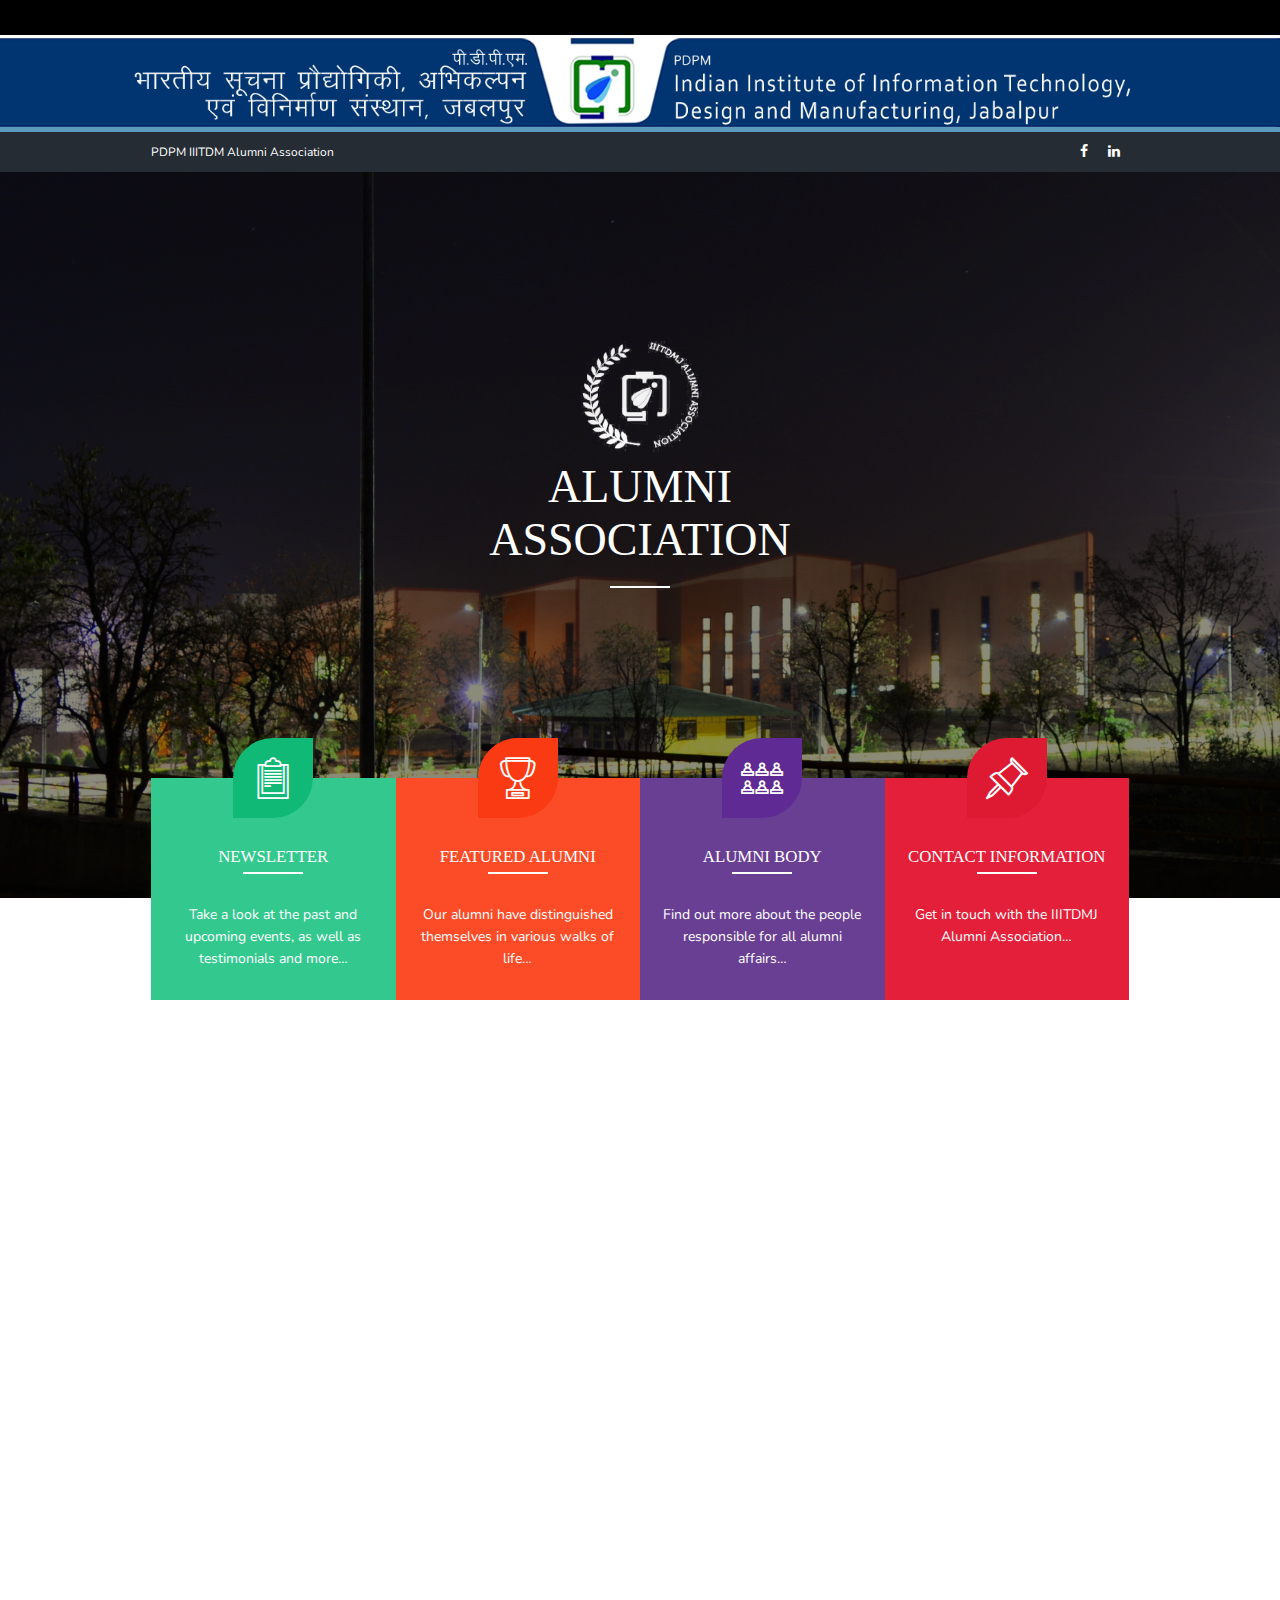
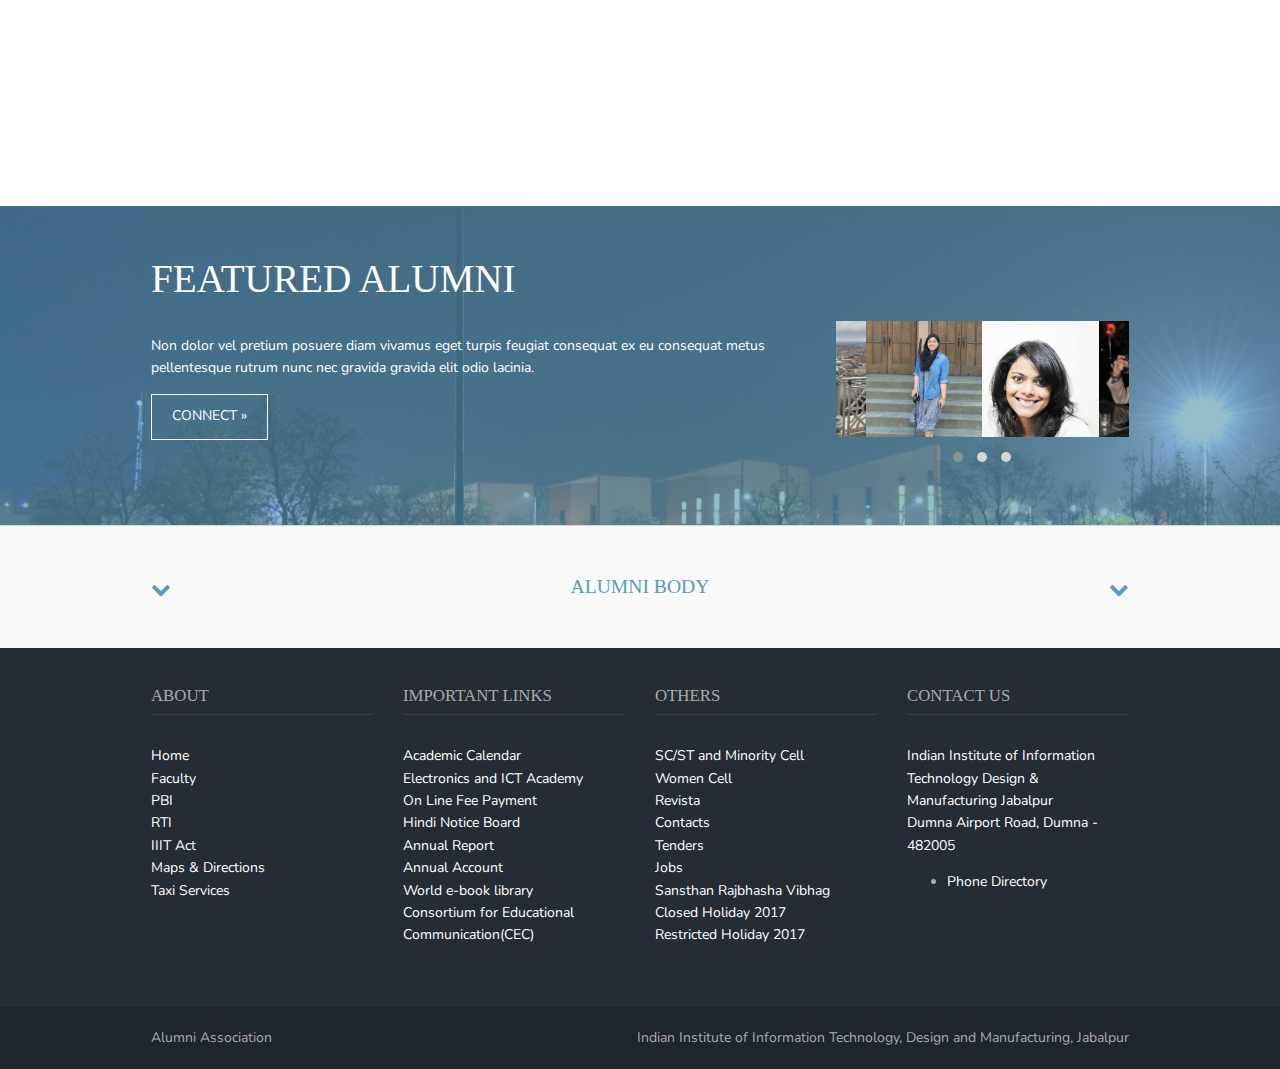
<file: index.html>
<!DOCTYPE html>
<html>

<head>
    <title>IIITDMJ Alumni Association</title>
    <link rel="icon" href="images/alumb.png" title="ico">
    <meta charset="utf-8">
    <meta name="viewport" content="width=device-width, initial-scale=1.0, maximum-scale=1.0, user-scalable=no">
    <link href="layout/styles/layout.css" rel="stylesheet" type="text/css" media="all">
    <link rel="stylesheet" href="css/owl.carousel.min.css">
    <link rel="stylesheet" href="css/owl.theme.default.min.css">
    <link href="css/style.css" rel="stylesheet">
    <link href="css/animate.css" rel="stylesheet">
    <link href="https://fonts.googleapis.com/css?family=Nunito" rel="stylesheet">
</head>

<body id="top">
    <div class="top-black-bar">

    </div>

    <a href="http://www.iiitdmj.ac.in">
        <div class="top-logo">
        </div>
    </a>
    <div class="wrapper row0">
        <div id="topbar" class="hoc clear">
            <div class="fl_left">
                <ul class="nospace inline pushright">
                    <li>
                        <a href="index.html"> PDPM IIITDM Alumni Association </a>
                    </li>
                </ul>
            </div>
            <div class="fl_right">
                <ul class="faico clear">
                    <li><a class="faicon-facebook" href="https://www.facebook.com/groups/iiitdmj/"><i class="fa fa-facebook"></i></a></li>
                    <li><a class="faicon-linkedin" href="#"><i class="fa fa-linkedin"></i></a></li>
                </ul>
            </div>
        </div>
    </div>

    <div class="wrapper bgded overlay" style="background-image:url('images/DSC_0183-001.JPG')">
        <div id="pageintro" class="hoc clear">
            <article>
                <h2 class="heading underline center wow fadeInUp">
                    <img src="images/Alumni%20Assosiation%20Logo.png" style="width: 10vw; height: auto;">
                    <br>
                    Alumni Association
                </h2>
            </article>
        </div>
    </div>
    <div class="wrapper row3">
        <div id="introblocks" class="hoc clear">
            <ul class="nospace clear">
                <li>
                    <article><a href="/files/Final%20Draft.pdf"><i class="clg clg-notebook10"></i></a>
                        <h4 class="heading underline center">Newsletter<a href="#"></a></h4>
                        <p>Take a look at the past and upcoming events, as well as testimonials and more&hellip;</p>
                    </article>
                </li>
                <li>
                    <article><a href="alumni.html"><i class="clg clg-award73"></i></a>
                        <h4 class="heading underline center"><a href="#">Featured Alumni</a></h4>
                        <p>Our alumni have distinguished themselves in various walks of life&hellip;</p>
                    </article>
                </li>
                <li>
                    <article><a href="#alum-body"><i class="clg clg-students"></i></a>
                        <h4 class="heading underline center"><a href="#">Alumni Body</a></h4>
                        <p>Find out more about the people responsible for all alumni affairs&hellip;</p>
                    </article>
                </li>
                <li>
                    <article><a href="#contact"><i class="clg clg-pin107"></i></a>
                        <h4 class="heading underline center"><a href="#">Contact Information</a></h4>
                        <p>Get in touch with the IIITDMJ Alumni Association&hellip;</p>
                    </article>
                </li>
            </ul>
            <div class="clear"></div>
        </div>
    </div>
    <div class="wrapper row3">
        <main class="hoc container clear">
            <div class="group">
                <div class="two_third first wow fadeInLeft">
                    <figure class="group boxed btmspace-50">
                        <div class="one_half first"><img src="images/coll.jpg" alt=""></div>
                        <figcaption class="one_half">
                            <h4 class="heading underline font-x1">HISTORY &amp; mission</h4>
                            <p>The Alumni Association was established in 2017 to operate exclusively for educational support, charitable concerns and scientific research of the Members
and students undergoing graduation or post-graduation . The Association is a registered body with the Registrar of Societies, MP.</p>
                        </figcaption>
                    </figure>
                    <div class="group">
                        <div class="one_half first wow fadeInDown">
                            <div class="boxed">
                                <h4 class="heading underline font-x1 btmspace-30">Achievements</h4>
                                <ul >
                                    <li>
Ms. Prateeksha Sharma, Ph.D Scholar, ECE discipline won "Best Student Paper Award" in technical oral presentation session held in PIERS-2017, Singapore
                                    </li>
                                    <li>
                                       Shivani Singhal, Supraja Grandhi, Praneet Bhatnagar and Madhur Agarwal secured 3rd position in SAMSUNG Smartathon 2017 organised at IIT DELHI
                                    </li>
                                </ul>
                            </div>
                        </div>
                        <div class="one_half wow fadeInUp">
                            <div class="boxed">
                                <h4 class="heading underline font-x1 btmspace-30"> News and Events </h4>
<!--                                <ul class="infolist">-->
                                <ul>
                                    <li>
                                        A GIAN course on Data Mining Algorithms for Graph, Text, and Streaming Data
                                    </li>
                                    <li>
                                        GUSTO-2018 <br>26th-28th January 2018.
                                    </li>
                                    <li>
                                        ABHIKALPAN '18 <br>9th-11th March 2018
                                    </li>
                                    <li>
                                        National Conference on Reliability and Safety Engineering, February 26-28, 2018
                                    </li>
                                </ul>
                            </div>
                        </div>
                    </div>
                </div>
                <div class="one_third">
                    <div id="join" class="btmspace-30 wow fadeInDown">
                        <article>
                            <h3 class="heading font-x1 underline"> Downloads </h3>
                            <p> Find old newletters, NIRF data, Society Registration and other docs here. </p>
                            <footer>
                                <button id="myBtn" class="btn small">Download &raquo;</button>
                                <div id="myModal" class="modal">
                                    <div class="modal-content" style="background-color: #5B9BBD; border-color: white;">
                                        <span class="close">&times;</span>
                                        <a href="files/Final%20Draft.pdf">
                                            <button class="btn small downbtn">Newsletter Jan 2018 &raquo;</button>
                                        </a>
                                        <a href="files/newsletter%20apr2017.pub">
                                            <button class="btn small downbtn">Newsletter Apr 2017 &raquo;</button>
                                        </a>
                                        <a href="files/newsletter%20dec2016.pub">
                                            <button class="btn small downbtn">Newsletter Dec 2016 &raquo;</button>
                                        </a>
                                        <a href="files/Minutes%20of%20Meetings%20Alumni%20Meet%2025%2026%20Dec%202016_v1.pdf">
                                            <button class="btn small downbtn">Alumni Meet Minutes Dec 2016 &raquo;</button>
                                        </a>
                                        <a href="files/NEW%20IIITDMJ%20Soceity%20Registration%20%2029-6-2017.pdf">
                                            <button class="btn small downbtn">Society Registration &raquo;</button>
                                        </a>
                                    </div>

                                </div>
                            </footer>
                        </article>

                    </div>
                    <div class="boxed wow fadeInRight">
                        <h4 class="heading underline font-x1 btmspace-30">Message</h4>
                                <div><a href="#"><img src="images/Biswajeet%20Mukherjee.jpg" alt="" class="biswa"></a></div>
                                <div><a href="#">Prof. Biswajeet Mukherjee</a>
                                    <p style="font-size: 0.9vw; line-height: 1.1vw;">At the outset, wish you all a very prosperous new year ahead. I am glad to note that with the persistent
effort from the alumni office and the office bearers of the alumni association, the Alumni body has
now been registered as a Society under the MP Society Act 1973. Through this platform, I expect
each one of you individually to participate in leveraging the Alumni and Institute Activities to a new
pinnacle. While the institute looks back to its graduated students with a believe that they will be
successful in every endeavor they foray into, the alumni must also take up the moral responsibility
to uphold the belief and faith towards the institute and contribute in their best capacity to take the
institute to new heights as well. </p>
                                </div>
                    </div>
                </div>
            </div>
            <div class="clear"></div>
        </main>
    </div>
    <div class="wrapper bgded overlay coloured " style="background-image:url('images/DSC_0183-001.JPG')">
        <div class="hoc spaceit-5050 clear">
            <article>
                <h2 class="heading font-x3">Featured Alumni</h2>
                <p class="feat_desc">Non dolor vel pretium posuere diam vivamus eget turpis feugiat consequat ex eu consequat metus pellentesque rutrum nunc nec gravida gravida elit odio lacinia.</p>
                <div class="owl-carousel owl-theme feat_alumni">
                    <div class="item">
                        <img src="images/alumni/Anusha%20Mangal.jpg">
                    </div>
                    <div class="item">
                        <img src="images/alumni/Piu%20Sarkar.jpg">
                    </div>
                    <div class="item">
                        <img src="images/alumni/Lucky%20Tyagi.jpg">
                    </div>
                    <div class="item">
                        <img src="images/alumni/Koushlendra%20Kumar%20Singh.jpg">
                    </div>
                    <div class="item">
                        <img src="images/alumni/Nishant%20Chowdri.jpg">
                    </div>
                </div>
                <footer><a class="btn medium" href="alumni.html">Connect &raquo;</a></footer>
            </article>
        </div>
    </div>
    <div class="wrapper row1" id="alum-body">
        <div id="quicklinks" class="hoc clear">
            <div class="accordion">
                <a href="javascript:void(0);" class="accordiontoggle heading">Alumni Body</a>
                <div class="linkblock group">
                    <div class="center heading">Faculties</div>
                    <br>
                    <div class="center">
                        <img src="images/alumbody.jpg">
                    </div>
                    <br>
                    <div class="center heading">Student Co-ordinators</div>
                    <br>
                    <div class="one_third first">
                        <img src="images/Sanjog%20Patidar.JPG">
                        <p class="center">Sanjog Patidar</p>
                    </div>
                    <div class="one_third">
                        <img src="images/Abhishek%20Pradhan.jpg">
                        <p class="center">Abhishek Pradhan</p>
                    </div>
                    <div class="one_third">
                        <img src="images/Aswath%20Sivakumaran.jpg">
                        <p class="center">Aswath Sivakumaran</p>
                    </div>
                </div>
            </div>
        </div>
    </div>
    <div class="wrapper row4">

        <footer id="footer" class="hoc topspace-0 clear">
            <div style="margin: 3vw"></div>
            <div class="group">
                <div class="one_quarter first">
                    <h6 class="title">About</h6>
                    <ul class="nospace linkedlist">
                        <li><a href="http://www.iiitdmj.ac.in/">Home</a></li>

                        <li><a href="http://faculty.iiitdmj.ac.in/" target="_blank">Faculty</a></li>

                        <li><a href="http://pbi.iiitdmj.ac.in/">PBI</a></li>

                        <li><a href="http://www.iiitdmj.ac.in/rti.php">RTI</a></li>

                        <li><a href="http://site.iiitdmj.ac.in/download/IIIT%20Act%2030_of_2014.pdf">IIIT Act</a></li>


                        <li><a href="http://www.iiitdmj.ac.in/maps_direction.php">Maps &amp; Directions</a></li>

                         <li><a href="http://site.iiitdmj.ac.in/download/taxi%20services.pdf">Taxi Services</a></li>

                    </ul>
                </div>
                <div class="one_quarter">
                    <h6 class="title">Important Links</h6>
                    <ul class="nospace linkedlist">

                        <li><a href="academics/calendar.php#acad_cal">Academic Calendar</a></li>

                        <li><a href="http://ict.iiitdmj.ac.in/index.html">Electronics and ICT Academy</a></li>

                        <li><a href="http://efee.iiitdmj.ac.in/efee/">On Line Fee Payment</a></li>



                        <li><a href="http://www.iiitdmj.ac.in/hindi.php">Hindi Notice Board</a></li>

                        <li><a href="http://www.iiitdmj.ac.in/annual_report.php">Annual Report</a></li>
                         <li><a href="http://www.iiitdmj.ac.in/annual_account.php">Annual Account</a></li>
                          <li><a href="http://community.worldlibrary.in/?Affiliatikey=NDL-ZY1239" target="_blank">World e-book library</a></li>
                          <li><a href="http://cec.nic.in/Pages/Home.aspx" target="_blank">Consortium for Educational Communication(CEC)</a></li>

                    </ul>
                </div>
                <div class="one_quarter">
                    <h6 class="title">Others</h6>
                    <ul class="nospace linkedlist">
                        <li><a href="http://site.iiitdmj.ac.in/STSCCell/">SC/ST and Minority Cell</a></li>
                        <li><a href="http://site.iiitdmj.ac.in/womencell/index.html">Women Cell</a></li>
                        <li><a href="http://revista.iiitdmj.ac.in/">Revista</a></li>
                        <li><a href="http://www.iiitdmj.ac.in/contact.php">Contacts</a></li>
                        <li><a href="http://site.iiitdmj.ac.in/tenders.html">Tenders</a></li>
                        <li><a href="http://site.iiitdmj.ac.in/home.html">Jobs</a></li>
                        <li><a href="http://rajbhasha.iiitdmj.ac.in/" target="_blank">Sansthan Rajbhasha Vibhag</a></li>
                         <li><a href="http://web.iiitdmj.ac.in/download/notifications/List%20of%20Institute%20closed%20holidays%20for%20the%20calender%20year%202017.pdf">Closed Holiday 2017 </a></li>
                        <li><a href="http://web.iiitdmj.ac.in/download/notifications/List%20of%20Institute%20restricted%20holidays%20for%20the%20calender%20year%202017.pdf">Restricted Holiday 2017 </a></li>
                    </ul>
                </div>

                <div class="one_quarter">
                    <h6 class="title" id="contact">Contact us</h6>
                    <ul class="nospace linkedlist">
                        <li><a href="#">Indian Institute of Information Technology Design & Manufacturing Jabalpur</a></li>
                        <li><a href="#">Dumna Airport Road, Dumna - 482005</a></li>
                    </ul>
                    <ul id="contacts_footer">
                        <li><a href="downloads/IIITDMJ Telephone Directory.pdf" target="_blank">Phone Directory</a></li>
                    </ul>
                </div>
            </div>
        </footer>
    </div>
    <div class="wrapper row5">
        <div id="copyright" class="hoc clear">
            <p class="fl_left">Alumni Association</p>
            <p class="fl_right"><a target="_blank" href="#">Indian Institute of Information Technology, Design and Manufacturing, Jabalpur</a></p>
        </div>
    </div>


    <a id="backtotop" href="#top"><i class="fa fa-chevron-up"></i></a>
    <!-- JAVASCRIPTS -->
    <script src="layout/scripts/jquery.min.js"></script>
    <script src="layout/scripts/jquery-ui.min.js"></script>
    <script src="layout/scripts/jquery.backtotop.js"></script>
    <script src="layout/scripts/jquery.mobilemenu.js"></script>
    <!-- IE9 Placeholder Support -->
    <script src="layout/scripts/jquery.placeholder.min.js"></script>
    <!-- / IE9 Placeholder Support -->

    <!--  Owl Carousel -->
    <script src="js/owl.carousel.min.js"></script>
    <script src="js/wow.js"></script>
</body>
<script>
    //WOW
    new WOW().init();
        
    
    // Owl Carousel
    $('.owl-carousel').owlCarousel({
        autoplay : true,
        autoplayTimeout : 2000,
        autoplayHoverPause : true,
        loop : true,
        mouseDrag : true,
        touchDrag : true,
        stagePadding : 30,
        rewind : true,
        responsive : {
            480 : {
                items : 3,
            },
            768 : {
                items : 2,
            }
        }
    })

    // Get the modal
    var modal = document.getElementById('myModal');

    // Get the button that opens the modal
    var btn = document.getElementById("myBtn");

    // Get the <span> element that closes the modal
    var span = document.getElementsByClassName("close")[0];

    // When the user clicks the button, open the modal 
    btn.onclick = function() {
        modal.style.display = "block";
    }

    // When the user clicks on <span> (x), close the modal
    span.onclick = function() {
        modal.style.display = "none";
    }

    // When the user clicks anywhere outside of the modal, close it
    window.onclick = function(event) {
        if (event.target == modal) {
            modal.style.display = "none";
        }
    }

</script>

</html>
</file>
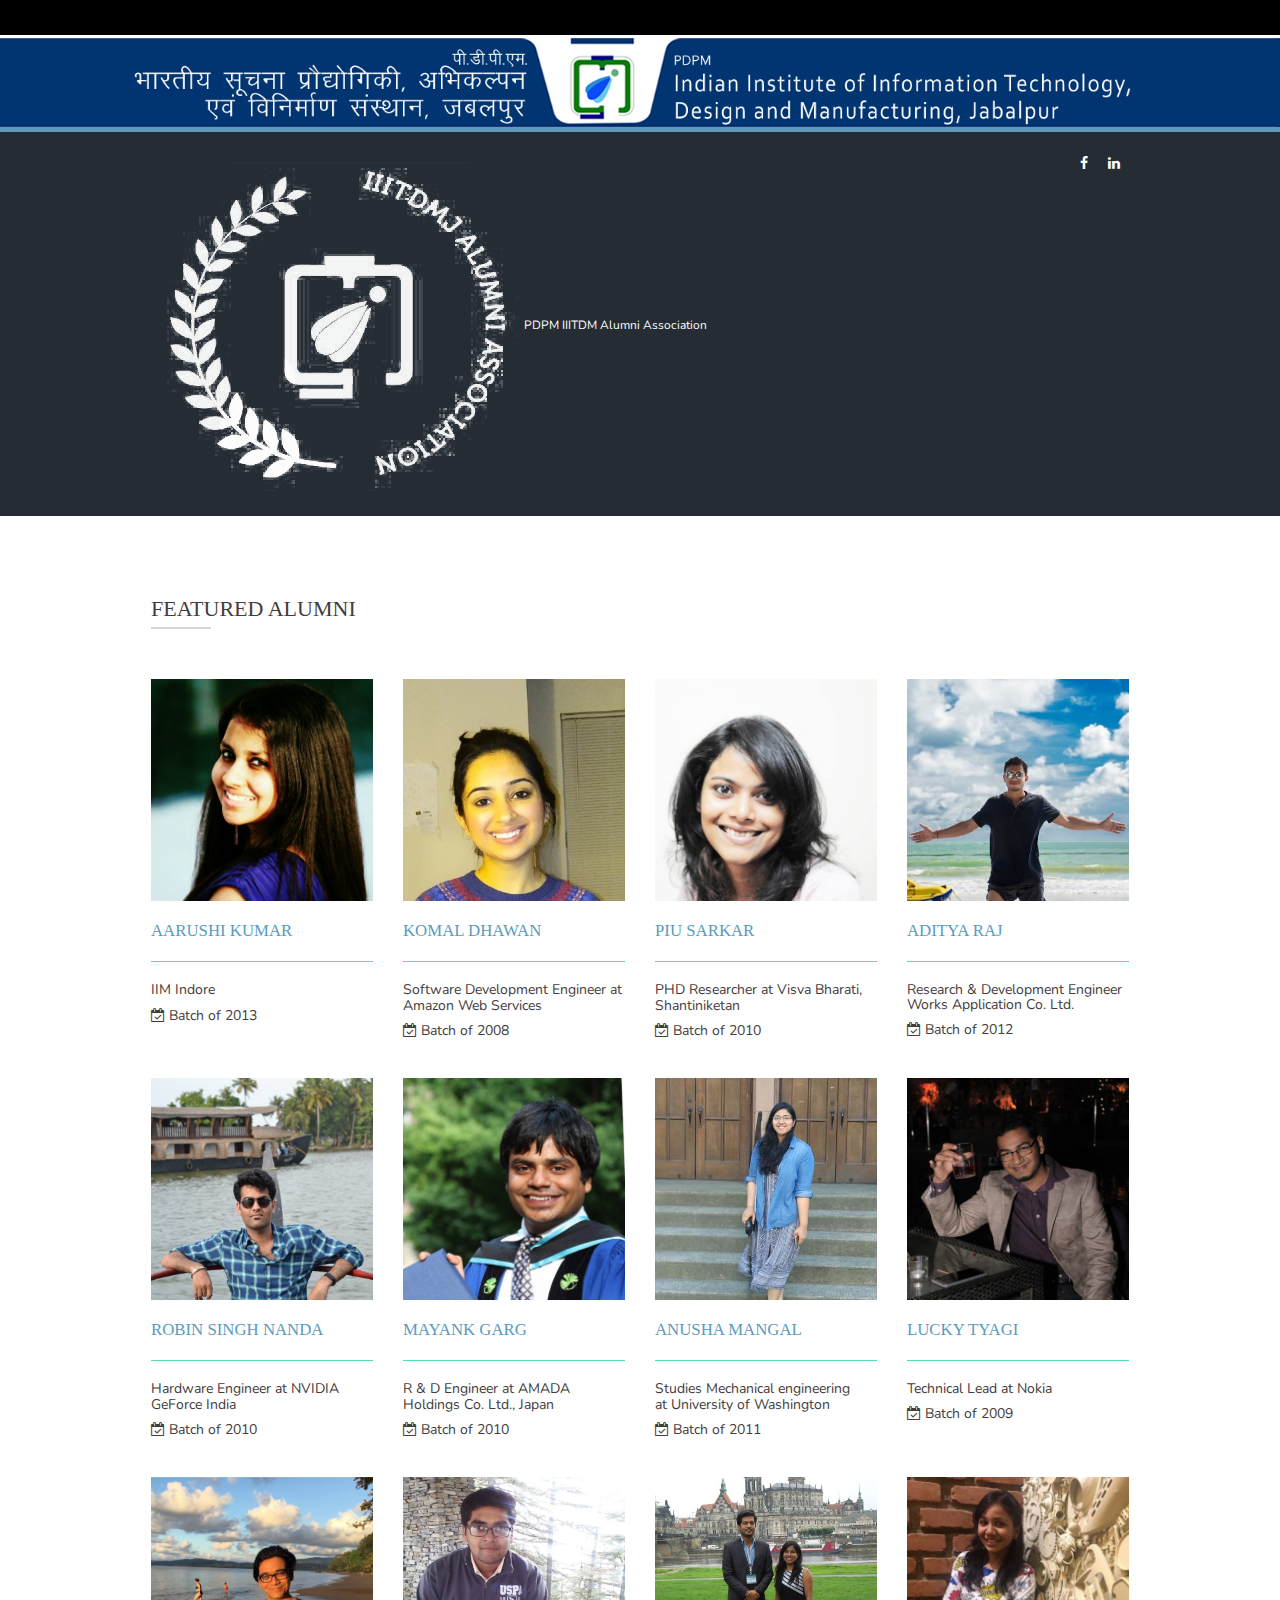
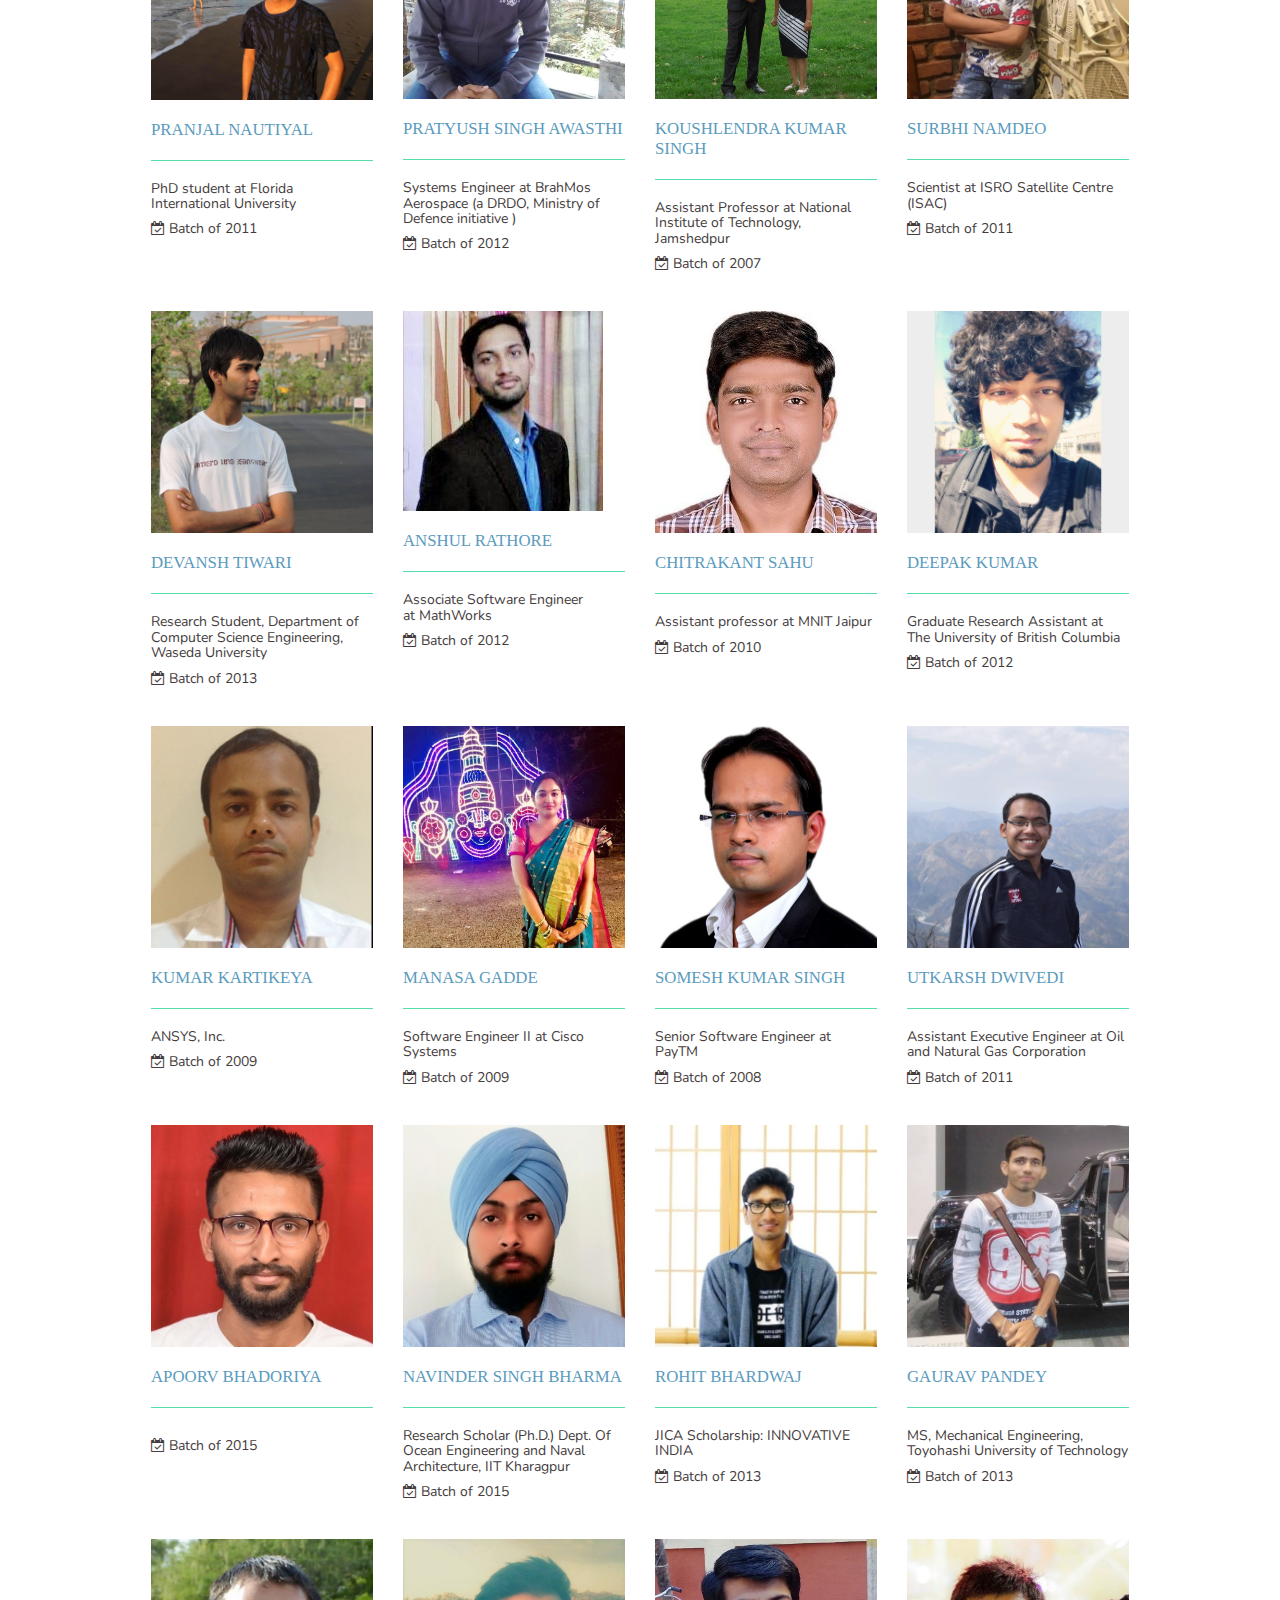
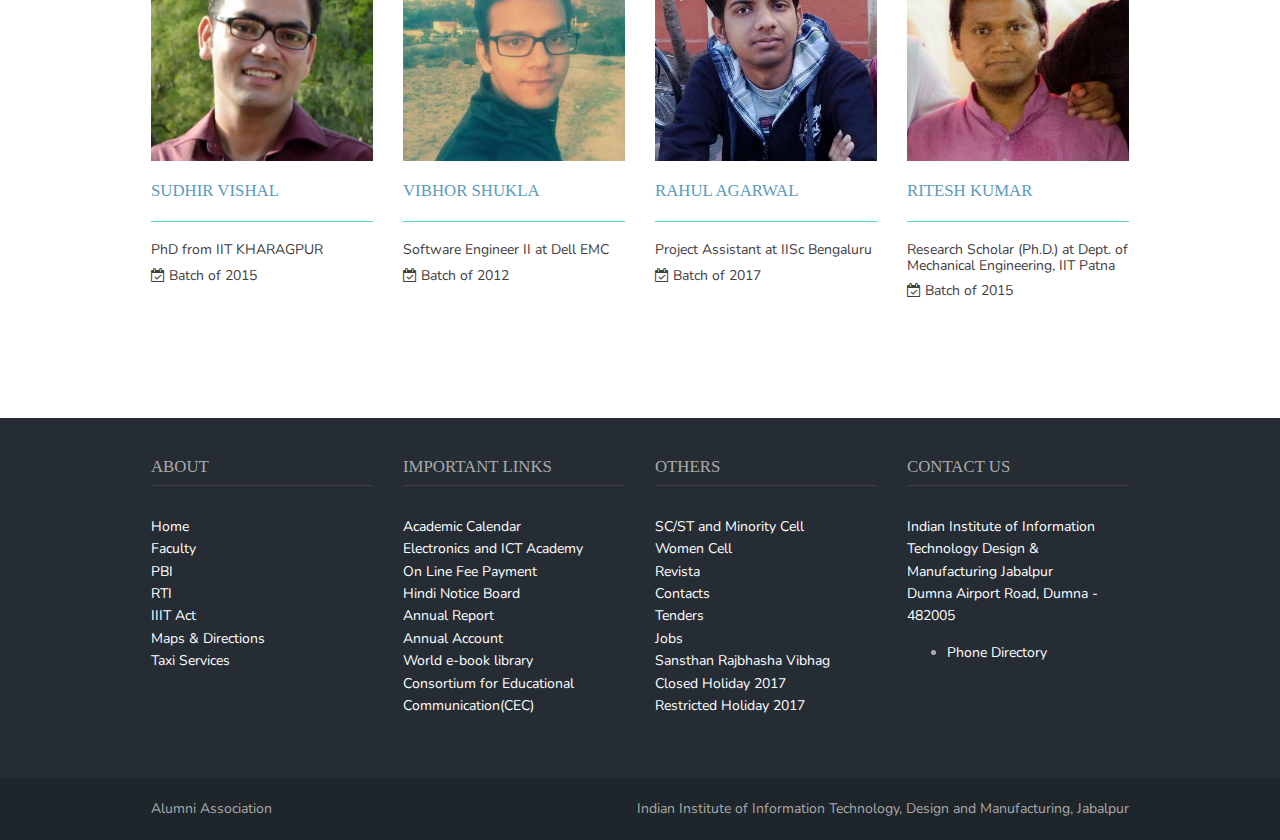
<file: alumni.html>
<!DOCTYPE html>
<html>

<head>
    <title>IIITDMJ Alumni Association</title>
    <meta charset="utf-8">
    <link rel="icon" href="images/alumb.png" title="ico">
    <meta name="viewport" content="width=device-width, initial-scale=1.0, maximum-scale=1.0, user-scalable=no">
    <link href="layout/styles/layout.css" rel="stylesheet" type="text/css" media="all">
    <link href="css/style.css" rel="stylesheet">
    <link href="https://fonts.googleapis.com/css?family=Nunito" rel="stylesheet">
</head>

<body id="top">
    <div class="top-black-bar">

    </div>

    <a href="http://www.iiitdmj.ac.in">
        <div class="top-logo">
        </div>
    </a>
    <div class="wrapper row0">
        <div id="topbar" class="hoc clear">
            <div class="fl_left">
                <ul class="nospace inline pushright">
                    <li>
                        <a href="http://alumni.iiitdmj.ac.in">
                            <img class="favico" src="images/Alumni%20Assosiation%20Logo.png">
                            <p class="favico-text">PDPM IIITDM Alumni Association</p>
                        </a>
                    </li>
                    <!--<li><i class="fa fa-user"></i> <a href="#">Faculty</a></li>
                    <li><i class="fa fa-sign-in"></i> <a href="#">Staff Login</a></li>
                    <li><i class="fa fa-sign-in"></i> <a href="#">Student Login</a></li>-->
                </ul>
            </div>
            <div class="fl_right"  style="padding-top: 1em;">
                <ul class="faico clear">
                    <li><a class="faicon-facebook" href="https://www.facebook.com/groups/iiitdmj/"><i class="fa fa-facebook"></i></a></li>
<!--                    <li><a class="faicon-pinterest" href="#"><i class="fa fa-pinterest"></i></a></li>-->
<!--                    <li><a class="faicon-twitter" href="#"><i class="fa fa-twitter"></i></a></li>-->
<!--                    <li><a class="faicon-dribble" href="#"><i class="fa fa-dribbble"></i></a></li>-->
                    <li><a class="faicon-linkedin" href="#"><i class="fa fa-linkedin"></i></a></li>
<!--                    <li><a class="faicon-google-plus" href="#"><i class="fa fa-google-plus"></i></a></li>-->
<!--                    <li><a class="faicon-rss" href="#"><i class="fa fa-rss"></i></a></li>-->
                </ul>
            </div>
        </div>
    </div>

    <div class="wrapper row3">
        <div id="featured" class="hoc container clear">
            <h2 class="heading underline btmspace-50">Featured Alumni</h2>
<!--            First ROW -->
            <article class="one_quarter first"><img class="alum" src="images/alumni/Aarushi%20Kumar.jpg" alt="">
                <h4 class="heading font-x1"><a href="#">Aarushi Kumar</a></h4>
                <ul class="meta cat-1">
                    <li> IIM Indore </li>
                    <li>
                        <i class="fa fa-calendar-check-o"></i> Batch of 2013
                    </li>
                </ul>
<!--                <footer><a class="btn small" href="#">Read More &raquo;</a></footer>-->
            </article>

            <article class="one_quarter"><img class="alum" src="images/alumni/Komal%20Dhawan.jpg" alt="">
                <h4 class="heading font-x1"><a href="#">Komal Dhawan</a></h4>
                <ul class="meta cat-1">
                    <li> Software Development Engineer at Amazon Web Services </li>
                    <li>
                        <i class="fa fa-calendar-check-o"></i> Batch of 2008
                    </li>
                </ul>
            </article>

            <article class="one_quarter"><img class="alum" src="images/alumni/Piu%20Sarkar.jpg" alt="">
                <h4 class="heading font-x1"><a href="#">Piu Sarkar</a></h4>
                <ul class="meta cat-1">
                    <li> PHD Researcher at Visva Bharati, Shantiniketan </li>
                    <li>
                        <i class="fa fa-calendar-check-o"></i> Batch of 2010
                    </li>
                </ul>
           </article>

            <article class="one_quarter"><img class="alum" src="images/alumni/Aditya%20Raj.jpg" alt="">
                <h4 class="heading font-x1"><a href="#">Aditya Raj</a></h4>
                <ul class="meta cat-1">
                    <li> Research & Development Engineer Works Application Co. Ltd. </li>
                    <li>
                        <i class="fa fa-calendar-check-o"></i> Batch of 2012
                    </li>
                </ul>
            </article>

<!--            Second ROW-->

            <article class="one_quarter first"><img class="alum" src="images/alumni/Robin%20Singh%20Nanda.jpg" alt="">
                <h4 class="heading font-x1"><a href="#">Robin Singh Nanda</a></h4>
                <ul class="meta cat-1">
                    <li> Hardware Engineer at NVIDIA GeForce India </li>
                    <li>
                        <i class="fa fa-calendar-check-o"></i> Batch of 2010
                    </li>
                </ul>
            </article>

            <article class="one_quarter"><img class="alum" src="images/alumni/Mayank%20Garg.jpg" alt="">
                <h4 class="heading font-x1"><a href="#">Mayank Garg</a></h4>
                <ul class="meta cat-1">
                    <li> R & D Engineer at AMADA Holdings Co. Ltd., Japan </li>
                    <li>
                        <i class="fa fa-calendar-check-o"></i> Batch of 2010
                    </li>
                </ul>
            </article>

            <article class="one_quarter"><img class="alum" src="images/alumni/Anusha%20Mangal.jpg" alt="">
                <h4 class="heading font-x1"><a href="#">Anusha Mangal</a></h4>
                <ul class="meta cat-1">
                    <li> Studies Mechanical engineering at University of Washington </li>
                    <li>
                        <i class="fa fa-calendar-check-o"></i> Batch of 2011
                </ul>
            </article>

            <article class="one_quarter"><img class="alum" src="images/alumni/Lucky%20Tyagi.jpg" alt="">
                <h4 class="heading font-x1"><a href="#">Lucky Tyagi</a></h4>
                <ul class="meta cat-1">
                    <li> Technical Lead at Nokia </li>
                    <li>
                        <i class="fa fa-calendar-check-o"></i> Batch of 2009
                    </li>
                </ul>
            </article>

<!--            Third Row -->

            <article class="one_quarter first"><img class="alum" src="images/alumni/Pranjal%20Nautiyal.jpg" alt="">
                <h4 class="heading font-x1"><a href="#">Pranjal Nautiyal</a></h4>
                <ul class="meta cat-1">
                    <li> PhD student at Florida International University </li>
                    <li>
                        <i class="fa fa-calendar-check-o"></i> Batch of 2011
                    </li>
                </ul>
            </article>

            <article class="one_quarter"><img class="alum" src="images/alumni/Pratyush%20Singh%20Awasthi.jpg" alt="">
                <h4 class="heading font-x1"><a href="#">Pratyush Singh Awasthi</a></h4>
                <ul class="meta cat-1">
                    <li> Systems Engineer at BrahMos Aerospace (a DRDO, Ministry of Defence initiative ) </li>
                    <li>
                        <i class="fa fa-calendar-check-o"></i> Batch of 2012
                    </li>
                </ul>
            </article>

            <article class="one_quarter"><img class="alum" src="images/alumni/Koushlendra%20Kumar%20Singh.jpg" alt="">
                <h4 class="heading font-x1"><a href="#">Koushlendra Kumar Singh</a></h4>
                <ul class="meta cat-1">
                    <li> Assistant Professor at National Institute of Technology, Jamshedpur </li>
                    <li>
                        <i class="fa fa-calendar-check-o"></i> Batch of 2007
                    </li>
                </ul>
            </article>

            <article class="one_quarter"><img class="alum" src="images/alumni/Surbhi%20Namdeo.jpg" alt="">
                <h4 class="heading font-x1"><a href="#">Surbhi Namdeo</a></h4>
                <ul class="meta cat-1">
                    <li> Scientist at ISRO Satellite Centre (ISAC) </li>
                    <li>
                        <i class="fa fa-calendar-check-o"></i> Batch of 2011
                    </li>
                </ul>
            </article>

<!--            Fourth Row -->

            <article class="one_quarter first"><img class="alum" src="images/alumni/Devansh%20Tiwari.jpg" alt="">
                <h4 class="heading font-x1"><a href="#">Devansh Tiwari</a></h4>
                <ul class="meta cat-1">
                    <li> Research Student, Department of Computer Science Engineering, Waseda University </li>
                    <li>
                        <i class="fa fa-calendar-check-o"></i> Batch of 2013
                    </li>
                </ul>
            </article>

            <article class="one_quarter"><img class="alum" src="images/alumni/Anshul%20Rathore.jpg" alt="">
                <h4 class="heading font-x1"><a href="#">Anshul Rathore</a></h4>
                <ul class="meta cat-1">
                    <li> Associate Software Engineer at MathWorks </li>
                    <li>
                        <i class="fa fa-calendar-check-o"></i> Batch of 2012
                    </li>
                </ul>
            </article>

            <article class="one_quarter"><img class="alum" src="images/alumni/Chitrakant%20Sahu.jpg" alt="">
                <h4 class="heading font-x1"><a href="#">Chitrakant Sahu</a></h4>
                <ul class="meta cat-1">
                    <li> Assistant professor at MNIT Jaipur </li>
                    <li>
                        <i class="fa fa-calendar-check-o"></i> Batch of 2010
                    </li>
                </ul>
            </article>

            <article class="one_quarter"><img class="alum" src="images/alumni/Deepak%20Kumar.jpg" alt="">
                <h4 class="heading font-x1"><a href="#">Deepak Kumar</a></h4>
                <ul class="meta cat-1">
                    <li> Graduate Research Assistant at The University of British Columbia </li>
                    <li>
                        <i class="fa fa-calendar-check-o"></i> Batch of 2012
                    </li>
                </ul>
            </article>

<!--            Fifth Row -->

            <article class="one_quarter first"><img class="alum" src="images/alumni/Kumar%20Kartikeya.jpg" alt="">
                <h4 class="heading font-x1"><a href="#">Kumar Kartikeya</a></h4>
                <ul class="meta cat-1">
                    <li> ANSYS, Inc. </li>
                    <li>
                        <i class="fa fa-calendar-check-o"></i> Batch of 2009
                    </li>
                </ul>
            </article>

            <article class="one_quarter"><img class="alum" src="images/alumni/Manasa%20Gadde.jpg" alt="">
                <h4 class="heading font-x1"><a href="#">Manasa Gadde</a></h4>
                <ul class="meta cat-1">
                    <li> Software Engineer II at Cisco Systems </li>
                    <li>
                        <i class="fa fa-calendar-check-o"></i> Batch of 2009
                    </li>
                </ul>
            </article>

            <article class="one_quarter"><img class="alum" src="images/alumni/Somesh%20Kumar%20Singh.jpg" alt="">
                <h4 class="heading font-x1"><a href="#">Somesh Kumar Singh</a></h4>
                <ul class="meta cat-1">
                    <li> Senior Software Engineer at PayTM </li>
                    <li>
                        <i class="fa fa-calendar-check-o"></i> Batch of 2008
                    </li>
                </ul>
            </article>

            <article class="one_quarter"><img class="alum" src="images/alumni/Utkarsh%20Dwivedi.jpg" alt="">
                <h4 class="heading font-x1"><a href="#">Utkarsh Dwivedi</a></h4>
                <ul class="meta cat-1">
                    <li> Assistant Executive Engineer at Oil and Natural Gas Corporation </li>
                    <li>
                        <i class="fa fa-calendar-check-o"></i> Batch of 2011
                    </li>
                </ul>
            </article>

<!--            Sixth Row-->

            <article class="one_quarter first"><img class="alum" src="images/alumni/Apoorv%20Bhadoriya.jpg" alt="">
                <h4 class="heading font-x1"><a href="#">Apoorv Bhadoriya</a></h4>
                <ul class="meta cat-1">
                    <li></li>
                    <li>
                        <i class="fa fa-calendar-check-o"></i> Batch of 2015
                    </li>
                </ul>
            </article>

            <article class="one_quarter"><img class="alum" src="images/alumni/Navinder%20Singh%20Bharma.jpg" alt="">
                <h4 class="heading font-x1"><a href="#">Navinder Singh Bharma</a></h4>
                <ul class="meta cat-1">
                    <li> Research Scholar (Ph.D.) Dept. Of Ocean Engineering and Naval Architecture, IIT Kharagpur </li>
                    <li>
                        <i class="fa fa-calendar-check-o"></i> Batch of 2015
                    </li>
                </ul>
            </article>

            <article class="one_quarter"><img class="alum" src="images/alumni/Rohit%20Bhardwaj.jpg" alt="">
                <h4 class="heading font-x1"><a href="#">Rohit Bhardwaj</a></h4>
                <ul class="meta cat-1">
                    <li> JICA Scholarship: INNOVATIVE INDIA </li>
                    <li>
                        <i class="fa fa-calendar-check-o"></i> Batch of 2013
                    </li>
                </ul>
            </article>

            <article class="one_quarter"><img class="alum" src="images/alumni/Gaurav%20Pandey.jpg" alt="">
                <h4 class="heading font-x1"><a href="#">Gaurav Pandey</a></h4>
                <ul class="meta cat-1">
                    <li> MS, Mechanical Engineering, Toyohashi University of Technology </li>
                    <li>
                        <i class="fa fa-calendar-check-o"></i> Batch of 2013
                    </li>
                </ul>
            </article>

<!--            Seventh Row-->

            <article class="one_quarter first"><img class="alum" src="images/alumni/Sudhir%20Vishal.jpg" alt="">
                <h4 class="heading font-x1"><a href="#">Sudhir Vishal</a></h4>
                <ul class="meta cat-1">
                    <li> PhD from IIT KHARAGPUR </li>
                    <li>
                        <i class="fa fa-calendar-check-o"></i> Batch of 2015
                    </li>
                </ul>
            </article>

            <article class="one_quarter"><img class="alum" src="images/alumni/Vibhor%20Shukla.jpg" alt="">
                <h4 class="heading font-x1"><a href="#">Vibhor Shukla</a></h4>
                <ul class="meta cat-1">
                    <li> Software Engineer II at Dell EMC </li>
                    <li>
                        <i class="fa fa-calendar-check-o"></i> Batch of 2012
                    </li>
                </ul>
            </article>
            
            <article class="one_quarter"><img class="alum" src="images/alumni/Rahul%20Agarwal.jpg" alt="">
                <h4 class="heading font-x1"><a href="#">Rahul Agarwal</a></h4>
                <ul class="meta cat-1">
                    <li> Project Assistant at IISc Bengaluru </li>
                    <li>
                        <i class="fa fa-calendar-check-o"></i> Batch of 2017
                    </li>
                </ul>
            </article>
            
            <article class="one_quarter"><img class="alum" src="images/alumni/Ritesh%20Kumar.jpg" alt="">
                <h4 class="heading font-x1"><a href="https://sites.google.com/view/ritesh-mechatronics/home/introduction">Ritesh Kumar</a></h4>
                <ul class="meta cat-1">
                    <li> Research Scholar (Ph.D.) at Dept. of Mechanical Engineering, IIT Patna </li>
                    <li>
                        <i class="fa fa-calendar-check-o"></i> Batch of 2015
                    </li>
                </ul>
            </article>

            <div class="clear"></div>
        </div>
    </div>
    <div class="wrapper row4">
<footer id="footer" class="hoc topspace-0 clear">
            <div style="margin: 3vw"></div>
            <div class="group">
                <div class="one_quarter first">
                    <h6 class="title">About</h6>
                    <ul class="nospace linkedlist">
                        <li><a href="http://www.iiitdmj.ac.in/">Home</a></li>

                        <li><a href="http://faculty.iiitdmj.ac.in/" target="_blank">Faculty</a></li>

                        <li><a href="http://pbi.iiitdmj.ac.in/">PBI</a></li>

                        <li><a href="http://www.iiitdmj.ac.in/rti.php">RTI</a></li>

                        <li><a href="http://site.iiitdmj.ac.in/download/IIIT%20Act%2030_of_2014.pdf">IIIT Act</a></li>


                        <li><a href="http://www.iiitdmj.ac.in/maps_direction.php">Maps &amp; Directions</a></li>

                         <li><a href="http://site.iiitdmj.ac.in/download/taxi%20services.pdf">Taxi Services</a></li>

                    </ul>
                </div>
                <div class="one_quarter">
                    <h6 class="title">Important Links</h6>
                    <ul class="nospace linkedlist">

                        <li><a href="http://www.iiitdmj.ac.in/academics/calendar.php#acad_cal">Academic Calendar</a></li>

                        <li><a href="http://ict.iiitdmj.ac.in/index.html">Electronics and ICT Academy</a></li>

                        <li><a href="http://efee.iiitdmj.ac.in/efee/">On Line Fee Payment</a></li>



                        <li><a href="http://www.iiitdmj.ac.in/hindi.php">Hindi Notice Board</a></li>

                        <li><a href="http://www.iiitdmj.ac.in/annual_report.php">Annual Report</a></li>
                         <li><a href="http://www.iiitdmj.ac.in/annual_account.php">Annual Account</a></li>
                          <li><a href="http://community.worldlibrary.in/?Affiliatikey=NDL-ZY1239" target="_blank">World e-book library</a></li>
                          <li><a href="http://cec.nic.in/Pages/Home.aspx" target="_blank">Consortium for Educational Communication(CEC)</a></li>

                    </ul>
                </div>
                <div class="one_quarter">
                    <h6 class="title">Others</h6>
                    <ul class="nospace linkedlist">
                        <li><a href="http://site.iiitdmj.ac.in/STSCCell/">SC/ST and Minority Cell</a></li>
                        <li><a href="http://site.iiitdmj.ac.in/womencell/index.html">Women Cell</a></li>
                        <li><a href="http://revista.iiitdmj.ac.in/">Revista</a></li>
                        <li><a href="http://www.iiitdmj.ac.in/contact.php">Contacts</a></li>
                        <li><a href="http://site.iiitdmj.ac.in/tenders.html">Tenders</a></li>
                        <li><a href="http://site.iiitdmj.ac.in/home.html">Jobs</a></li>
                        <li><a href="http://rajbhasha.iiitdmj.ac.in/" target="_blank">Sansthan Rajbhasha Vibhag</a></li>
                         <li><a href="http://web.iiitdmj.ac.in/download/notifications/List%20of%20Institute%20closed%20holidays%20for%20the%20calender%20year%202017.pdf">Closed Holiday 2017 </a></li>
                        <li><a href="http://web.iiitdmj.ac.in/download/notifications/List%20of%20Institute%20restricted%20holidays%20for%20the%20calender%20year%202017.pdf">Restricted Holiday 2017 </a></li>
                    </ul>
                </div>

                <div class="one_quarter">
                    <h6 class="title">Contact us</h6>
                    <ul class="nospace linkedlist">
                        <li><a href="#">Indian Institute of Information Technology Design & Manufacturing Jabalpur</a></li>
                        <li><a href="#">Dumna Airport Road, Dumna - 482005</a></li>
                    </ul>
                    <ul id="contacts_footer">
                        <li><a href="http://www.iiitdmj.ac.in/downloads/IIITDMJ Telephone Directory.pdf" target="_blank">Phone Directory</a></li>
                    </ul>
                </div>
            </div>
        </footer>
    </div>
    <div class="wrapper row5">
        <div id="copyright" class="hoc clear">
            <p class="fl_left">Alumni Association</p>
            <p class="fl_right"><a target="_blank" href="#">Indian Institute of Information Technology, Design and Manufacturing, Jabalpur</a></p>
        </div>
    </div>

    <a id="backtotop" href="#top"><i class="fa fa-chevron-up"></i></a>
    <!-- JAVASCRIPTS -->
    <script src="layout/scripts/jquery.min.js"></script>
    <script src="layout/scripts/jquery-ui.min.js"></script>
    <script src="layout/scripts/jquery.backtotop.js"></script>
    <script src="layout/scripts/jquery.mobilemenu.js"></script>
    <!-- IE9 Placeholder Support -->
    <script src="layout/scripts/jquery.placeholder.min.js"></script>
    <!-- / IE9 Placeholder Support -->
</body>


</html>
</file>
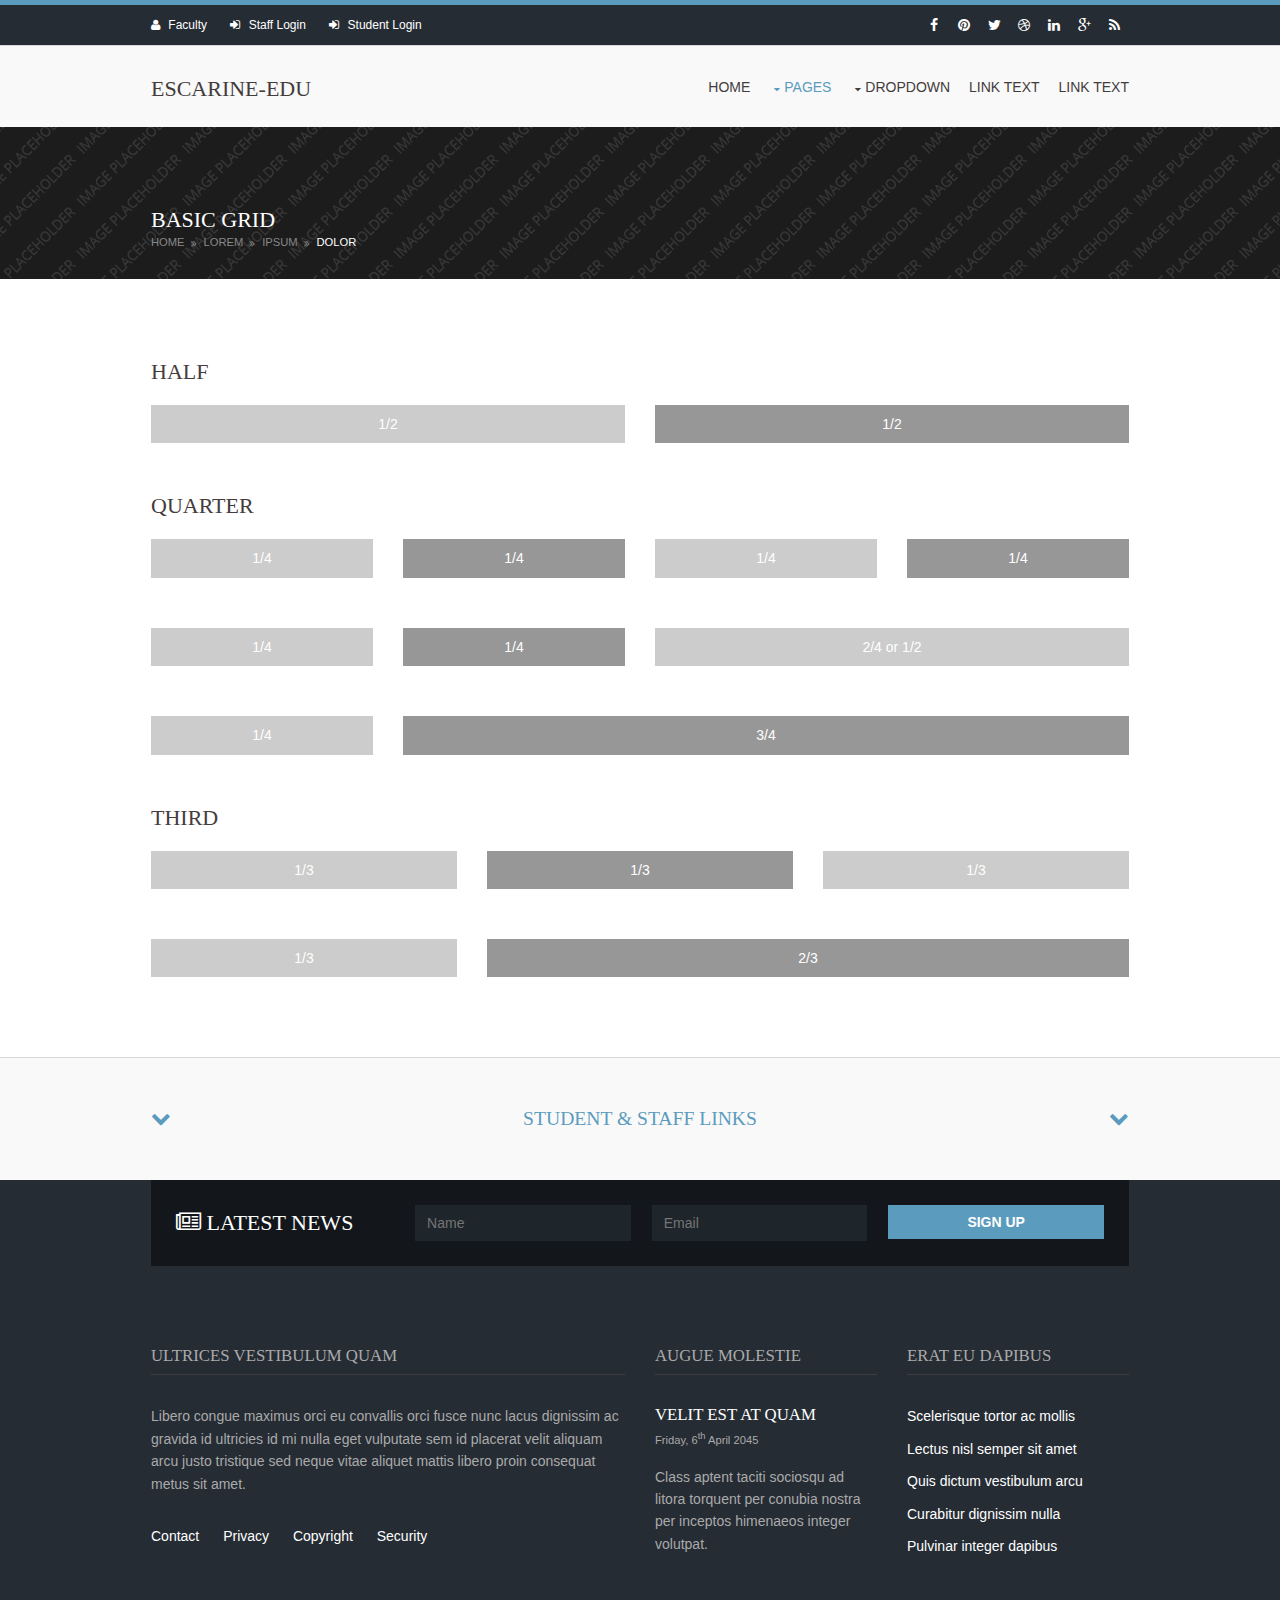
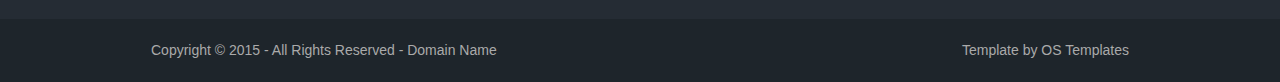
<file: pages/basic-grid.html>
<!DOCTYPE html>
<!--
Template Name: Escarine-Edu
Author: <a href="http://www.os-templates.com/">OS Templates</a>
Author URI: http://www.os-templates.com/
Licence: Free to use under our free template licence terms
Licence URI: http://www.os-templates.com/template-terms
-->
<html>
<head>
<title>Escarine-Edu | Pages | Basic Grid</title>
<meta charset="utf-8">
<meta name="viewport" content="width=device-width, initial-scale=1.0, maximum-scale=1.0, user-scalable=no">
<link href="../layout/styles/layout.css" rel="stylesheet" type="text/css" media="all">
<style type="text/css">
/* DEMO ONLY */
.container .demo{text-align:center;}
.container .demo div{padding:8px 0;}
.container .demo div:nth-child(odd){color:#FFFFFF; background:#CCCCCC;}
.container .demo div:nth-child(even){color:#FFFFFF; background:#979797;}
@media screen and (max-width:900px){.container .demo div{margin-bottom:0;}}
/* DEMO ONLY */
</style>
</head>
<body id="top">
<!-- ################################################################################################ -->
<!-- ################################################################################################ -->
<!-- ################################################################################################ -->
<div class="wrapper row0">
  <div id="topbar" class="hoc clear"> 
    <!-- ################################################################################################ -->
    <div class="fl_left">
      <ul class="nospace inline pushright">
        <li><i class="fa fa-user"></i> <a href="#">Faculty</a></li>
        <li><i class="fa fa-sign-in"></i> <a href="#">Staff Login</a></li>
        <li><i class="fa fa-sign-in"></i> <a href="#">Student Login</a></li>
      </ul>
    </div>
    <div class="fl_right">
      <ul class="faico clear">
        <li><a class="faicon-facebook" href="#"><i class="fa fa-facebook"></i></a></li>
        <li><a class="faicon-pinterest" href="#"><i class="fa fa-pinterest"></i></a></li>
        <li><a class="faicon-twitter" href="#"><i class="fa fa-twitter"></i></a></li>
        <li><a class="faicon-dribble" href="#"><i class="fa fa-dribbble"></i></a></li>
        <li><a class="faicon-linkedin" href="#"><i class="fa fa-linkedin"></i></a></li>
        <li><a class="faicon-google-plus" href="#"><i class="fa fa-google-plus"></i></a></li>
        <li><a class="faicon-rss" href="#"><i class="fa fa-rss"></i></a></li>
      </ul>
    </div>
    <!-- ################################################################################################ -->
  </div>
</div>
<!-- ################################################################################################ -->
<!-- ################################################################################################ -->
<!-- ################################################################################################ -->
<div class="wrapper row1">
  <header id="header" class="hoc clear"> 
    <!-- ################################################################################################ -->
    <div id="logo" class="fl_left">
      <h1><a href="../index.html">Escarine-Edu</a></h1>
    </div>
    <nav id="mainav" class="fl_right">
      <ul class="clear">
        <li><a href="../index.html">Home</a></li>
        <li class="active"><a class="drop" href="#">Pages</a>
          <ul>
            <li><a href="gallery.html">Gallery</a></li>
            <li><a href="full-width.html">Full Width</a></li>
            <li><a href="sidebar-left.html">Sidebar Left</a></li>
            <li><a href="sidebar-right.html">Sidebar Right</a></li>
            <li class="active"><a href="basic-grid.html">Basic Grid</a></li>
          </ul>
        </li>
        <li><a class="drop" href="#">Dropdown</a>
          <ul>
            <li><a href="#">Level 2</a></li>
            <li><a class="drop" href="#">Level 2 + Drop</a>
              <ul>
                <li><a href="#">Level 3</a></li>
                <li><a href="#">Level 3</a></li>
                <li><a href="#">Level 3</a></li>
              </ul>
            </li>
            <li><a href="#">Level 2</a></li>
          </ul>
        </li>
        <li><a href="#">Link Text</a></li>
        <li><a href="#">Link Text</a></li>
      </ul>
    </nav>
    <!-- ################################################################################################ -->
  </header>
</div>
<!-- ################################################################################################ -->
<!-- ################################################################################################ -->
<!-- ################################################################################################ -->
<div class="wrapper bgded overlay" style="background-image:url('../images/demo/backgrounds/01.png')">
  <div id="pagetitle" class="hoc clear"> 
    <!-- ################################################################################################ -->
    <h2>Basic Grid</h2>
    <!-- ################################################################################################ -->
  </div>
  <div id="breadcrumb" class="hoc clear"> 
    <!-- ################################################################################################ -->
    <ul>
      <li><a href="#">Home</a></li>
      <li><a href="#">Lorem</a></li>
      <li><a href="#">Ipsum</a></li>
      <li><a href="#">Dolor</a></li>
    </ul>
    <!-- ################################################################################################ -->
  </div>
</div>
<!-- ################################################################################################ -->
<!-- ################################################################################################ -->
<!-- ################################################################################################ -->
<div class="wrapper row3">
  <main class="hoc container clear"> 
    <!-- main body -->
    <!-- ################################################################################################ -->
    <div class="content"> 
      <!-- ################################################################################################ -->
      <h2>Half</h2>
      <!-- ################################################################################################ -->
      <div class="group btmspace-50 demo">
        <div class="one_half first">1/2</div>
        <div class="one_half">1/2</div>
      </div>
      <!-- ################################################################################################ -->
      <h2>Quarter</h2>
      <!-- ################################################################################################ -->
      <div class="group btmspace-50 demo">
        <div class="one_quarter first">1/4</div>
        <div class="one_quarter">1/4</div>
        <div class="one_quarter">1/4</div>
        <div class="one_quarter">1/4</div>
      </div>
      <div class="group btmspace-50 demo">
        <div class="one_quarter first">1/4</div>
        <div class="one_quarter">1/4</div>
        <div class="two_quarter">2/4 or 1/2</div>
      </div>
      <div class="group btmspace-50 demo">
        <div class="one_quarter first">1/4</div>
        <div class="three_quarter">3/4</div>
      </div>
      <!-- ################################################################################################ -->
      <h2>Third</h2>
      <!-- ################################################################################################ -->
      <div class="group btmspace-50 demo">
        <div class="one_third first">1/3</div>
        <div class="one_third">1/3</div>
        <div class="one_third">1/3</div>
      </div>
      <div class="group demo">
        <div class="one_third first">1/3</div>
        <div class="two_third">2/3</div>
      </div>
      <!-- ################################################################################################ -->
    </div>
    <!-- ################################################################################################ -->
    <!-- / main body -->
    <div class="clear"></div>
  </main>
</div>
<!-- ################################################################################################ -->
<!-- ################################################################################################ -->
<!-- ################################################################################################ -->
<div class="wrapper row1">
  <div id="quicklinks" class="hoc clear"> 
    <!-- ################################################################################################ -->
    <div class="accordion"> 
      <!-- ################################################################################################ -->
      <a href="javascript:void(0);" class="accordiontoggle heading">Student &amp; Staff Links</a>
      <div class="linkblock group">
        <div class="one_quarter first"> 
          <!-- ################################################################################################ -->
          <ul>
            <li><a href="#">Academic Advisory</a></li>
            <li><a href="#">Academic Assistance</a></li>
            <li><a href="#">Academic Calendars</a></li>
            <li><a href="#">Academics Office</a></li>
            <li><a href="#">Administration</a></li>
            <li><a href="#">Adult Learners</a></li>
            <li><a href="#">Alumni Chapters</a></li>
            <li><a href="#">Alumni Events</a></li>
            <li><a href="#">Athletics</a></li>
            <li><a href="#">Campus Life At a Glance</a></li>
            <li><a href="#">Campus Recreation</a></li>
            <li><a href="#">Campus Safety &amp; Security</a></li>
          </ul>
          <!-- ################################################################################################ -->
        </div>
        <div class="one_quarter"> 
          <!-- ################################################################################################ -->
          <ul>
            <li><a href="#">Class Schedules</a></li>
            <li><a href="#">Counselling Center</a></li>
            <li><a href="#">Course Catalogue</a></li>
            <li><a href="#">Department Directory</a></li>
            <li><a href="#">Departments &amp; Programs</a></li>
            <li><a href="#">Fellowships</a></li>
            <li><a href="#">Finals Schedules</a></li>
            <li><a href="#">Financial Aid</a></li>
            <li><a href="#">Fitness and Recreation Facilities</a></li>
            <li><a href="#">Global Learning</a></li>
            <li><a href="#">Graduate</a></li>
            <li><a href="#">Graduate Admissions</a></li>
          </ul>
          <!-- ################################################################################################ -->
        </div>
        <div class="one_quarter"> 
          <!-- ################################################################################################ -->
          <ul>
            <li><a href="#">Graduate Health Services</a></li>
            <li><a href="#">Graduate Housing</a></li>
            <li><a href="#">Graduate Programs</a></li>
            <li><a href="#">Graduate Student Association</a></li>
            <li><a href="#">Graduate Studies</a></li>
            <li><a href="#">Honours Program</a></li>
            <li><a href="#">Interactive Schedule</a></li>
            <li><a href="#">International Programs</a></li>
            <li><a href="#">International Students</a></li>
            <li><a href="#">Intramural Sports</a></li>
            <li><a href="#">Language Resources</a></li>
            <li><a href="#">Maps and Directions</a></li>
          </ul>
          <!-- ################################################################################################ -->
        </div>
        <div class="one_quarter"> 
          <!-- ################################################################################################ -->
          <ul>
            <li><a href="#">Office of the Registrar</a></li>
            <li><a href="#">Online Learning</a></li>
            <li><a href="#">Parent Information</a></li>
            <li><a href="#">Residence Life</a></li>
            <li><a href="#">Residential Colleges</a></li>
            <li><a href="#">Schools and Colleges</a></li>
            <li><a href="#">Student Activities</a></li>
            <li><a href="#">Student Affairs</a></li>
            <li><a href="#">Student Development</a></li>
            <li><a href="#">Student Financial Services</a></li>
            <li><a href="#">Student Group Directory</a></li>
            <li><a href="#">Student Life</a></li>
          </ul>
          <!-- ################################################################################################ -->
        </div>
      </div>
      <!-- ################################################################################################ -->
    </div>
    <!-- ################################################################################################ -->
  </div>
</div>
<!-- ################################################################################################ -->
<!-- ################################################################################################ -->
<!-- ################################################################################################ -->
<div class="wrapper row4">
  <footer id="footer" class="hoc topspace-0 clear"> 
    <!-- ################################################################################################ -->
    <div id="newsletter" class="clear">
      <div class="one_quarter first">
        <h6 class="nospace topspace-5"><i class="fa fa-newspaper-o"></i> Latest News</h6>
      </div>
      <form class="three_quarter" method="post" action="#">
        <div class="clear">
          <input class="one_third first" type="text" value="" placeholder="Name" required>
          <input class="one_third" type="email" value="" placeholder="Email" required>
          <button class="one_third" type="submit" title="Sign Up">Sign Up</button>
        </div>
      </form>
    </div>
    <!-- ################################################################################################ -->
    <div class="group">
      <div class="one_half first">
        <h6 class="title">Ultrices vestibulum quam</h6>
        <p class="btmspace-30">Libero congue maximus orci eu convallis orci fusce nunc lacus dignissim ac gravida id ultricies id mi nulla eget vulputate sem id placerat velit aliquam arcu justo tristique sed neque vitae aliquet mattis libero proin consequat metus sit amet.</p>
        <ul class="nospace inline pushright">
          <li><a href="#">Contact</a></li>
          <li><a href="#">Privacy</a></li>
          <li><a href="#">Copyright</a></li>
          <li><a href="#">Security</a></li>
        </ul>
      </div>
      <div class="one_quarter">
        <h6 class="title">Augue molestie</h6>
        <article>
          <h2 class="nospace font-x1"><a href="#">Velit est at quam</a></h2>
          <time class="font-xs" datetime="2045-04-06">Friday, 6<sup>th</sup> April 2045</time>
          <p>Class aptent taciti sociosqu ad litora torquent per conubia nostra per inceptos himenaeos integer volutpat.</p>
        </article>
      </div>
      <div class="one_quarter">
        <h6 class="title">erat eu dapibus</h6>
        <ul class="nospace linklist">
          <li><a href="#">Scelerisque tortor ac mollis</a></li>
          <li><a href="#">Lectus nisl semper sit amet</a></li>
          <li><a href="#">Quis dictum vestibulum arcu</a></li>
          <li><a href="#">Curabitur dignissim nulla</a></li>
          <li><a href="#">Pulvinar integer dapibus</a></li>
        </ul>
      </div>
    </div>
    <!-- ################################################################################################ -->
  </footer>
</div>
<!-- ################################################################################################ -->
<!-- ################################################################################################ -->
<!-- ################################################################################################ -->
<div class="wrapper row5">
  <div id="copyright" class="hoc clear"> 
    <!-- ################################################################################################ -->
    <p class="fl_left">Copyright &copy; 2015 - All Rights Reserved - <a href="#">Domain Name</a></p>
    <p class="fl_right">Template by <a target="_blank" href="http://www.os-templates.com/" title="Free Website Templates">OS Templates</a></p>
    <!-- ################################################################################################ -->
  </div>
</div>
<!-- ################################################################################################ -->
<!-- ################################################################################################ -->
<!-- ################################################################################################ -->
<a id="backtotop" href="#top"><i class="fa fa-chevron-up"></i></a>
<!-- JAVASCRIPTS -->
<script src="../layout/scripts/jquery.min.js"></script>
<script src="../layout/scripts/jquery-ui.min.js"></script>
<script src="../layout/scripts/jquery.backtotop.js"></script>
<script src="../layout/scripts/jquery.mobilemenu.js"></script>
<!-- IE9 Placeholder Support -->
<script src="../layout/scripts/jquery.placeholder.min.js"></script>
<!-- / IE9 Placeholder Support -->
</body>
</html>
</file>
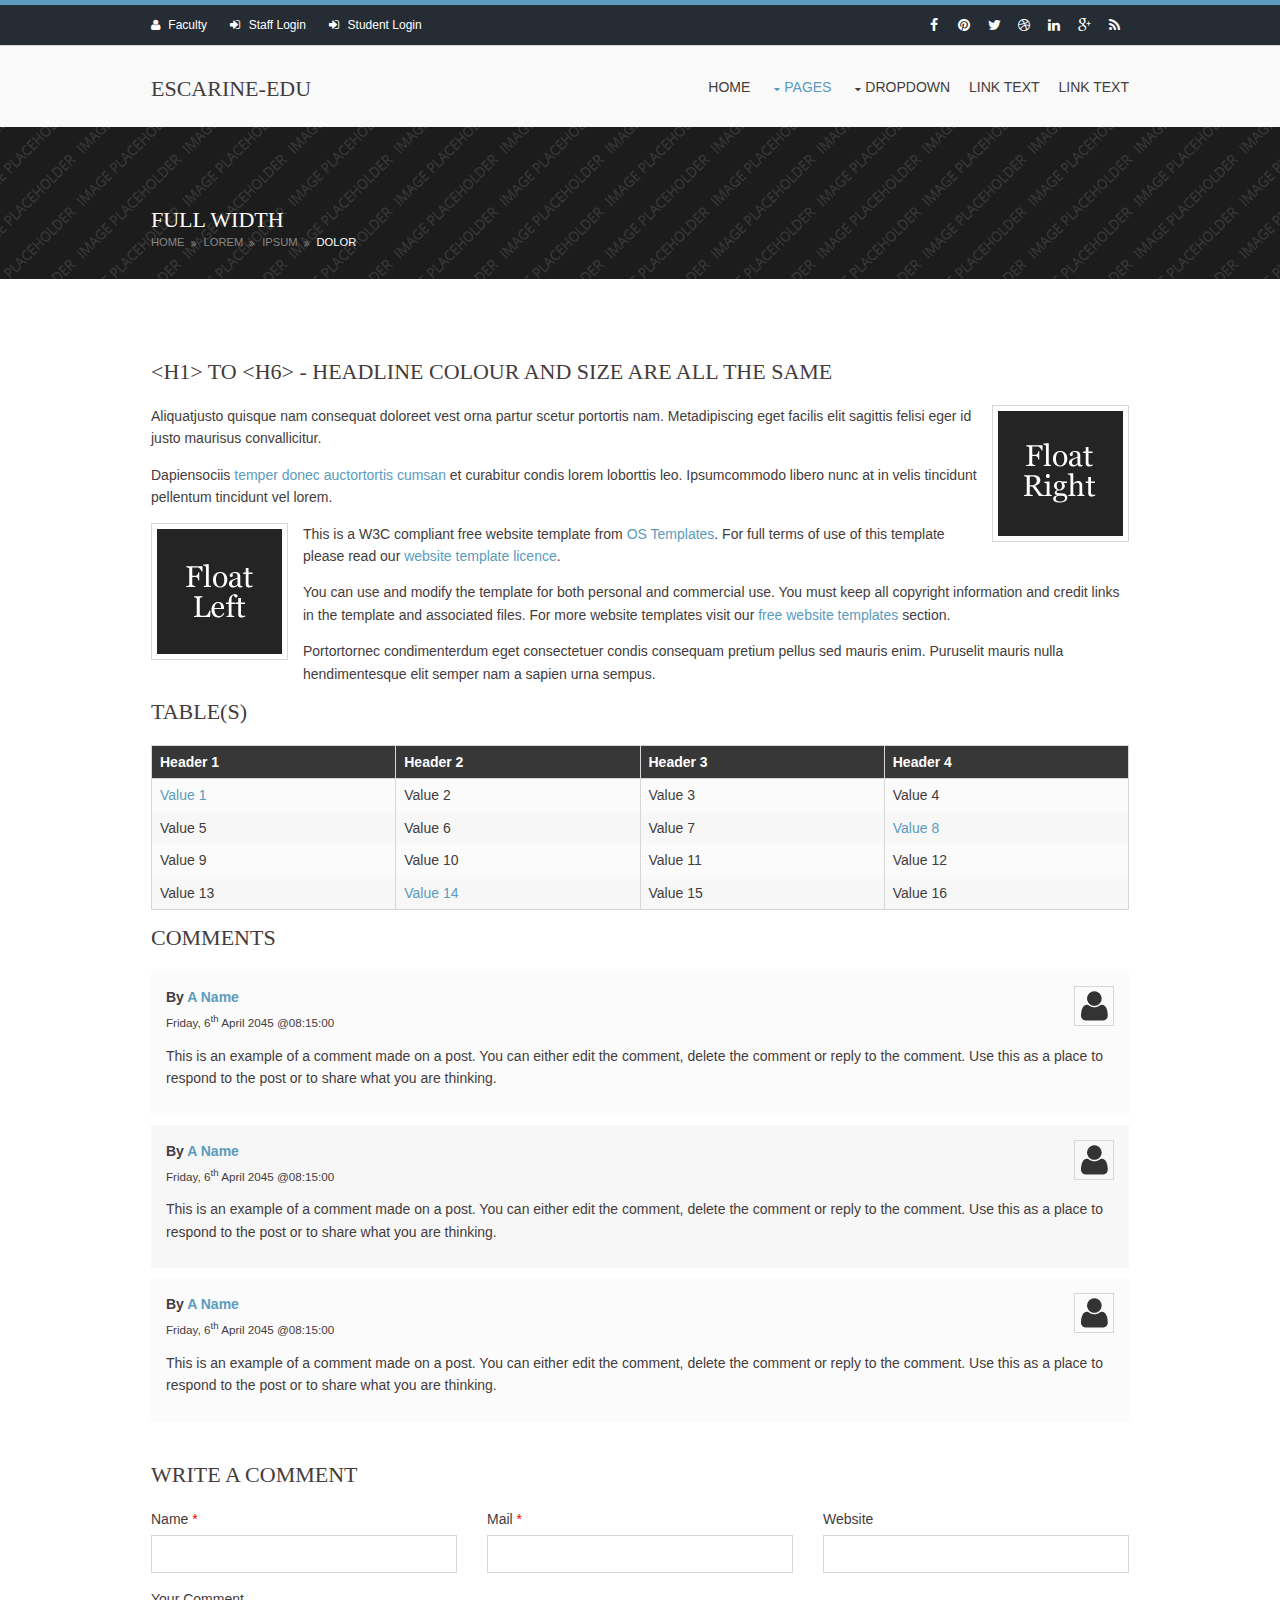
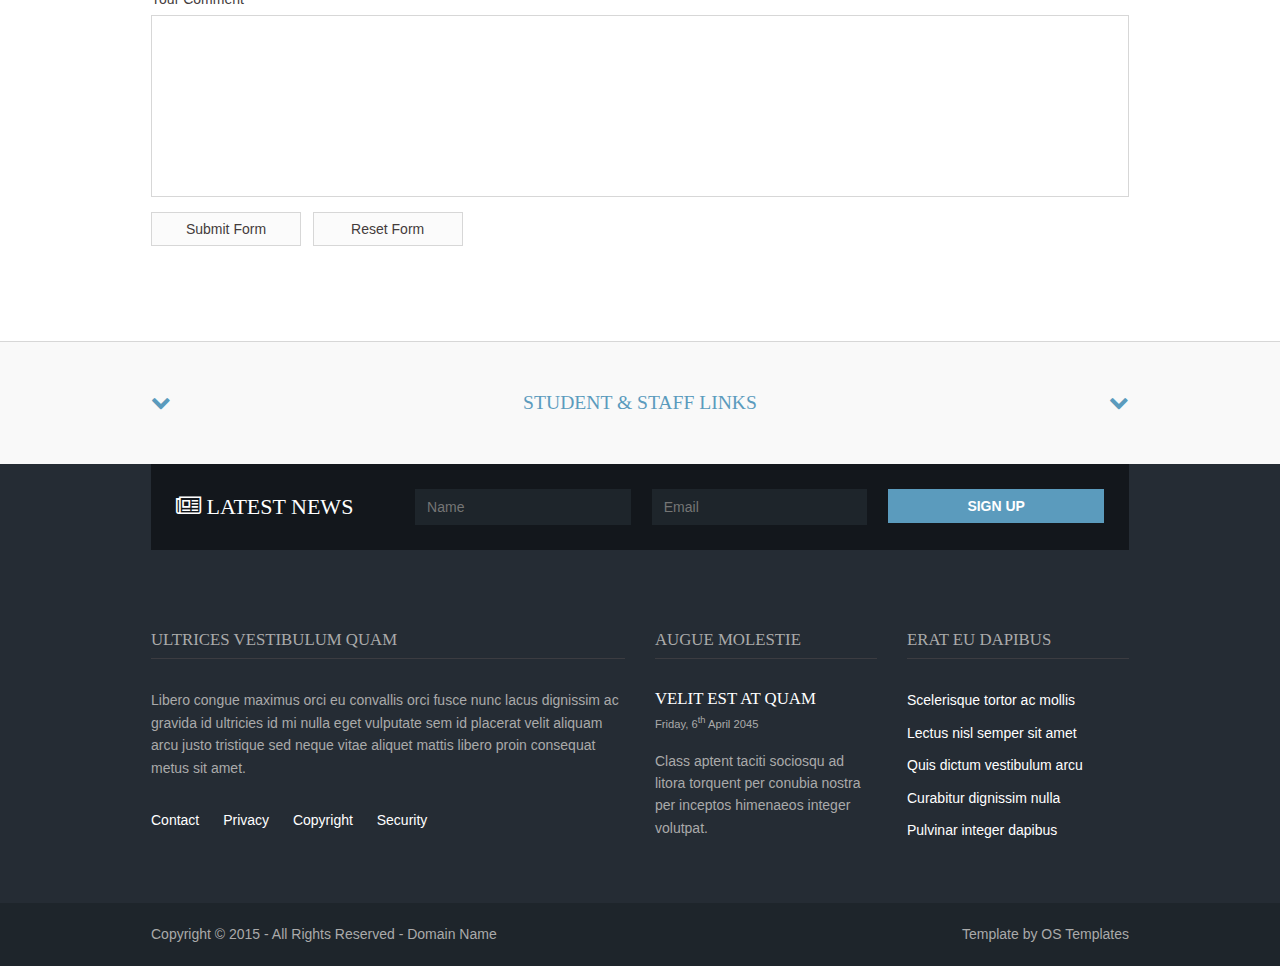
<file: pages/full-width.html>
<!DOCTYPE html>
<!--
Template Name: Escarine-Edu
Author: <a href="http://www.os-templates.com/">OS Templates</a>
Author URI: http://www.os-templates.com/
Licence: Free to use under our free template licence terms
Licence URI: http://www.os-templates.com/template-terms
-->
<html>
<head>
<title>Escarine-Edu | Pages | Full Width</title>
<meta charset="utf-8">
<meta name="viewport" content="width=device-width, initial-scale=1.0, maximum-scale=1.0, user-scalable=no">
<link href="../layout/styles/layout.css" rel="stylesheet" type="text/css" media="all">
</head>
<body id="top">
<!-- ################################################################################################ -->
<!-- ################################################################################################ -->
<!-- ################################################################################################ -->
<div class="wrapper row0">
  <div id="topbar" class="hoc clear"> 
    <!-- ################################################################################################ -->
    <div class="fl_left">
      <ul class="nospace inline pushright">
        <li><i class="fa fa-user"></i> <a href="#">Faculty</a></li>
        <li><i class="fa fa-sign-in"></i> <a href="#">Staff Login</a></li>
        <li><i class="fa fa-sign-in"></i> <a href="#">Student Login</a></li>
      </ul>
    </div>
    <div class="fl_right">
      <ul class="faico clear">
        <li><a class="faicon-facebook" href="#"><i class="fa fa-facebook"></i></a></li>
        <li><a class="faicon-pinterest" href="#"><i class="fa fa-pinterest"></i></a></li>
        <li><a class="faicon-twitter" href="#"><i class="fa fa-twitter"></i></a></li>
        <li><a class="faicon-dribble" href="#"><i class="fa fa-dribbble"></i></a></li>
        <li><a class="faicon-linkedin" href="#"><i class="fa fa-linkedin"></i></a></li>
        <li><a class="faicon-google-plus" href="#"><i class="fa fa-google-plus"></i></a></li>
        <li><a class="faicon-rss" href="#"><i class="fa fa-rss"></i></a></li>
      </ul>
    </div>
    <!-- ################################################################################################ -->
  </div>
</div>
<!-- ################################################################################################ -->
<!-- ################################################################################################ -->
<!-- ################################################################################################ -->
<div class="wrapper row1">
  <header id="header" class="hoc clear"> 
    <!-- ################################################################################################ -->
    <div id="logo" class="fl_left">
      <h1><a href="../index.html">Escarine-Edu</a></h1>
    </div>
    <nav id="mainav" class="fl_right">
      <ul class="clear">
        <li><a href="../index.html">Home</a></li>
        <li class="active"><a class="drop" href="#">Pages</a>
          <ul>
            <li><a href="gallery.html">Gallery</a></li>
            <li class="active"><a href="full-width.html">Full Width</a></li>
            <li><a href="sidebar-left.html">Sidebar Left</a></li>
            <li><a href="sidebar-right.html">Sidebar Right</a></li>
            <li><a href="basic-grid.html">Basic Grid</a></li>
          </ul>
        </li>
        <li><a class="drop" href="#">Dropdown</a>
          <ul>
            <li><a href="#">Level 2</a></li>
            <li><a class="drop" href="#">Level 2 + Drop</a>
              <ul>
                <li><a href="#">Level 3</a></li>
                <li><a href="#">Level 3</a></li>
                <li><a href="#">Level 3</a></li>
              </ul>
            </li>
            <li><a href="#">Level 2</a></li>
          </ul>
        </li>
        <li><a href="#">Link Text</a></li>
        <li><a href="#">Link Text</a></li>
      </ul>
    </nav>
    <!-- ################################################################################################ -->
  </header>
</div>
<!-- ################################################################################################ -->
<!-- ################################################################################################ -->
<!-- ################################################################################################ -->
<div class="wrapper bgded overlay" style="background-image:url('../images/demo/backgrounds/01.png')">
  <div id="pagetitle" class="hoc clear"> 
    <!-- ################################################################################################ -->
    <h2>Full Width</h2>
    <!-- ################################################################################################ -->
  </div>
  <div id="breadcrumb" class="hoc clear"> 
    <!-- ################################################################################################ -->
    <ul>
      <li><a href="#">Home</a></li>
      <li><a href="#">Lorem</a></li>
      <li><a href="#">Ipsum</a></li>
      <li><a href="#">Dolor</a></li>
    </ul>
    <!-- ################################################################################################ -->
  </div>
</div>
<!-- ################################################################################################ -->
<!-- ################################################################################################ -->
<!-- ################################################################################################ -->
<div class="wrapper row3">
  <main class="hoc container clear"> 
    <!-- main body -->
    <!-- ################################################################################################ -->
    <div class="content"> 
      <!-- ################################################################################################ -->
      <h1>&lt;h1&gt; to &lt;h6&gt; - Headline Colour and Size Are All The Same</h1>
      <img class="imgr borderedbox inspace-5" src="../images/demo/imgr.gif" alt="">
      <p>Aliquatjusto quisque nam consequat doloreet vest orna partur scetur portortis nam. Metadipiscing eget facilis elit sagittis felisi eger id justo maurisus convallicitur.</p>
      <p>Dapiensociis <a href="#">temper donec auctortortis cumsan</a> et curabitur condis lorem loborttis leo. Ipsumcommodo libero nunc at in velis tincidunt pellentum tincidunt vel lorem.</p>
      <img class="imgl borderedbox inspace-5" src="../images/demo/imgl.gif" alt="">
      <p>This is a W3C compliant free website template from <a href="http://www.os-templates.com/" title="Free Website Templates">OS Templates</a>. For full terms of use of this template please read our <a href="http://www.os-templates.com/template-terms">website template licence</a>.</p>
      <p>You can use and modify the template for both personal and commercial use. You must keep all copyright information and credit links in the template and associated files. For more website templates visit our <a href="http://www.os-templates.com/">free website templates</a> section.</p>
      <p>Portortornec condimenterdum eget consectetuer condis consequam pretium pellus sed mauris enim. Puruselit mauris nulla hendimentesque elit semper nam a sapien urna sempus.</p>
      <h1>Table(s)</h1>
      <div class="scrollable">
        <table>
          <thead>
            <tr>
              <th>Header 1</th>
              <th>Header 2</th>
              <th>Header 3</th>
              <th>Header 4</th>
            </tr>
          </thead>
          <tbody>
            <tr>
              <td><a href="#">Value 1</a></td>
              <td>Value 2</td>
              <td>Value 3</td>
              <td>Value 4</td>
            </tr>
            <tr>
              <td>Value 5</td>
              <td>Value 6</td>
              <td>Value 7</td>
              <td><a href="#">Value 8</a></td>
            </tr>
            <tr>
              <td>Value 9</td>
              <td>Value 10</td>
              <td>Value 11</td>
              <td>Value 12</td>
            </tr>
            <tr>
              <td>Value 13</td>
              <td><a href="#">Value 14</a></td>
              <td>Value 15</td>
              <td>Value 16</td>
            </tr>
          </tbody>
        </table>
      </div>
      <div id="comments">
        <h2>Comments</h2>
        <ul>
          <li>
            <article>
              <header>
                <figure class="avatar"><img src="../images/demo/avatar.png" alt=""></figure>
                <address>
                By <a href="#">A Name</a>
                </address>
                <time datetime="2045-04-06T08:15+00:00">Friday, 6<sup>th</sup> April 2045 @08:15:00</time>
              </header>
              <div class="comcont">
                <p>This is an example of a comment made on a post. You can either edit the comment, delete the comment or reply to the comment. Use this as a place to respond to the post or to share what you are thinking.</p>
              </div>
            </article>
          </li>
          <li>
            <article>
              <header>
                <figure class="avatar"><img src="../images/demo/avatar.png" alt=""></figure>
                <address>
                By <a href="#">A Name</a>
                </address>
                <time datetime="2045-04-06T08:15+00:00">Friday, 6<sup>th</sup> April 2045 @08:15:00</time>
              </header>
              <div class="comcont">
                <p>This is an example of a comment made on a post. You can either edit the comment, delete the comment or reply to the comment. Use this as a place to respond to the post or to share what you are thinking.</p>
              </div>
            </article>
          </li>
          <li>
            <article>
              <header>
                <figure class="avatar"><img src="../images/demo/avatar.png" alt=""></figure>
                <address>
                By <a href="#">A Name</a>
                </address>
                <time datetime="2045-04-06T08:15+00:00">Friday, 6<sup>th</sup> April 2045 @08:15:00</time>
              </header>
              <div class="comcont">
                <p>This is an example of a comment made on a post. You can either edit the comment, delete the comment or reply to the comment. Use this as a place to respond to the post or to share what you are thinking.</p>
              </div>
            </article>
          </li>
        </ul>
        <h2>Write A Comment</h2>
        <form action="#" method="post">
          <div class="one_third first">
            <label for="name">Name <span>*</span></label>
            <input type="text" name="name" id="name" value="" size="22" required>
          </div>
          <div class="one_third">
            <label for="email">Mail <span>*</span></label>
            <input type="email" name="email" id="email" value="" size="22" required>
          </div>
          <div class="one_third">
            <label for="url">Website</label>
            <input type="url" name="url" id="url" value="" size="22">
          </div>
          <div class="block clear">
            <label for="comment">Your Comment</label>
            <textarea name="comment" id="comment" cols="25" rows="10"></textarea>
          </div>
          <div>
            <input type="submit" name="submit" value="Submit Form">
            &nbsp;
            <input type="reset" name="reset" value="Reset Form">
          </div>
        </form>
      </div>
      <!-- ################################################################################################ -->
    </div>
    <!-- ################################################################################################ -->
    <!-- / main body -->
    <div class="clear"></div>
  </main>
</div>
<!-- ################################################################################################ -->
<!-- ################################################################################################ -->
<!-- ################################################################################################ -->
<div class="wrapper row1">
  <div id="quicklinks" class="hoc clear"> 
    <!-- ################################################################################################ -->
    <div class="accordion"> 
      <!-- ################################################################################################ -->
      <a href="javascript:void(0);" class="accordiontoggle heading">Student &amp; Staff Links</a>
      <div class="linkblock group">
        <div class="one_quarter first"> 
          <!-- ################################################################################################ -->
          <ul>
            <li><a href="#">Academic Advisory</a></li>
            <li><a href="#">Academic Assistance</a></li>
            <li><a href="#">Academic Calendars</a></li>
            <li><a href="#">Academics Office</a></li>
            <li><a href="#">Administration</a></li>
            <li><a href="#">Adult Learners</a></li>
            <li><a href="#">Alumni Chapters</a></li>
            <li><a href="#">Alumni Events</a></li>
            <li><a href="#">Athletics</a></li>
            <li><a href="#">Campus Life At a Glance</a></li>
            <li><a href="#">Campus Recreation</a></li>
            <li><a href="#">Campus Safety &amp; Security</a></li>
          </ul>
          <!-- ################################################################################################ -->
        </div>
        <div class="one_quarter"> 
          <!-- ################################################################################################ -->
          <ul>
            <li><a href="#">Class Schedules</a></li>
            <li><a href="#">Counselling Center</a></li>
            <li><a href="#">Course Catalogue</a></li>
            <li><a href="#">Department Directory</a></li>
            <li><a href="#">Departments &amp; Programs</a></li>
            <li><a href="#">Fellowships</a></li>
            <li><a href="#">Finals Schedules</a></li>
            <li><a href="#">Financial Aid</a></li>
            <li><a href="#">Fitness and Recreation Facilities</a></li>
            <li><a href="#">Global Learning</a></li>
            <li><a href="#">Graduate</a></li>
            <li><a href="#">Graduate Admissions</a></li>
          </ul>
          <!-- ################################################################################################ -->
        </div>
        <div class="one_quarter"> 
          <!-- ################################################################################################ -->
          <ul>
            <li><a href="#">Graduate Health Services</a></li>
            <li><a href="#">Graduate Housing</a></li>
            <li><a href="#">Graduate Programs</a></li>
            <li><a href="#">Graduate Student Association</a></li>
            <li><a href="#">Graduate Studies</a></li>
            <li><a href="#">Honours Program</a></li>
            <li><a href="#">Interactive Schedule</a></li>
            <li><a href="#">International Programs</a></li>
            <li><a href="#">International Students</a></li>
            <li><a href="#">Intramural Sports</a></li>
            <li><a href="#">Language Resources</a></li>
            <li><a href="#">Maps and Directions</a></li>
          </ul>
          <!-- ################################################################################################ -->
        </div>
        <div class="one_quarter"> 
          <!-- ################################################################################################ -->
          <ul>
            <li><a href="#">Office of the Registrar</a></li>
            <li><a href="#">Online Learning</a></li>
            <li><a href="#">Parent Information</a></li>
            <li><a href="#">Residence Life</a></li>
            <li><a href="#">Residential Colleges</a></li>
            <li><a href="#">Schools and Colleges</a></li>
            <li><a href="#">Student Activities</a></li>
            <li><a href="#">Student Affairs</a></li>
            <li><a href="#">Student Development</a></li>
            <li><a href="#">Student Financial Services</a></li>
            <li><a href="#">Student Group Directory</a></li>
            <li><a href="#">Student Life</a></li>
          </ul>
          <!-- ################################################################################################ -->
        </div>
      </div>
      <!-- ################################################################################################ -->
    </div>
    <!-- ################################################################################################ -->
  </div>
</div>
<!-- ################################################################################################ -->
<!-- ################################################################################################ -->
<!-- ################################################################################################ -->
<div class="wrapper row4">
  <footer id="footer" class="hoc topspace-0 clear"> 
    <!-- ################################################################################################ -->
    <div id="newsletter" class="clear">
      <div class="one_quarter first">
        <h6 class="nospace topspace-5"><i class="fa fa-newspaper-o"></i> Latest News</h6>
      </div>
      <form class="three_quarter" method="post" action="#">
        <div class="clear">
          <input class="one_third first" type="text" value="" placeholder="Name" required>
          <input class="one_third" type="email" value="" placeholder="Email" required>
          <button class="one_third" type="submit" title="Sign Up">Sign Up</button>
        </div>
      </form>
    </div>
    <!-- ################################################################################################ -->
    <div class="group">
      <div class="one_half first">
        <h6 class="title">Ultrices vestibulum quam</h6>
        <p class="btmspace-30">Libero congue maximus orci eu convallis orci fusce nunc lacus dignissim ac gravida id ultricies id mi nulla eget vulputate sem id placerat velit aliquam arcu justo tristique sed neque vitae aliquet mattis libero proin consequat metus sit amet.</p>
        <ul class="nospace inline pushright">
          <li><a href="#">Contact</a></li>
          <li><a href="#">Privacy</a></li>
          <li><a href="#">Copyright</a></li>
          <li><a href="#">Security</a></li>
        </ul>
      </div>
      <div class="one_quarter">
        <h6 class="title">Augue molestie</h6>
        <article>
          <h2 class="nospace font-x1"><a href="#">Velit est at quam</a></h2>
          <time class="font-xs" datetime="2045-04-06">Friday, 6<sup>th</sup> April 2045</time>
          <p>Class aptent taciti sociosqu ad litora torquent per conubia nostra per inceptos himenaeos integer volutpat.</p>
        </article>
      </div>
      <div class="one_quarter">
        <h6 class="title">erat eu dapibus</h6>
        <ul class="nospace linklist">
          <li><a href="#">Scelerisque tortor ac mollis</a></li>
          <li><a href="#">Lectus nisl semper sit amet</a></li>
          <li><a href="#">Quis dictum vestibulum arcu</a></li>
          <li><a href="#">Curabitur dignissim nulla</a></li>
          <li><a href="#">Pulvinar integer dapibus</a></li>
        </ul>
      </div>
    </div>
    <!-- ################################################################################################ -->
  </footer>
</div>
<!-- ################################################################################################ -->
<!-- ################################################################################################ -->
<!-- ################################################################################################ -->
<div class="wrapper row5">
  <div id="copyright" class="hoc clear"> 
    <!-- ################################################################################################ -->
    <p class="fl_left">Copyright &copy; 2015 - All Rights Reserved - <a href="#">Domain Name</a></p>
    <p class="fl_right">Template by <a target="_blank" href="http://www.os-templates.com/" title="Free Website Templates">OS Templates</a></p>
    <!-- ################################################################################################ -->
  </div>
</div>
<!-- ################################################################################################ -->
<!-- ################################################################################################ -->
<!-- ################################################################################################ -->
<a id="backtotop" href="#top"><i class="fa fa-chevron-up"></i></a>
<!-- JAVASCRIPTS -->
<script src="../layout/scripts/jquery.min.js"></script>
<script src="../layout/scripts/jquery-ui.min.js"></script>
<script src="../layout/scripts/jquery.backtotop.js"></script>
<script src="../layout/scripts/jquery.mobilemenu.js"></script>
<!-- IE9 Placeholder Support -->
<script src="../layout/scripts/jquery.placeholder.min.js"></script>
<!-- / IE9 Placeholder Support -->
</body>
</html>
</file>
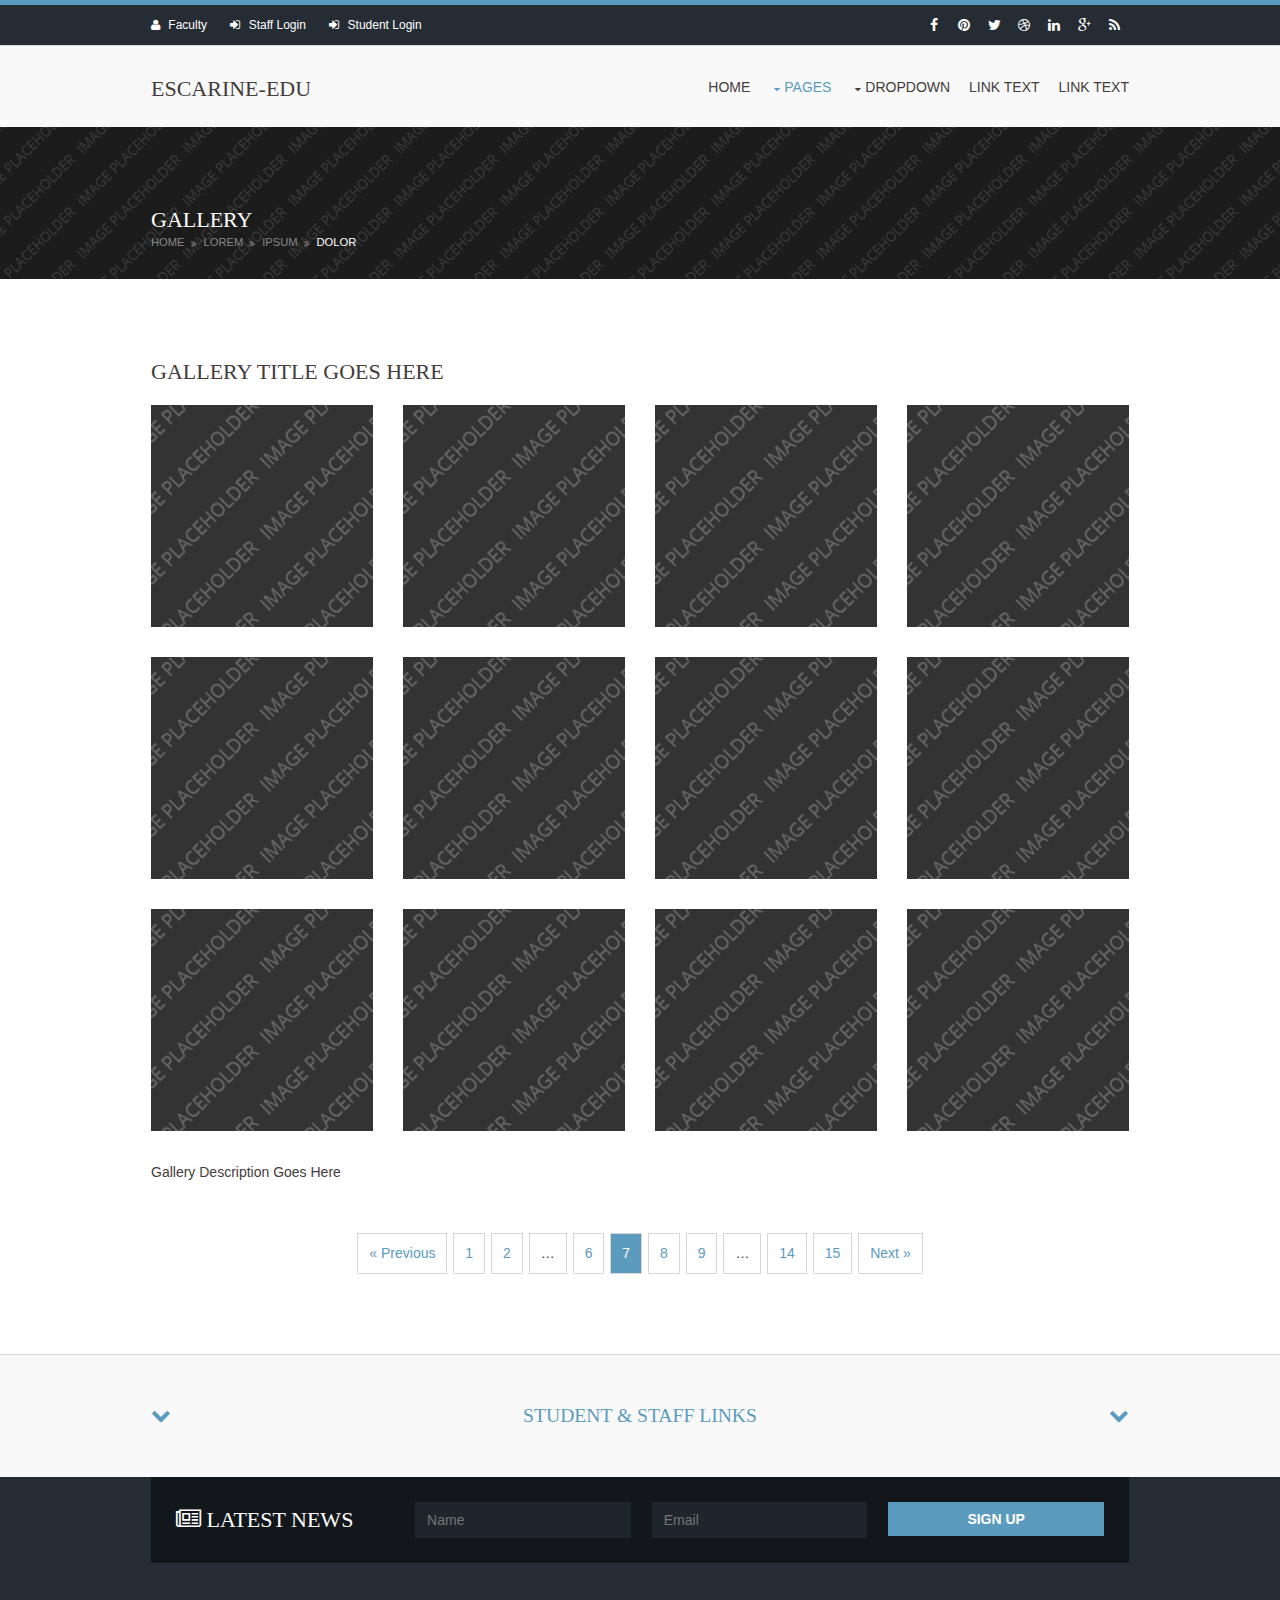
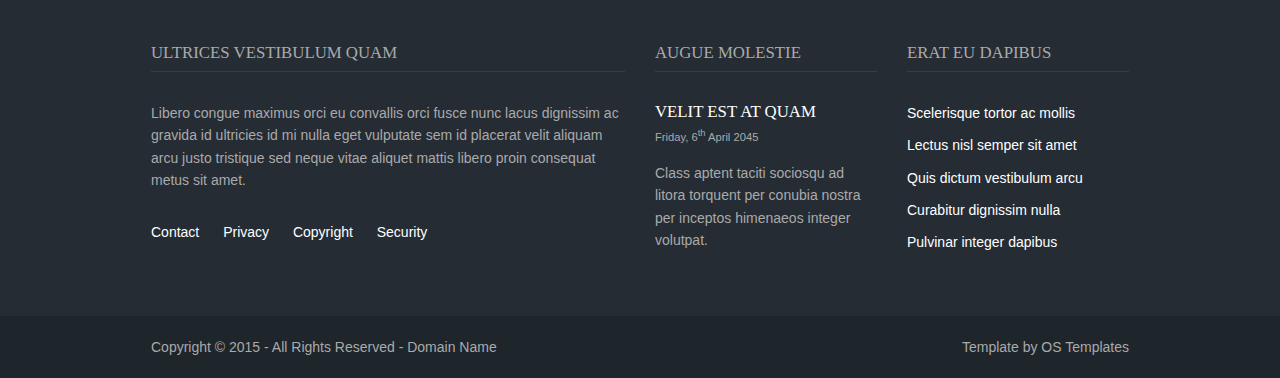
<file: pages/gallery.html>
<!DOCTYPE html>
<!--
Template Name: Escarine-Edu
Author: <a href="http://www.os-templates.com/">OS Templates</a>
Author URI: http://www.os-templates.com/
Licence: Free to use under our free template licence terms
Licence URI: http://www.os-templates.com/template-terms
-->
<html>
<head>
<title>Escarine-Edu | Pages | Gallery</title>
<meta charset="utf-8">
<meta name="viewport" content="width=device-width, initial-scale=1.0, maximum-scale=1.0, user-scalable=no">
<link href="../layout/styles/layout.css" rel="stylesheet" type="text/css" media="all">
</head>
<body id="top">
<!-- ################################################################################################ -->
<!-- ################################################################################################ -->
<!-- ################################################################################################ -->
<div class="wrapper row0">
  <div id="topbar" class="hoc clear"> 
    <!-- ################################################################################################ -->
    <div class="fl_left">
      <ul class="nospace inline pushright">
        <li><i class="fa fa-user"></i> <a href="#">Faculty</a></li>
        <li><i class="fa fa-sign-in"></i> <a href="#">Staff Login</a></li>
        <li><i class="fa fa-sign-in"></i> <a href="#">Student Login</a></li>
      </ul>
    </div>
    <div class="fl_right">
      <ul class="faico clear">
        <li><a class="faicon-facebook" href="#"><i class="fa fa-facebook"></i></a></li>
        <li><a class="faicon-pinterest" href="#"><i class="fa fa-pinterest"></i></a></li>
        <li><a class="faicon-twitter" href="#"><i class="fa fa-twitter"></i></a></li>
        <li><a class="faicon-dribble" href="#"><i class="fa fa-dribbble"></i></a></li>
        <li><a class="faicon-linkedin" href="#"><i class="fa fa-linkedin"></i></a></li>
        <li><a class="faicon-google-plus" href="#"><i class="fa fa-google-plus"></i></a></li>
        <li><a class="faicon-rss" href="#"><i class="fa fa-rss"></i></a></li>
      </ul>
    </div>
    <!-- ################################################################################################ -->
  </div>
</div>
<!-- ################################################################################################ -->
<!-- ################################################################################################ -->
<!-- ################################################################################################ -->
<div class="wrapper row1">
  <header id="header" class="hoc clear"> 
    <!-- ################################################################################################ -->
    <div id="logo" class="fl_left">
      <h1><a href="../index.html">Escarine-Edu</a></h1>
    </div>
    <nav id="mainav" class="fl_right">
      <ul class="clear">
        <li><a href="../index.html">Home</a></li>
        <li class="active"><a class="drop" href="#">Pages</a>
          <ul>
            <li class="active"><a href="gallery.html">Gallery</a></li>
            <li><a href="full-width.html">Full Width</a></li>
            <li><a href="sidebar-left.html">Sidebar Left</a></li>
            <li><a href="sidebar-right.html">Sidebar Right</a></li>
            <li><a href="basic-grid.html">Basic Grid</a></li>
          </ul>
        </li>
        <li><a class="drop" href="#">Dropdown</a>
          <ul>
            <li><a href="#">Level 2</a></li>
            <li><a class="drop" href="#">Level 2 + Drop</a>
              <ul>
                <li><a href="#">Level 3</a></li>
                <li><a href="#">Level 3</a></li>
                <li><a href="#">Level 3</a></li>
              </ul>
            </li>
            <li><a href="#">Level 2</a></li>
          </ul>
        </li>
        <li><a href="#">Link Text</a></li>
        <li><a href="#">Link Text</a></li>
      </ul>
    </nav>
    <!-- ################################################################################################ -->
  </header>
</div>
<!-- ################################################################################################ -->
<!-- ################################################################################################ -->
<!-- ################################################################################################ -->
<div class="wrapper bgded overlay" style="background-image:url('../images/demo/backgrounds/01.png')">
  <div id="pagetitle" class="hoc clear"> 
    <!-- ################################################################################################ -->
    <h2>Gallery</h2>
    <!-- ################################################################################################ -->
  </div>
  <div id="breadcrumb" class="hoc clear"> 
    <!-- ################################################################################################ -->
    <ul>
      <li><a href="#">Home</a></li>
      <li><a href="#">Lorem</a></li>
      <li><a href="#">Ipsum</a></li>
      <li><a href="#">Dolor</a></li>
    </ul>
    <!-- ################################################################################################ -->
  </div>
</div>
<!-- ################################################################################################ -->
<!-- ################################################################################################ -->
<!-- ################################################################################################ -->
<div class="wrapper row3">
  <main class="hoc container clear"> 
    <!-- main body -->
    <!-- ################################################################################################ -->
    <div class="content"> 
      <!-- ################################################################################################ -->
      <div id="gallery">
        <figure>
          <header class="heading">Gallery Title Goes Here</header>
          <ul class="nospace clear">
            <li class="one_quarter first"><a href="#"><img src="../images/demo/gallery/01.png" alt=""></a></li>
            <li class="one_quarter"><a href="#"><img src="../images/demo/gallery/01.png" alt=""></a></li>
            <li class="one_quarter"><a href="#"><img src="../images/demo/gallery/01.png" alt=""></a></li>
            <li class="one_quarter"><a href="#"><img src="../images/demo/gallery/01.png" alt=""></a></li>
            <li class="one_quarter first"><a href="#"><img src="../images/demo/gallery/01.png" alt=""></a></li>
            <li class="one_quarter"><a href="#"><img src="../images/demo/gallery/01.png" alt=""></a></li>
            <li class="one_quarter"><a href="#"><img src="../images/demo/gallery/01.png" alt=""></a></li>
            <li class="one_quarter"><a href="#"><img src="../images/demo/gallery/01.png" alt=""></a></li>
            <li class="one_quarter first"><a href="#"><img src="../images/demo/gallery/01.png" alt=""></a></li>
            <li class="one_quarter"><a href="#"><img src="../images/demo/gallery/01.png" alt=""></a></li>
            <li class="one_quarter"><a href="#"><img src="../images/demo/gallery/01.png" alt=""></a></li>
            <li class="one_quarter"><a href="#"><img src="../images/demo/gallery/01.png" alt=""></a></li>
          </ul>
          <figcaption>Gallery Description Goes Here</figcaption>
        </figure>
      </div>
      <!-- ################################################################################################ -->
      <!-- ################################################################################################ -->
      <nav class="pagination">
        <ul>
          <li><a href="#">&laquo; Previous</a></li>
          <li><a href="#">1</a></li>
          <li><a href="#">2</a></li>
          <li><strong>&hellip;</strong></li>
          <li><a href="#">6</a></li>
          <li class="current"><strong>7</strong></li>
          <li><a href="#">8</a></li>
          <li><a href="#">9</a></li>
          <li><strong>&hellip;</strong></li>
          <li><a href="#">14</a></li>
          <li><a href="#">15</a></li>
          <li><a href="#">Next &raquo;</a></li>
        </ul>
      </nav>
      <!-- ################################################################################################ -->
    </div>
    <!-- ################################################################################################ -->
    <!-- / main body -->
    <div class="clear"></div>
  </main>
</div>
<!-- ################################################################################################ -->
<!-- ################################################################################################ -->
<!-- ################################################################################################ -->
<div class="wrapper row1">
  <div id="quicklinks" class="hoc clear"> 
    <!-- ################################################################################################ -->
    <div class="accordion"> 
      <!-- ################################################################################################ -->
      <a href="javascript:void(0);" class="accordiontoggle heading">Student &amp; Staff Links</a>
      <div class="linkblock group">
        <div class="one_quarter first"> 
          <!-- ################################################################################################ -->
          <ul>
            <li><a href="#">Academic Advisory</a></li>
            <li><a href="#">Academic Assistance</a></li>
            <li><a href="#">Academic Calendars</a></li>
            <li><a href="#">Academics Office</a></li>
            <li><a href="#">Administration</a></li>
            <li><a href="#">Adult Learners</a></li>
            <li><a href="#">Alumni Chapters</a></li>
            <li><a href="#">Alumni Events</a></li>
            <li><a href="#">Athletics</a></li>
            <li><a href="#">Campus Life At a Glance</a></li>
            <li><a href="#">Campus Recreation</a></li>
            <li><a href="#">Campus Safety &amp; Security</a></li>
          </ul>
          <!-- ################################################################################################ -->
        </div>
        <div class="one_quarter"> 
          <!-- ################################################################################################ -->
          <ul>
            <li><a href="#">Class Schedules</a></li>
            <li><a href="#">Counselling Center</a></li>
            <li><a href="#">Course Catalogue</a></li>
            <li><a href="#">Department Directory</a></li>
            <li><a href="#">Departments &amp; Programs</a></li>
            <li><a href="#">Fellowships</a></li>
            <li><a href="#">Finals Schedules</a></li>
            <li><a href="#">Financial Aid</a></li>
            <li><a href="#">Fitness and Recreation Facilities</a></li>
            <li><a href="#">Global Learning</a></li>
            <li><a href="#">Graduate</a></li>
            <li><a href="#">Graduate Admissions</a></li>
          </ul>
          <!-- ################################################################################################ -->
        </div>
        <div class="one_quarter"> 
          <!-- ################################################################################################ -->
          <ul>
            <li><a href="#">Graduate Health Services</a></li>
            <li><a href="#">Graduate Housing</a></li>
            <li><a href="#">Graduate Programs</a></li>
            <li><a href="#">Graduate Student Association</a></li>
            <li><a href="#">Graduate Studies</a></li>
            <li><a href="#">Honours Program</a></li>
            <li><a href="#">Interactive Schedule</a></li>
            <li><a href="#">International Programs</a></li>
            <li><a href="#">International Students</a></li>
            <li><a href="#">Intramural Sports</a></li>
            <li><a href="#">Language Resources</a></li>
            <li><a href="#">Maps and Directions</a></li>
          </ul>
          <!-- ################################################################################################ -->
        </div>
        <div class="one_quarter"> 
          <!-- ################################################################################################ -->
          <ul>
            <li><a href="#">Office of the Registrar</a></li>
            <li><a href="#">Online Learning</a></li>
            <li><a href="#">Parent Information</a></li>
            <li><a href="#">Residence Life</a></li>
            <li><a href="#">Residential Colleges</a></li>
            <li><a href="#">Schools and Colleges</a></li>
            <li><a href="#">Student Activities</a></li>
            <li><a href="#">Student Affairs</a></li>
            <li><a href="#">Student Development</a></li>
            <li><a href="#">Student Financial Services</a></li>
            <li><a href="#">Student Group Directory</a></li>
            <li><a href="#">Student Life</a></li>
          </ul>
          <!-- ################################################################################################ -->
        </div>
      </div>
      <!-- ################################################################################################ -->
    </div>
    <!-- ################################################################################################ -->
  </div>
</div>
<!-- ################################################################################################ -->
<!-- ################################################################################################ -->
<!-- ################################################################################################ -->
<div class="wrapper row4">
  <footer id="footer" class="hoc topspace-0 clear"> 
    <!-- ################################################################################################ -->
    <div id="newsletter" class="clear">
      <div class="one_quarter first">
        <h6 class="nospace topspace-5"><i class="fa fa-newspaper-o"></i> Latest News</h6>
      </div>
      <form class="three_quarter" method="post" action="#">
        <div class="clear">
          <input class="one_third first" type="text" value="" placeholder="Name" required>
          <input class="one_third" type="email" value="" placeholder="Email" required>
          <button class="one_third" type="submit" title="Sign Up">Sign Up</button>
        </div>
      </form>
    </div>
    <!-- ################################################################################################ -->
    <div class="group">
      <div class="one_half first">
        <h6 class="title">Ultrices vestibulum quam</h6>
        <p class="btmspace-30">Libero congue maximus orci eu convallis orci fusce nunc lacus dignissim ac gravida id ultricies id mi nulla eget vulputate sem id placerat velit aliquam arcu justo tristique sed neque vitae aliquet mattis libero proin consequat metus sit amet.</p>
        <ul class="nospace inline pushright">
          <li><a href="#">Contact</a></li>
          <li><a href="#">Privacy</a></li>
          <li><a href="#">Copyright</a></li>
          <li><a href="#">Security</a></li>
        </ul>
      </div>
      <div class="one_quarter">
        <h6 class="title">Augue molestie</h6>
        <article>
          <h2 class="nospace font-x1"><a href="#">Velit est at quam</a></h2>
          <time class="font-xs" datetime="2045-04-06">Friday, 6<sup>th</sup> April 2045</time>
          <p>Class aptent taciti sociosqu ad litora torquent per conubia nostra per inceptos himenaeos integer volutpat.</p>
        </article>
      </div>
      <div class="one_quarter">
        <h6 class="title">erat eu dapibus</h6>
        <ul class="nospace linklist">
          <li><a href="#">Scelerisque tortor ac mollis</a></li>
          <li><a href="#">Lectus nisl semper sit amet</a></li>
          <li><a href="#">Quis dictum vestibulum arcu</a></li>
          <li><a href="#">Curabitur dignissim nulla</a></li>
          <li><a href="#">Pulvinar integer dapibus</a></li>
        </ul>
      </div>
    </div>
    <!-- ################################################################################################ -->
  </footer>
</div>
<!-- ################################################################################################ -->
<!-- ################################################################################################ -->
<!-- ################################################################################################ -->
<div class="wrapper row5">
  <div id="copyright" class="hoc clear"> 
    <!-- ################################################################################################ -->
    <p class="fl_left">Copyright &copy; 2015 - All Rights Reserved - <a href="#">Domain Name</a></p>
    <p class="fl_right">Template by <a target="_blank" href="http://www.os-templates.com/" title="Free Website Templates">OS Templates</a></p>
    <!-- ################################################################################################ -->
  </div>
</div>
<!-- ################################################################################################ -->
<!-- ################################################################################################ -->
<!-- ################################################################################################ -->
<a id="backtotop" href="#top"><i class="fa fa-chevron-up"></i></a>
<!-- JAVASCRIPTS -->
<script src="../layout/scripts/jquery.min.js"></script>
<script src="../layout/scripts/jquery-ui.min.js"></script>
<script src="../layout/scripts/jquery.backtotop.js"></script>
<script src="../layout/scripts/jquery.mobilemenu.js"></script>
<!-- IE9 Placeholder Support -->
<script src="../layout/scripts/jquery.placeholder.min.js"></script>
<!-- / IE9 Placeholder Support -->
</body>
</html>
</file>
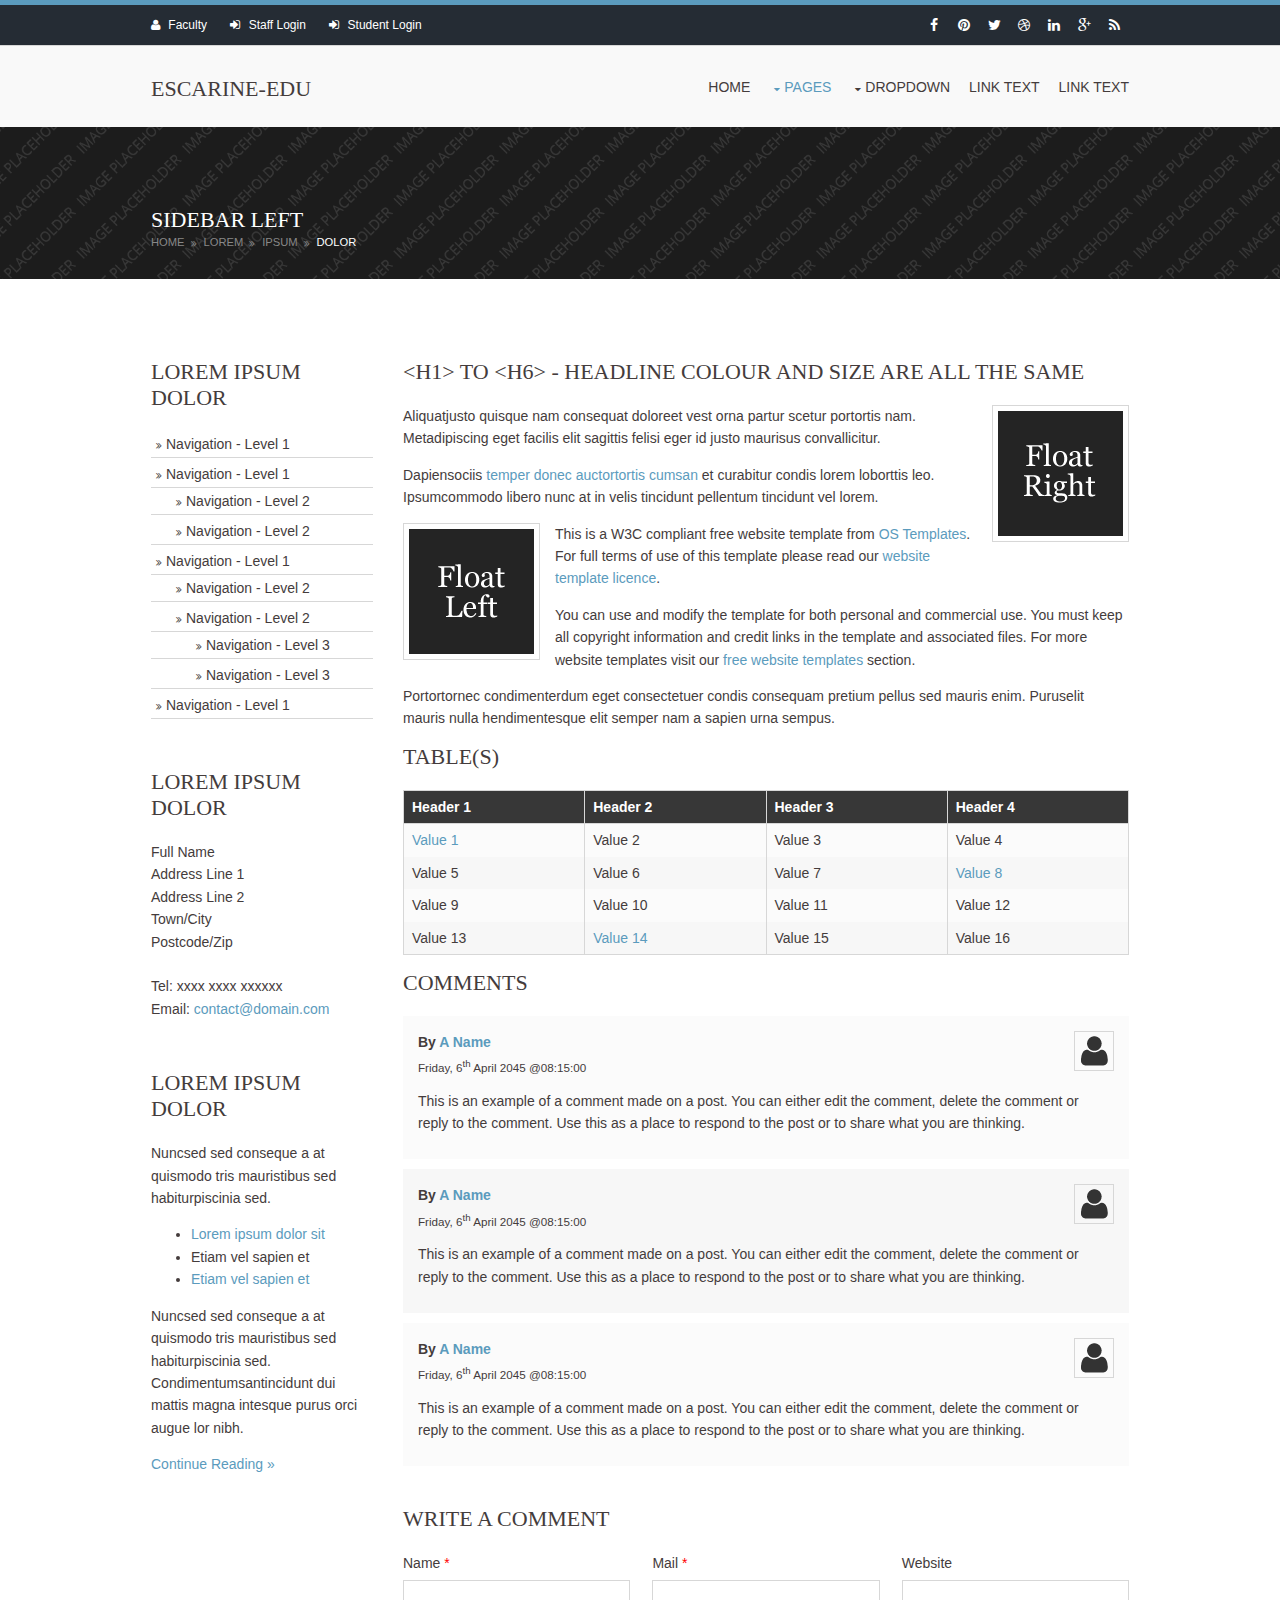
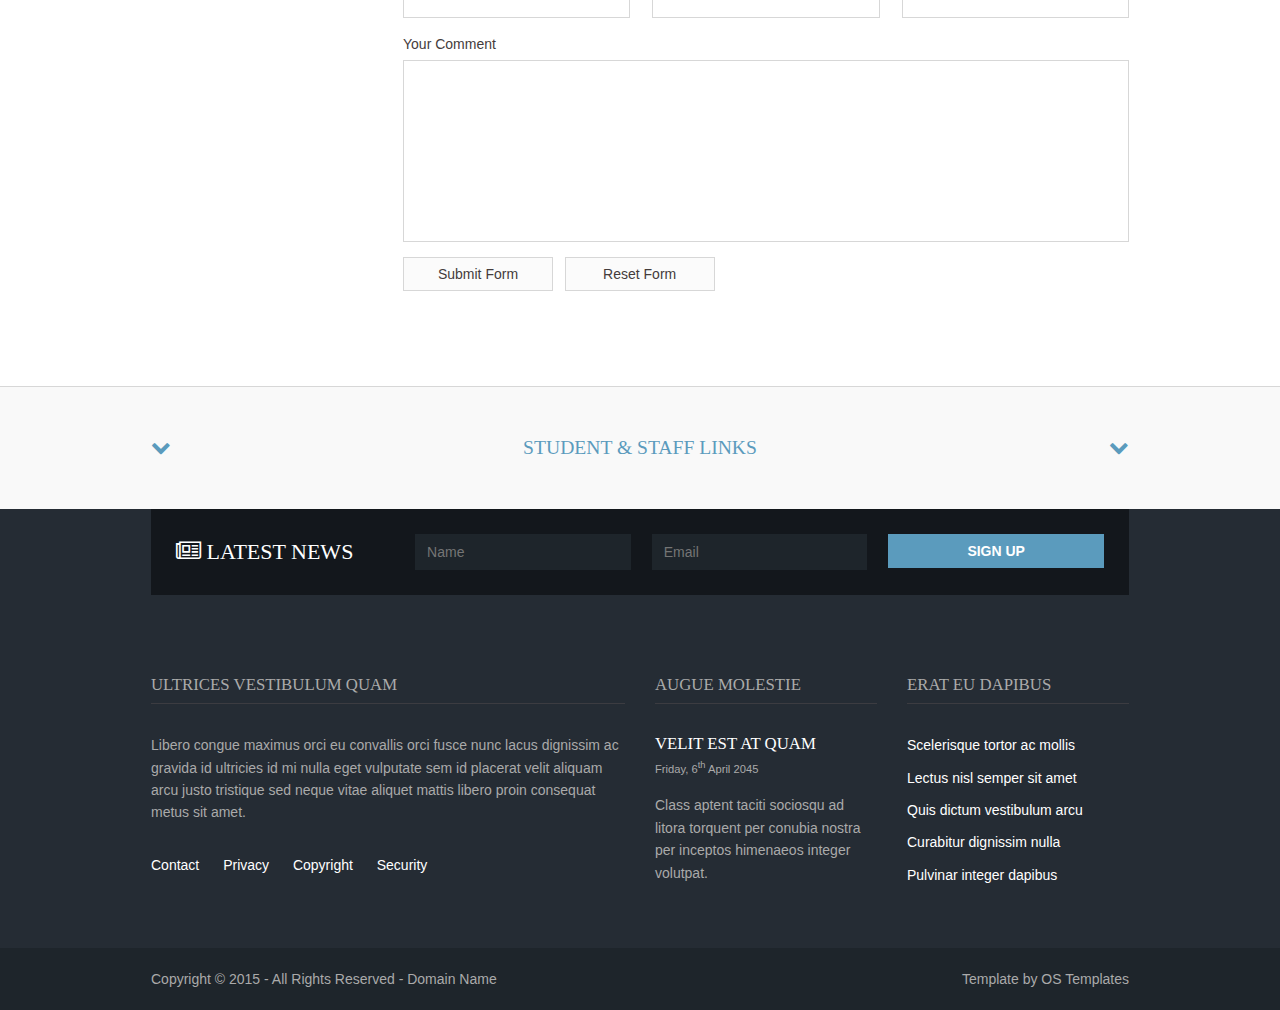
<file: pages/sidebar-left.html>
<!DOCTYPE html>
<!--
Template Name: Escarine-Edu
Author: <a href="http://www.os-templates.com/">OS Templates</a>
Author URI: http://www.os-templates.com/
Licence: Free to use under our free template licence terms
Licence URI: http://www.os-templates.com/template-terms
-->
<html>
<head>
<title>Escarine-Edu | Pages | Sidebar Left</title>
<meta charset="utf-8">
<meta name="viewport" content="width=device-width, initial-scale=1.0, maximum-scale=1.0, user-scalable=no">
<link href="../layout/styles/layout.css" rel="stylesheet" type="text/css" media="all">
</head>
<body id="top">
<!-- ################################################################################################ -->
<!-- ################################################################################################ -->
<!-- ################################################################################################ -->
<div class="wrapper row0">
  <div id="topbar" class="hoc clear"> 
    <!-- ################################################################################################ -->
    <div class="fl_left">
      <ul class="nospace inline pushright">
        <li><i class="fa fa-user"></i> <a href="#">Faculty</a></li>
        <li><i class="fa fa-sign-in"></i> <a href="#">Staff Login</a></li>
        <li><i class="fa fa-sign-in"></i> <a href="#">Student Login</a></li>
      </ul>
    </div>
    <div class="fl_right">
      <ul class="faico clear">
        <li><a class="faicon-facebook" href="#"><i class="fa fa-facebook"></i></a></li>
        <li><a class="faicon-pinterest" href="#"><i class="fa fa-pinterest"></i></a></li>
        <li><a class="faicon-twitter" href="#"><i class="fa fa-twitter"></i></a></li>
        <li><a class="faicon-dribble" href="#"><i class="fa fa-dribbble"></i></a></li>
        <li><a class="faicon-linkedin" href="#"><i class="fa fa-linkedin"></i></a></li>
        <li><a class="faicon-google-plus" href="#"><i class="fa fa-google-plus"></i></a></li>
        <li><a class="faicon-rss" href="#"><i class="fa fa-rss"></i></a></li>
      </ul>
    </div>
    <!-- ################################################################################################ -->
  </div>
</div>
<!-- ################################################################################################ -->
<!-- ################################################################################################ -->
<!-- ################################################################################################ -->
<div class="wrapper row1">
  <header id="header" class="hoc clear"> 
    <!-- ################################################################################################ -->
    <div id="logo" class="fl_left">
      <h1><a href="../index.html">Escarine-Edu</a></h1>
    </div>
    <nav id="mainav" class="fl_right">
      <ul class="clear">
        <li><a href="../index.html">Home</a></li>
        <li class="active"><a class="drop" href="#">Pages</a>
          <ul>
            <li><a href="gallery.html">Gallery</a></li>
            <li><a href="full-width.html">Full Width</a></li>
            <li class="active"><a href="sidebar-left.html">Sidebar Left</a></li>
            <li><a href="sidebar-right.html">Sidebar Right</a></li>
            <li><a href="basic-grid.html">Basic Grid</a></li>
          </ul>
        </li>
        <li><a class="drop" href="#">Dropdown</a>
          <ul>
            <li><a href="#">Level 2</a></li>
            <li><a class="drop" href="#">Level 2 + Drop</a>
              <ul>
                <li><a href="#">Level 3</a></li>
                <li><a href="#">Level 3</a></li>
                <li><a href="#">Level 3</a></li>
              </ul>
            </li>
            <li><a href="#">Level 2</a></li>
          </ul>
        </li>
        <li><a href="#">Link Text</a></li>
        <li><a href="#">Link Text</a></li>
      </ul>
    </nav>
    <!-- ################################################################################################ -->
  </header>
</div>
<!-- ################################################################################################ -->
<!-- ################################################################################################ -->
<!-- ################################################################################################ -->
<div class="wrapper bgded overlay" style="background-image:url('../images/demo/backgrounds/01.png')">
  <div id="pagetitle" class="hoc clear"> 
    <!-- ################################################################################################ -->
    <h2>Sidebar Left</h2>
    <!-- ################################################################################################ -->
  </div>
  <div id="breadcrumb" class="hoc clear"> 
    <!-- ################################################################################################ -->
    <ul>
      <li><a href="#">Home</a></li>
      <li><a href="#">Lorem</a></li>
      <li><a href="#">Ipsum</a></li>
      <li><a href="#">Dolor</a></li>
    </ul>
    <!-- ################################################################################################ -->
  </div>
</div>
<!-- ################################################################################################ -->
<!-- ################################################################################################ -->
<!-- ################################################################################################ -->
<div class="wrapper row3">
  <main class="hoc container clear"> 
    <!-- main body -->
    <!-- ################################################################################################ -->
    <div class="sidebar one_quarter first"> 
      <!-- ################################################################################################ -->
      <h6>Lorem ipsum dolor</h6>
      <nav class="sdb_holder">
        <ul>
          <li><a href="#">Navigation - Level 1</a></li>
          <li><a href="#">Navigation - Level 1</a>
            <ul>
              <li><a href="#">Navigation - Level 2</a></li>
              <li><a href="#">Navigation - Level 2</a></li>
            </ul>
          </li>
          <li><a href="#">Navigation - Level 1</a>
            <ul>
              <li><a href="#">Navigation - Level 2</a></li>
              <li><a href="#">Navigation - Level 2</a>
                <ul>
                  <li><a href="#">Navigation - Level 3</a></li>
                  <li><a href="#">Navigation - Level 3</a></li>
                </ul>
              </li>
            </ul>
          </li>
          <li><a href="#">Navigation - Level 1</a></li>
        </ul>
      </nav>
      <div class="sdb_holder">
        <h6>Lorem ipsum dolor</h6>
        <address>
        Full Name<br>
        Address Line 1<br>
        Address Line 2<br>
        Town/City<br>
        Postcode/Zip<br>
        <br>
        Tel: xxxx xxxx xxxxxx<br>
        Email: <a href="#">contact@domain.com</a>
        </address>
      </div>
      <div class="sdb_holder">
        <article>
          <h6>Lorem ipsum dolor</h6>
          <p>Nuncsed sed conseque a at quismodo tris mauristibus sed habiturpiscinia sed.</p>
          <ul>
            <li><a href="#">Lorem ipsum dolor sit</a></li>
            <li>Etiam vel sapien et</li>
            <li><a href="#">Etiam vel sapien et</a></li>
          </ul>
          <p>Nuncsed sed conseque a at quismodo tris mauristibus sed habiturpiscinia sed. Condimentumsantincidunt dui mattis magna intesque purus orci augue lor nibh.</p>
          <p class="more"><a href="#">Continue Reading &raquo;</a></p>
        </article>
      </div>
      <!-- ################################################################################################ -->
    </div>
    <!-- ################################################################################################ -->
    <!-- ################################################################################################ -->
    <div class="content three_quarter"> 
      <!-- ################################################################################################ -->
      <h1>&lt;h1&gt; to &lt;h6&gt; - Headline Colour and Size Are All The Same</h1>
      <img class="imgr borderedbox inspace-5" src="../images/demo/imgr.gif" alt="">
      <p>Aliquatjusto quisque nam consequat doloreet vest orna partur scetur portortis nam. Metadipiscing eget facilis elit sagittis felisi eger id justo maurisus convallicitur.</p>
      <p>Dapiensociis <a href="#">temper donec auctortortis cumsan</a> et curabitur condis lorem loborttis leo. Ipsumcommodo libero nunc at in velis tincidunt pellentum tincidunt vel lorem.</p>
      <img class="imgl borderedbox inspace-5" src="../images/demo/imgl.gif" alt="">
      <p>This is a W3C compliant free website template from <a href="http://www.os-templates.com/" title="Free Website Templates">OS Templates</a>. For full terms of use of this template please read our <a href="http://www.os-templates.com/template-terms">website template licence</a>.</p>
      <p>You can use and modify the template for both personal and commercial use. You must keep all copyright information and credit links in the template and associated files. For more website templates visit our <a href="http://www.os-templates.com/">free website templates</a> section.</p>
      <p>Portortornec condimenterdum eget consectetuer condis consequam pretium pellus sed mauris enim. Puruselit mauris nulla hendimentesque elit semper nam a sapien urna sempus.</p>
      <h1>Table(s)</h1>
      <div class="scrollable">
        <table>
          <thead>
            <tr>
              <th>Header 1</th>
              <th>Header 2</th>
              <th>Header 3</th>
              <th>Header 4</th>
            </tr>
          </thead>
          <tbody>
            <tr>
              <td><a href="#">Value 1</a></td>
              <td>Value 2</td>
              <td>Value 3</td>
              <td>Value 4</td>
            </tr>
            <tr>
              <td>Value 5</td>
              <td>Value 6</td>
              <td>Value 7</td>
              <td><a href="#">Value 8</a></td>
            </tr>
            <tr>
              <td>Value 9</td>
              <td>Value 10</td>
              <td>Value 11</td>
              <td>Value 12</td>
            </tr>
            <tr>
              <td>Value 13</td>
              <td><a href="#">Value 14</a></td>
              <td>Value 15</td>
              <td>Value 16</td>
            </tr>
          </tbody>
        </table>
      </div>
      <div id="comments">
        <h2>Comments</h2>
        <ul>
          <li>
            <article>
              <header>
                <figure class="avatar"><img src="../images/demo/avatar.png" alt=""></figure>
                <address>
                By <a href="#">A Name</a>
                </address>
                <time datetime="2045-04-06T08:15+00:00">Friday, 6<sup>th</sup> April 2045 @08:15:00</time>
              </header>
              <div class="comcont">
                <p>This is an example of a comment made on a post. You can either edit the comment, delete the comment or reply to the comment. Use this as a place to respond to the post or to share what you are thinking.</p>
              </div>
            </article>
          </li>
          <li>
            <article>
              <header>
                <figure class="avatar"><img src="../images/demo/avatar.png" alt=""></figure>
                <address>
                By <a href="#">A Name</a>
                </address>
                <time datetime="2045-04-06T08:15+00:00">Friday, 6<sup>th</sup> April 2045 @08:15:00</time>
              </header>
              <div class="comcont">
                <p>This is an example of a comment made on a post. You can either edit the comment, delete the comment or reply to the comment. Use this as a place to respond to the post or to share what you are thinking.</p>
              </div>
            </article>
          </li>
          <li>
            <article>
              <header>
                <figure class="avatar"><img src="../images/demo/avatar.png" alt=""></figure>
                <address>
                By <a href="#">A Name</a>
                </address>
                <time datetime="2045-04-06T08:15+00:00">Friday, 6<sup>th</sup> April 2045 @08:15:00</time>
              </header>
              <div class="comcont">
                <p>This is an example of a comment made on a post. You can either edit the comment, delete the comment or reply to the comment. Use this as a place to respond to the post or to share what you are thinking.</p>
              </div>
            </article>
          </li>
        </ul>
        <h2>Write A Comment</h2>
        <form action="#" method="post">
          <div class="one_third first">
            <label for="name">Name <span>*</span></label>
            <input type="text" name="name" id="name" value="" size="22" required>
          </div>
          <div class="one_third">
            <label for="email">Mail <span>*</span></label>
            <input type="email" name="email" id="email" value="" size="22" required>
          </div>
          <div class="one_third">
            <label for="url">Website</label>
            <input type="url" name="url" id="url" value="" size="22">
          </div>
          <div class="block clear">
            <label for="comment">Your Comment</label>
            <textarea name="comment" id="comment" cols="25" rows="10"></textarea>
          </div>
          <div>
            <input type="submit" name="submit" value="Submit Form">
            &nbsp;
            <input type="reset" name="reset" value="Reset Form">
          </div>
        </form>
      </div>
      <!-- ################################################################################################ -->
    </div>
    <!-- ################################################################################################ -->
    <!-- / main body -->
    <div class="clear"></div>
  </main>
</div>
<!-- ################################################################################################ -->
<!-- ################################################################################################ -->
<!-- ################################################################################################ -->
<div class="wrapper row1">
  <div id="quicklinks" class="hoc clear"> 
    <!-- ################################################################################################ -->
    <div class="accordion"> 
      <!-- ################################################################################################ -->
      <a href="javascript:void(0);" class="accordiontoggle heading">Student &amp; Staff Links</a>
      <div class="linkblock group">
        <div class="one_quarter first"> 
          <!-- ################################################################################################ -->
          <ul>
            <li><a href="#">Academic Advisory</a></li>
            <li><a href="#">Academic Assistance</a></li>
            <li><a href="#">Academic Calendars</a></li>
            <li><a href="#">Academics Office</a></li>
            <li><a href="#">Administration</a></li>
            <li><a href="#">Adult Learners</a></li>
            <li><a href="#">Alumni Chapters</a></li>
            <li><a href="#">Alumni Events</a></li>
            <li><a href="#">Athletics</a></li>
            <li><a href="#">Campus Life At a Glance</a></li>
            <li><a href="#">Campus Recreation</a></li>
            <li><a href="#">Campus Safety &amp; Security</a></li>
          </ul>
          <!-- ################################################################################################ -->
        </div>
        <div class="one_quarter"> 
          <!-- ################################################################################################ -->
          <ul>
            <li><a href="#">Class Schedules</a></li>
            <li><a href="#">Counselling Center</a></li>
            <li><a href="#">Course Catalogue</a></li>
            <li><a href="#">Department Directory</a></li>
            <li><a href="#">Departments &amp; Programs</a></li>
            <li><a href="#">Fellowships</a></li>
            <li><a href="#">Finals Schedules</a></li>
            <li><a href="#">Financial Aid</a></li>
            <li><a href="#">Fitness and Recreation Facilities</a></li>
            <li><a href="#">Global Learning</a></li>
            <li><a href="#">Graduate</a></li>
            <li><a href="#">Graduate Admissions</a></li>
          </ul>
          <!-- ################################################################################################ -->
        </div>
        <div class="one_quarter"> 
          <!-- ################################################################################################ -->
          <ul>
            <li><a href="#">Graduate Health Services</a></li>
            <li><a href="#">Graduate Housing</a></li>
            <li><a href="#">Graduate Programs</a></li>
            <li><a href="#">Graduate Student Association</a></li>
            <li><a href="#">Graduate Studies</a></li>
            <li><a href="#">Honours Program</a></li>
            <li><a href="#">Interactive Schedule</a></li>
            <li><a href="#">International Programs</a></li>
            <li><a href="#">International Students</a></li>
            <li><a href="#">Intramural Sports</a></li>
            <li><a href="#">Language Resources</a></li>
            <li><a href="#">Maps and Directions</a></li>
          </ul>
          <!-- ################################################################################################ -->
        </div>
        <div class="one_quarter"> 
          <!-- ################################################################################################ -->
          <ul>
            <li><a href="#">Office of the Registrar</a></li>
            <li><a href="#">Online Learning</a></li>
            <li><a href="#">Parent Information</a></li>
            <li><a href="#">Residence Life</a></li>
            <li><a href="#">Residential Colleges</a></li>
            <li><a href="#">Schools and Colleges</a></li>
            <li><a href="#">Student Activities</a></li>
            <li><a href="#">Student Affairs</a></li>
            <li><a href="#">Student Development</a></li>
            <li><a href="#">Student Financial Services</a></li>
            <li><a href="#">Student Group Directory</a></li>
            <li><a href="#">Student Life</a></li>
          </ul>
          <!-- ################################################################################################ -->
        </div>
      </div>
      <!-- ################################################################################################ -->
    </div>
    <!-- ################################################################################################ -->
  </div>
</div>
<!-- ################################################################################################ -->
<!-- ################################################################################################ -->
<!-- ################################################################################################ -->
<div class="wrapper row4">
  <footer id="footer" class="hoc topspace-0 clear"> 
    <!-- ################################################################################################ -->
    <div id="newsletter" class="clear">
      <div class="one_quarter first">
        <h6 class="nospace topspace-5"><i class="fa fa-newspaper-o"></i> Latest News</h6>
      </div>
      <form class="three_quarter" method="post" action="#">
        <div class="clear">
          <input class="one_third first" type="text" value="" placeholder="Name" required>
          <input class="one_third" type="email" value="" placeholder="Email" required>
          <button class="one_third" type="submit" title="Sign Up">Sign Up</button>
        </div>
      </form>
    </div>
    <!-- ################################################################################################ -->
    <div class="group">
      <div class="one_half first">
        <h6 class="title">Ultrices vestibulum quam</h6>
        <p class="btmspace-30">Libero congue maximus orci eu convallis orci fusce nunc lacus dignissim ac gravida id ultricies id mi nulla eget vulputate sem id placerat velit aliquam arcu justo tristique sed neque vitae aliquet mattis libero proin consequat metus sit amet.</p>
        <ul class="nospace inline pushright">
          <li><a href="#">Contact</a></li>
          <li><a href="#">Privacy</a></li>
          <li><a href="#">Copyright</a></li>
          <li><a href="#">Security</a></li>
        </ul>
      </div>
      <div class="one_quarter">
        <h6 class="title">Augue molestie</h6>
        <article>
          <h2 class="nospace font-x1"><a href="#">Velit est at quam</a></h2>
          <time class="font-xs" datetime="2045-04-06">Friday, 6<sup>th</sup> April 2045</time>
          <p>Class aptent taciti sociosqu ad litora torquent per conubia nostra per inceptos himenaeos integer volutpat.</p>
        </article>
      </div>
      <div class="one_quarter">
        <h6 class="title">erat eu dapibus</h6>
        <ul class="nospace linklist">
          <li><a href="#">Scelerisque tortor ac mollis</a></li>
          <li><a href="#">Lectus nisl semper sit amet</a></li>
          <li><a href="#">Quis dictum vestibulum arcu</a></li>
          <li><a href="#">Curabitur dignissim nulla</a></li>
          <li><a href="#">Pulvinar integer dapibus</a></li>
        </ul>
      </div>
    </div>
    <!-- ################################################################################################ -->
  </footer>
</div>
<!-- ################################################################################################ -->
<!-- ################################################################################################ -->
<!-- ################################################################################################ -->
<div class="wrapper row5">
  <div id="copyright" class="hoc clear"> 
    <!-- ################################################################################################ -->
    <p class="fl_left">Copyright &copy; 2015 - All Rights Reserved - <a href="#">Domain Name</a></p>
    <p class="fl_right">Template by <a target="_blank" href="http://www.os-templates.com/" title="Free Website Templates">OS Templates</a></p>
    <!-- ################################################################################################ -->
  </div>
</div>
<!-- ################################################################################################ -->
<!-- ################################################################################################ -->
<!-- ################################################################################################ -->
<a id="backtotop" href="#top"><i class="fa fa-chevron-up"></i></a>
<!-- JAVASCRIPTS -->
<script src="../layout/scripts/jquery.min.js"></script>
<script src="../layout/scripts/jquery-ui.min.js"></script>
<script src="../layout/scripts/jquery.backtotop.js"></script>
<script src="../layout/scripts/jquery.mobilemenu.js"></script>
<!-- IE9 Placeholder Support -->
<script src="../layout/scripts/jquery.placeholder.min.js"></script>
<!-- / IE9 Placeholder Support -->
</body>
</html>
</file>
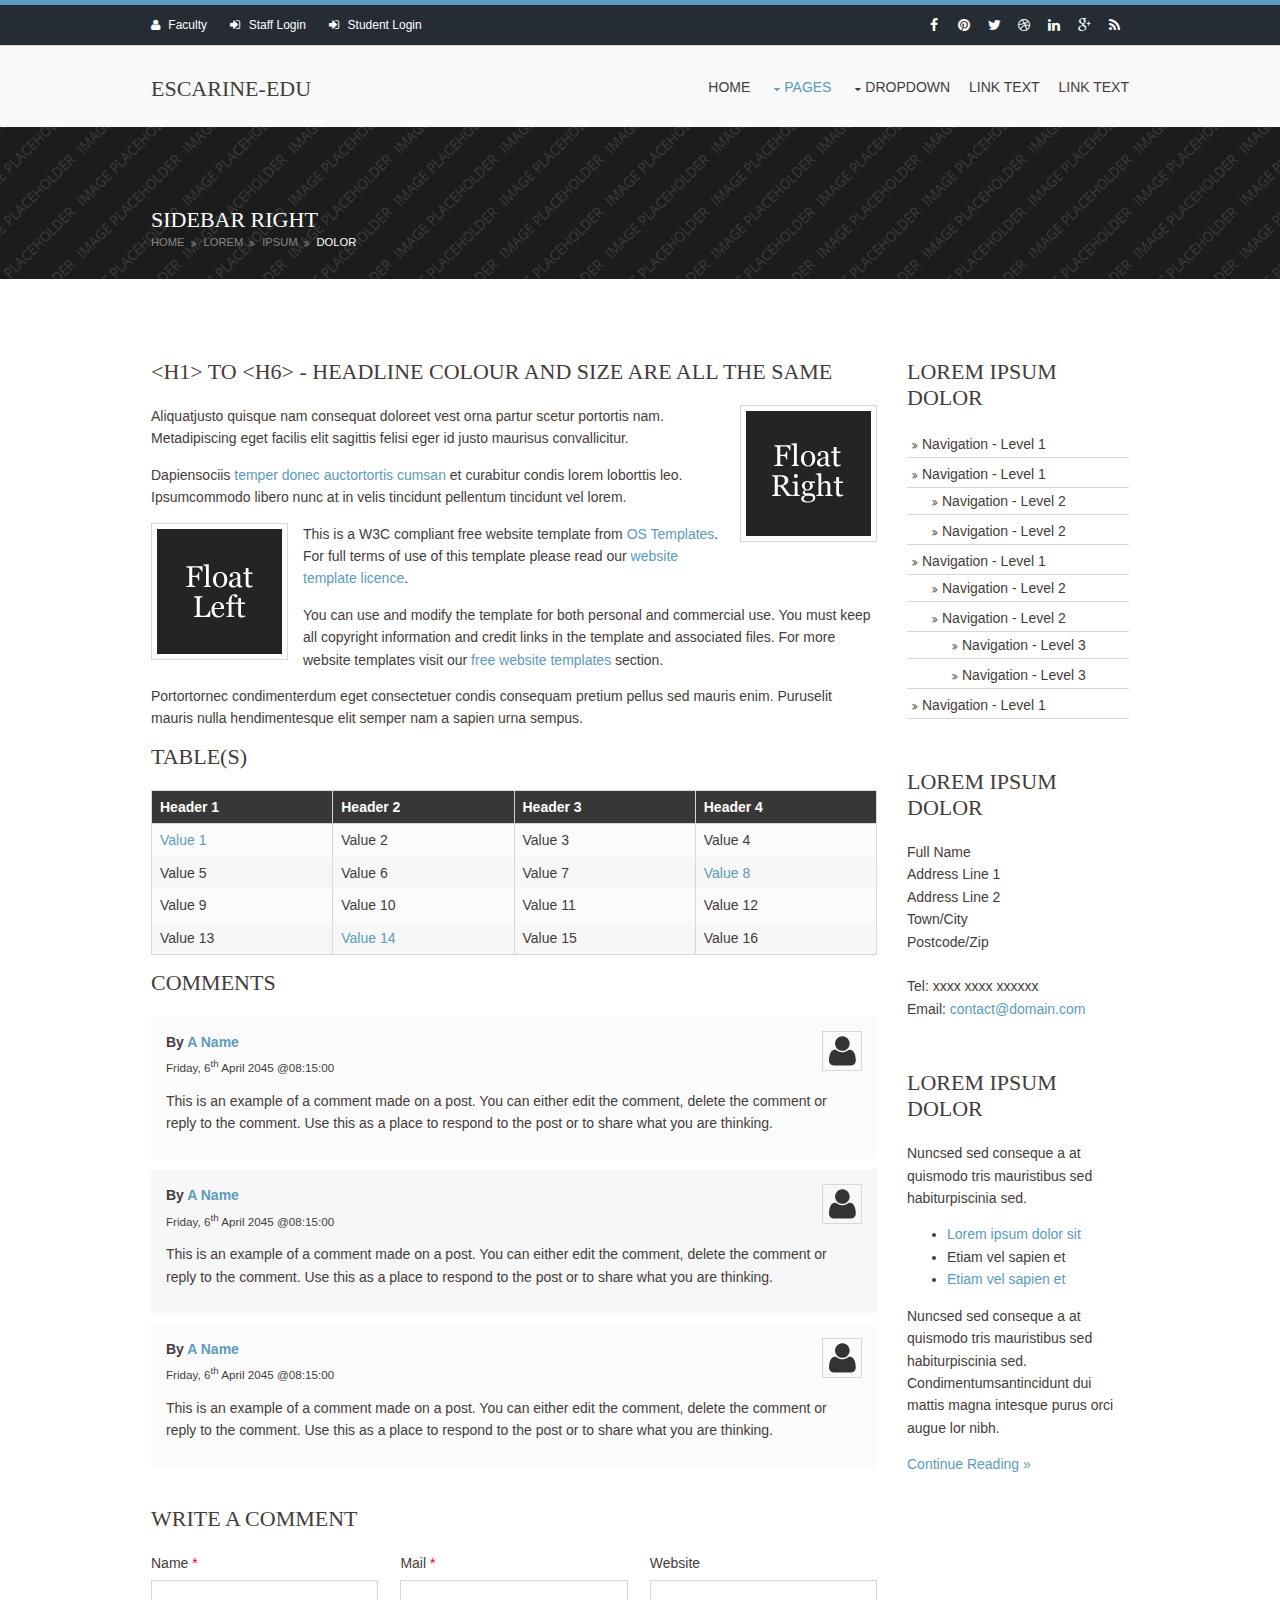
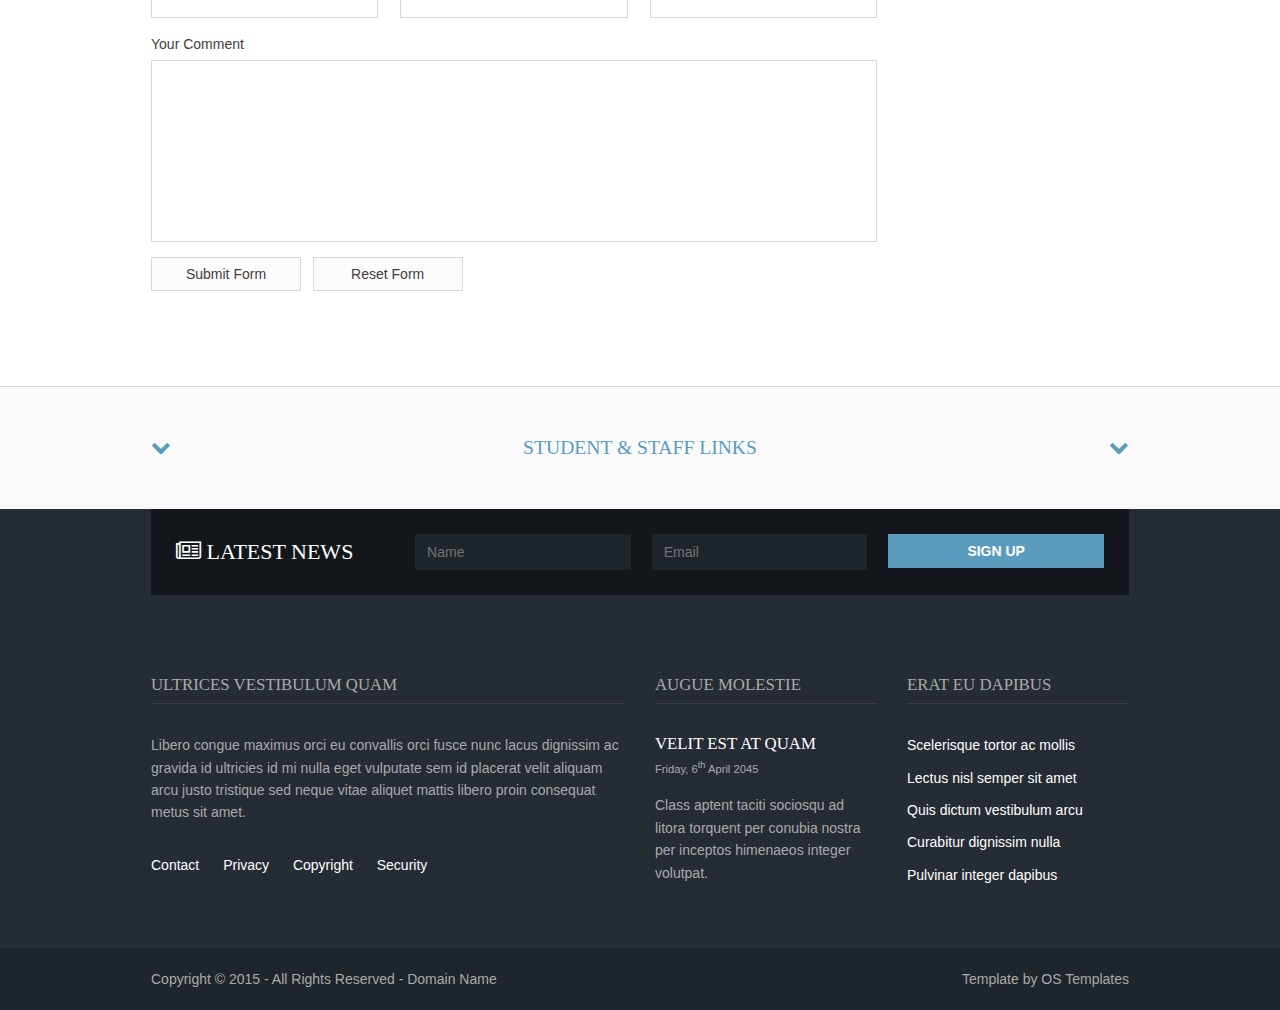
<file: pages/sidebar-right.html>
<!DOCTYPE html>
<!--
Template Name: Escarine-Edu
Author: <a href="http://www.os-templates.com/">OS Templates</a>
Author URI: http://www.os-templates.com/
Licence: Free to use under our free template licence terms
Licence URI: http://www.os-templates.com/template-terms
-->
<html>
<head>
<title>Escarine-Edu | Pages | Sidebar Right</title>
<meta charset="utf-8">
<meta name="viewport" content="width=device-width, initial-scale=1.0, maximum-scale=1.0, user-scalable=no">
<link href="../layout/styles/layout.css" rel="stylesheet" type="text/css" media="all">
</head>
<body id="top">
<!-- ################################################################################################ -->
<!-- ################################################################################################ -->
<!-- ################################################################################################ -->
<div class="wrapper row0">
  <div id="topbar" class="hoc clear"> 
    <!-- ################################################################################################ -->
    <div class="fl_left">
      <ul class="nospace inline pushright">
        <li><i class="fa fa-user"></i> <a href="#">Faculty</a></li>
        <li><i class="fa fa-sign-in"></i> <a href="#">Staff Login</a></li>
        <li><i class="fa fa-sign-in"></i> <a href="#">Student Login</a></li>
      </ul>
    </div>
    <div class="fl_right">
      <ul class="faico clear">
        <li><a class="faicon-facebook" href="#"><i class="fa fa-facebook"></i></a></li>
        <li><a class="faicon-pinterest" href="#"><i class="fa fa-pinterest"></i></a></li>
        <li><a class="faicon-twitter" href="#"><i class="fa fa-twitter"></i></a></li>
        <li><a class="faicon-dribble" href="#"><i class="fa fa-dribbble"></i></a></li>
        <li><a class="faicon-linkedin" href="#"><i class="fa fa-linkedin"></i></a></li>
        <li><a class="faicon-google-plus" href="#"><i class="fa fa-google-plus"></i></a></li>
        <li><a class="faicon-rss" href="#"><i class="fa fa-rss"></i></a></li>
      </ul>
    </div>
    <!-- ################################################################################################ -->
  </div>
</div>
<!-- ################################################################################################ -->
<!-- ################################################################################################ -->
<!-- ################################################################################################ -->
<div class="wrapper row1">
  <header id="header" class="hoc clear"> 
    <!-- ################################################################################################ -->
    <div id="logo" class="fl_left">
      <h1><a href="../index.html">Escarine-Edu</a></h1>
    </div>
    <nav id="mainav" class="fl_right">
      <ul class="clear">
        <li><a href="../index.html">Home</a></li>
        <li class="active"><a class="drop" href="#">Pages</a>
          <ul>
            <li><a href="gallery.html">Gallery</a></li>
            <li><a href="full-width.html">Full Width</a></li>
            <li><a href="sidebar-left.html">Sidebar Left</a></li>
            <li class="active"><a href="sidebar-right.html">Sidebar Right</a></li>
            <li><a href="basic-grid.html">Basic Grid</a></li>
          </ul>
        </li>
        <li><a class="drop" href="#">Dropdown</a>
          <ul>
            <li><a href="#">Level 2</a></li>
            <li><a class="drop" href="#">Level 2 + Drop</a>
              <ul>
                <li><a href="#">Level 3</a></li>
                <li><a href="#">Level 3</a></li>
                <li><a href="#">Level 3</a></li>
              </ul>
            </li>
            <li><a href="#">Level 2</a></li>
          </ul>
        </li>
        <li><a href="#">Link Text</a></li>
        <li><a href="#">Link Text</a></li>
      </ul>
    </nav>
    <!-- ################################################################################################ -->
  </header>
</div>
<!-- ################################################################################################ -->
<!-- ################################################################################################ -->
<!-- ################################################################################################ -->
<div class="wrapper bgded overlay" style="background-image:url('../images/demo/backgrounds/01.png')">
  <div id="pagetitle" class="hoc clear"> 
    <!-- ################################################################################################ -->
    <h2>Sidebar Right</h2>
    <!-- ################################################################################################ -->
  </div>
  <div id="breadcrumb" class="hoc clear"> 
    <!-- ################################################################################################ -->
    <ul>
      <li><a href="#">Home</a></li>
      <li><a href="#">Lorem</a></li>
      <li><a href="#">Ipsum</a></li>
      <li><a href="#">Dolor</a></li>
    </ul>
    <!-- ################################################################################################ -->
  </div>
</div>
<!-- ################################################################################################ -->
<!-- ################################################################################################ -->
<!-- ################################################################################################ -->
<div class="wrapper row3">
  <main class="hoc container clear"> 
    <!-- main body -->
    <!-- ################################################################################################ -->
    <div class="content three_quarter first"> 
      <!-- ################################################################################################ -->
      <h1>&lt;h1&gt; to &lt;h6&gt; - Headline Colour and Size Are All The Same</h1>
      <img class="imgr borderedbox inspace-5" src="../images/demo/imgr.gif" alt="">
      <p>Aliquatjusto quisque nam consequat doloreet vest orna partur scetur portortis nam. Metadipiscing eget facilis elit sagittis felisi eger id justo maurisus convallicitur.</p>
      <p>Dapiensociis <a href="#">temper donec auctortortis cumsan</a> et curabitur condis lorem loborttis leo. Ipsumcommodo libero nunc at in velis tincidunt pellentum tincidunt vel lorem.</p>
      <img class="imgl borderedbox inspace-5" src="../images/demo/imgl.gif" alt="">
      <p>This is a W3C compliant free website template from <a href="http://www.os-templates.com/" title="Free Website Templates">OS Templates</a>. For full terms of use of this template please read our <a href="http://www.os-templates.com/template-terms">website template licence</a>.</p>
      <p>You can use and modify the template for both personal and commercial use. You must keep all copyright information and credit links in the template and associated files. For more website templates visit our <a href="http://www.os-templates.com/">free website templates</a> section.</p>
      <p>Portortornec condimenterdum eget consectetuer condis consequam pretium pellus sed mauris enim. Puruselit mauris nulla hendimentesque elit semper nam a sapien urna sempus.</p>
      <h1>Table(s)</h1>
      <div class="scrollable">
        <table>
          <thead>
            <tr>
              <th>Header 1</th>
              <th>Header 2</th>
              <th>Header 3</th>
              <th>Header 4</th>
            </tr>
          </thead>
          <tbody>
            <tr>
              <td><a href="#">Value 1</a></td>
              <td>Value 2</td>
              <td>Value 3</td>
              <td>Value 4</td>
            </tr>
            <tr>
              <td>Value 5</td>
              <td>Value 6</td>
              <td>Value 7</td>
              <td><a href="#">Value 8</a></td>
            </tr>
            <tr>
              <td>Value 9</td>
              <td>Value 10</td>
              <td>Value 11</td>
              <td>Value 12</td>
            </tr>
            <tr>
              <td>Value 13</td>
              <td><a href="#">Value 14</a></td>
              <td>Value 15</td>
              <td>Value 16</td>
            </tr>
          </tbody>
        </table>
      </div>
      <div id="comments">
        <h2>Comments</h2>
        <ul>
          <li>
            <article>
              <header>
                <figure class="avatar"><img src="../images/demo/avatar.png" alt=""></figure>
                <address>
                By <a href="#">A Name</a>
                </address>
                <time datetime="2045-04-06T08:15+00:00">Friday, 6<sup>th</sup> April 2045 @08:15:00</time>
              </header>
              <div class="comcont">
                <p>This is an example of a comment made on a post. You can either edit the comment, delete the comment or reply to the comment. Use this as a place to respond to the post or to share what you are thinking.</p>
              </div>
            </article>
          </li>
          <li>
            <article>
              <header>
                <figure class="avatar"><img src="../images/demo/avatar.png" alt=""></figure>
                <address>
                By <a href="#">A Name</a>
                </address>
                <time datetime="2045-04-06T08:15+00:00">Friday, 6<sup>th</sup> April 2045 @08:15:00</time>
              </header>
              <div class="comcont">
                <p>This is an example of a comment made on a post. You can either edit the comment, delete the comment or reply to the comment. Use this as a place to respond to the post or to share what you are thinking.</p>
              </div>
            </article>
          </li>
          <li>
            <article>
              <header>
                <figure class="avatar"><img src="../images/demo/avatar.png" alt=""></figure>
                <address>
                By <a href="#">A Name</a>
                </address>
                <time datetime="2045-04-06T08:15+00:00">Friday, 6<sup>th</sup> April 2045 @08:15:00</time>
              </header>
              <div class="comcont">
                <p>This is an example of a comment made on a post. You can either edit the comment, delete the comment or reply to the comment. Use this as a place to respond to the post or to share what you are thinking.</p>
              </div>
            </article>
          </li>
        </ul>
        <h2>Write A Comment</h2>
        <form action="#" method="post">
          <div class="one_third first">
            <label for="name">Name <span>*</span></label>
            <input type="text" name="name" id="name" value="" size="22" required>
          </div>
          <div class="one_third">
            <label for="email">Mail <span>*</span></label>
            <input type="email" name="email" id="email" value="" size="22" required>
          </div>
          <div class="one_third">
            <label for="url">Website</label>
            <input type="url" name="url" id="url" value="" size="22">
          </div>
          <div class="block clear">
            <label for="comment">Your Comment</label>
            <textarea name="comment" id="comment" cols="25" rows="10"></textarea>
          </div>
          <div>
            <input type="submit" name="submit" value="Submit Form">
            &nbsp;
            <input type="reset" name="reset" value="Reset Form">
          </div>
        </form>
      </div>
      <!-- ################################################################################################ -->
    </div>
    <!-- ################################################################################################ -->
    <!-- ################################################################################################ -->
    <div class="sidebar one_quarter"> 
      <!-- ################################################################################################ -->
      <h6>Lorem ipsum dolor</h6>
      <nav class="sdb_holder">
        <ul>
          <li><a href="#">Navigation - Level 1</a></li>
          <li><a href="#">Navigation - Level 1</a>
            <ul>
              <li><a href="#">Navigation - Level 2</a></li>
              <li><a href="#">Navigation - Level 2</a></li>
            </ul>
          </li>
          <li><a href="#">Navigation - Level 1</a>
            <ul>
              <li><a href="#">Navigation - Level 2</a></li>
              <li><a href="#">Navigation - Level 2</a>
                <ul>
                  <li><a href="#">Navigation - Level 3</a></li>
                  <li><a href="#">Navigation - Level 3</a></li>
                </ul>
              </li>
            </ul>
          </li>
          <li><a href="#">Navigation - Level 1</a></li>
        </ul>
      </nav>
      <div class="sdb_holder">
        <h6>Lorem ipsum dolor</h6>
        <address>
        Full Name<br>
        Address Line 1<br>
        Address Line 2<br>
        Town/City<br>
        Postcode/Zip<br>
        <br>
        Tel: xxxx xxxx xxxxxx<br>
        Email: <a href="#">contact@domain.com</a>
        </address>
      </div>
      <div class="sdb_holder">
        <article>
          <h6>Lorem ipsum dolor</h6>
          <p>Nuncsed sed conseque a at quismodo tris mauristibus sed habiturpiscinia sed.</p>
          <ul>
            <li><a href="#">Lorem ipsum dolor sit</a></li>
            <li>Etiam vel sapien et</li>
            <li><a href="#">Etiam vel sapien et</a></li>
          </ul>
          <p>Nuncsed sed conseque a at quismodo tris mauristibus sed habiturpiscinia sed. Condimentumsantincidunt dui mattis magna intesque purus orci augue lor nibh.</p>
          <p class="more"><a href="#">Continue Reading &raquo;</a></p>
        </article>
      </div>
      <!-- ################################################################################################ -->
    </div>
    <!-- ################################################################################################ -->
    <!-- / main body -->
    <div class="clear"></div>
  </main>
</div>
<!-- ################################################################################################ -->
<!-- ################################################################################################ -->
<!-- ################################################################################################ -->
<div class="wrapper row1">
  <div id="quicklinks" class="hoc clear"> 
    <!-- ################################################################################################ -->
    <div class="accordion"> 
      <!-- ################################################################################################ -->
      <a href="javascript:void(0);" class="accordiontoggle heading">Student &amp; Staff Links</a>
      <div class="linkblock group">
        <div class="one_quarter first"> 
          <!-- ################################################################################################ -->
          <ul>
            <li><a href="#">Academic Advisory</a></li>
            <li><a href="#">Academic Assistance</a></li>
            <li><a href="#">Academic Calendars</a></li>
            <li><a href="#">Academics Office</a></li>
            <li><a href="#">Administration</a></li>
            <li><a href="#">Adult Learners</a></li>
            <li><a href="#">Alumni Chapters</a></li>
            <li><a href="#">Alumni Events</a></li>
            <li><a href="#">Athletics</a></li>
            <li><a href="#">Campus Life At a Glance</a></li>
            <li><a href="#">Campus Recreation</a></li>
            <li><a href="#">Campus Safety &amp; Security</a></li>
          </ul>
          <!-- ################################################################################################ -->
        </div>
        <div class="one_quarter"> 
          <!-- ################################################################################################ -->
          <ul>
            <li><a href="#">Class Schedules</a></li>
            <li><a href="#">Counselling Center</a></li>
            <li><a href="#">Course Catalogue</a></li>
            <li><a href="#">Department Directory</a></li>
            <li><a href="#">Departments &amp; Programs</a></li>
            <li><a href="#">Fellowships</a></li>
            <li><a href="#">Finals Schedules</a></li>
            <li><a href="#">Financial Aid</a></li>
            <li><a href="#">Fitness and Recreation Facilities</a></li>
            <li><a href="#">Global Learning</a></li>
            <li><a href="#">Graduate</a></li>
            <li><a href="#">Graduate Admissions</a></li>
          </ul>
          <!-- ################################################################################################ -->
        </div>
        <div class="one_quarter"> 
          <!-- ################################################################################################ -->
          <ul>
            <li><a href="#">Graduate Health Services</a></li>
            <li><a href="#">Graduate Housing</a></li>
            <li><a href="#">Graduate Programs</a></li>
            <li><a href="#">Graduate Student Association</a></li>
            <li><a href="#">Graduate Studies</a></li>
            <li><a href="#">Honours Program</a></li>
            <li><a href="#">Interactive Schedule</a></li>
            <li><a href="#">International Programs</a></li>
            <li><a href="#">International Students</a></li>
            <li><a href="#">Intramural Sports</a></li>
            <li><a href="#">Language Resources</a></li>
            <li><a href="#">Maps and Directions</a></li>
          </ul>
          <!-- ################################################################################################ -->
        </div>
        <div class="one_quarter"> 
          <!-- ################################################################################################ -->
          <ul>
            <li><a href="#">Office of the Registrar</a></li>
            <li><a href="#">Online Learning</a></li>
            <li><a href="#">Parent Information</a></li>
            <li><a href="#">Residence Life</a></li>
            <li><a href="#">Residential Colleges</a></li>
            <li><a href="#">Schools and Colleges</a></li>
            <li><a href="#">Student Activities</a></li>
            <li><a href="#">Student Affairs</a></li>
            <li><a href="#">Student Development</a></li>
            <li><a href="#">Student Financial Services</a></li>
            <li><a href="#">Student Group Directory</a></li>
            <li><a href="#">Student Life</a></li>
          </ul>
          <!-- ################################################################################################ -->
        </div>
      </div>
      <!-- ################################################################################################ -->
    </div>
    <!-- ################################################################################################ -->
  </div>
</div>
<!-- ################################################################################################ -->
<!-- ################################################################################################ -->
<!-- ################################################################################################ -->
<div class="wrapper row4">
  <footer id="footer" class="hoc topspace-0 clear"> 
    <!-- ################################################################################################ -->
    <div id="newsletter" class="clear">
      <div class="one_quarter first">
        <h6 class="nospace topspace-5"><i class="fa fa-newspaper-o"></i> Latest News</h6>
      </div>
      <form class="three_quarter" method="post" action="#">
        <div class="clear">
          <input class="one_third first" type="text" value="" placeholder="Name" required>
          <input class="one_third" type="email" value="" placeholder="Email" required>
          <button class="one_third" type="submit" title="Sign Up">Sign Up</button>
        </div>
      </form>
    </div>
    <!-- ################################################################################################ -->
    <div class="group">
      <div class="one_half first">
        <h6 class="title">Ultrices vestibulum quam</h6>
        <p class="btmspace-30">Libero congue maximus orci eu convallis orci fusce nunc lacus dignissim ac gravida id ultricies id mi nulla eget vulputate sem id placerat velit aliquam arcu justo tristique sed neque vitae aliquet mattis libero proin consequat metus sit amet.</p>
        <ul class="nospace inline pushright">
          <li><a href="#">Contact</a></li>
          <li><a href="#">Privacy</a></li>
          <li><a href="#">Copyright</a></li>
          <li><a href="#">Security</a></li>
        </ul>
      </div>
      <div class="one_quarter">
        <h6 class="title">Augue molestie</h6>
        <article>
          <h2 class="nospace font-x1"><a href="#">Velit est at quam</a></h2>
          <time class="font-xs" datetime="2045-04-06">Friday, 6<sup>th</sup> April 2045</time>
          <p>Class aptent taciti sociosqu ad litora torquent per conubia nostra per inceptos himenaeos integer volutpat.</p>
        </article>
      </div>
      <div class="one_quarter">
        <h6 class="title">erat eu dapibus</h6>
        <ul class="nospace linklist">
          <li><a href="#">Scelerisque tortor ac mollis</a></li>
          <li><a href="#">Lectus nisl semper sit amet</a></li>
          <li><a href="#">Quis dictum vestibulum arcu</a></li>
          <li><a href="#">Curabitur dignissim nulla</a></li>
          <li><a href="#">Pulvinar integer dapibus</a></li>
        </ul>
      </div>
    </div>
    <!-- ################################################################################################ -->
  </footer>
</div>
<!-- ################################################################################################ -->
<!-- ################################################################################################ -->
<!-- ################################################################################################ -->
<div class="wrapper row5">
  <div id="copyright" class="hoc clear"> 
    <!-- ################################################################################################ -->
    <p class="fl_left">Copyright &copy; 2015 - All Rights Reserved - <a href="#">Domain Name</a></p>
    <p class="fl_right">Template by <a target="_blank" href="http://www.os-templates.com/" title="Free Website Templates">OS Templates</a></p>
    <!-- ################################################################################################ -->
  </div>
</div>
<!-- ################################################################################################ -->
<!-- ################################################################################################ -->
<!-- ################################################################################################ -->
<a id="backtotop" href="#top"><i class="fa fa-chevron-up"></i></a>
<!-- JAVASCRIPTS -->
<script src="../layout/scripts/jquery.min.js"></script>
<script src="../layout/scripts/jquery-ui.min.js"></script>
<script src="../layout/scripts/jquery.backtotop.js"></script>
<script src="../layout/scripts/jquery.mobilemenu.js"></script>
<!-- IE9 Placeholder Support -->
<script src="../layout/scripts/jquery.placeholder.min.js"></script>
<!-- / IE9 Placeholder Support -->
</body>
</html>
</file>
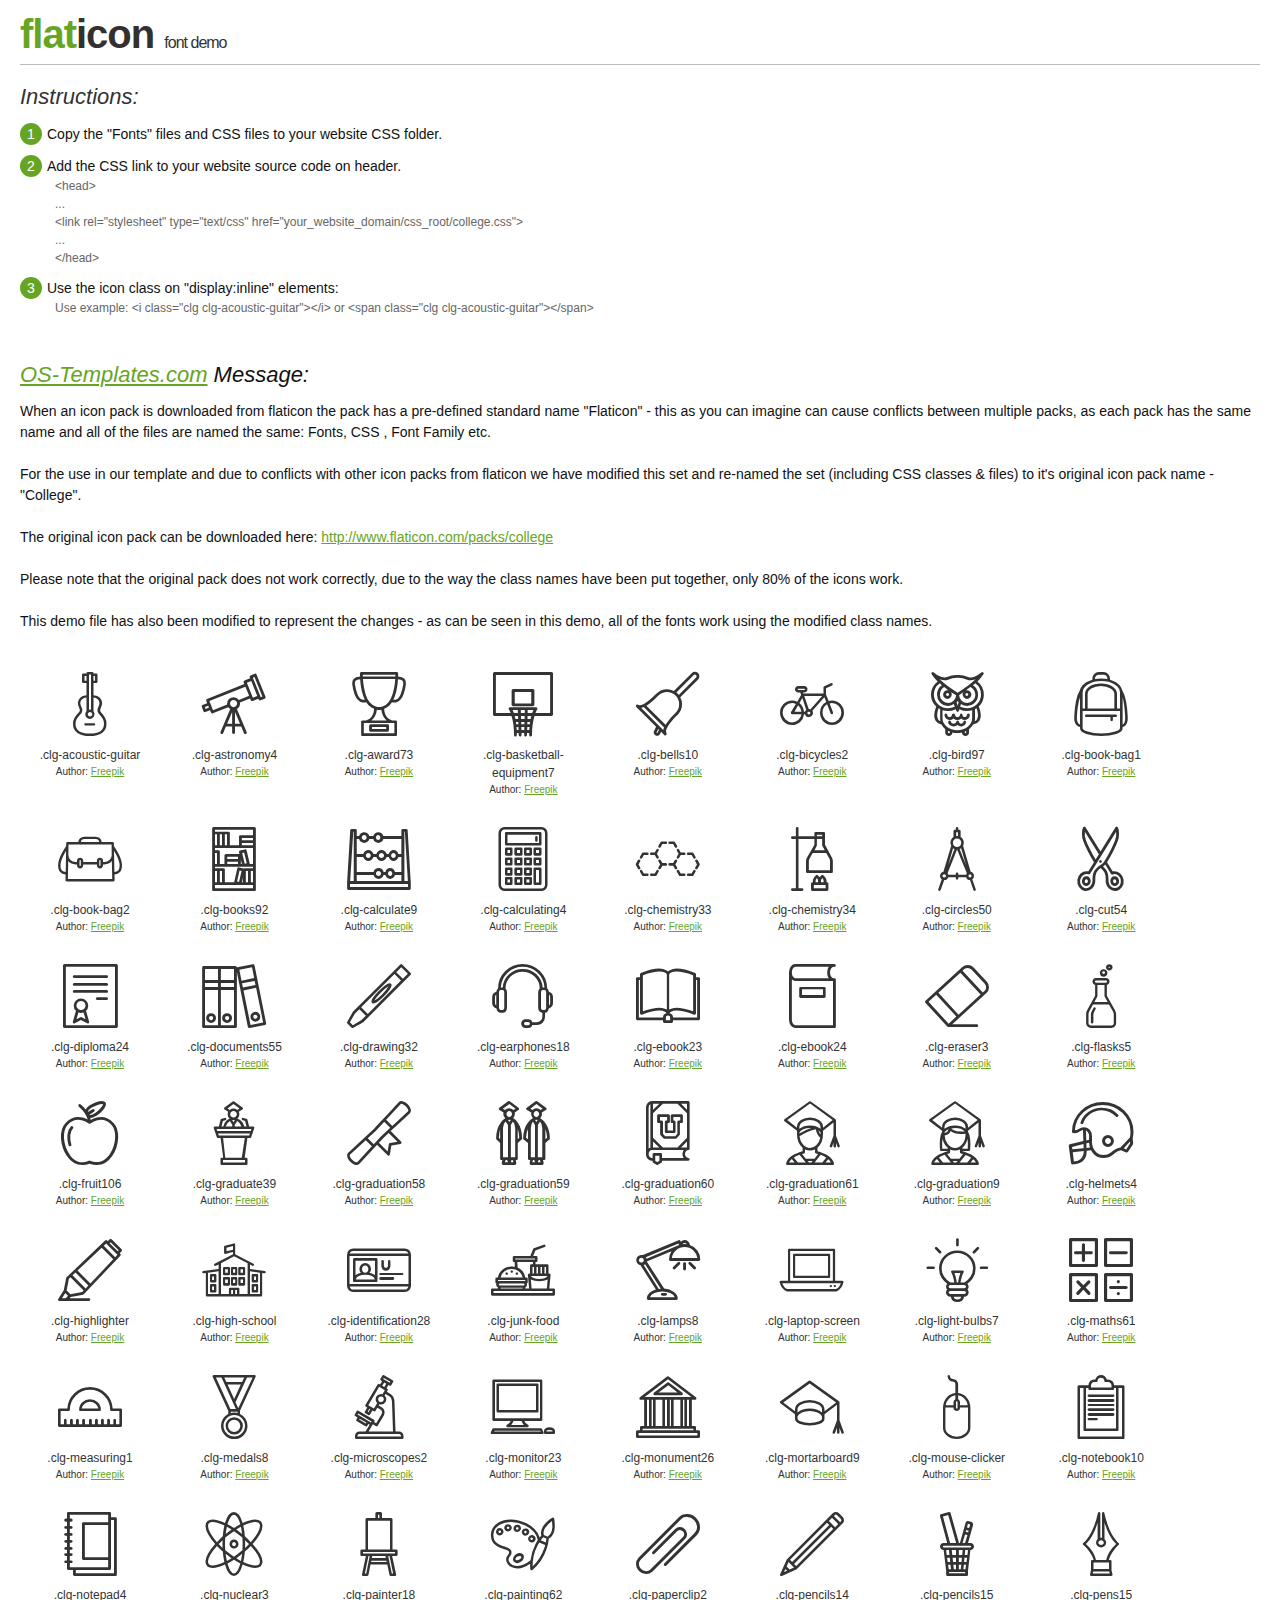
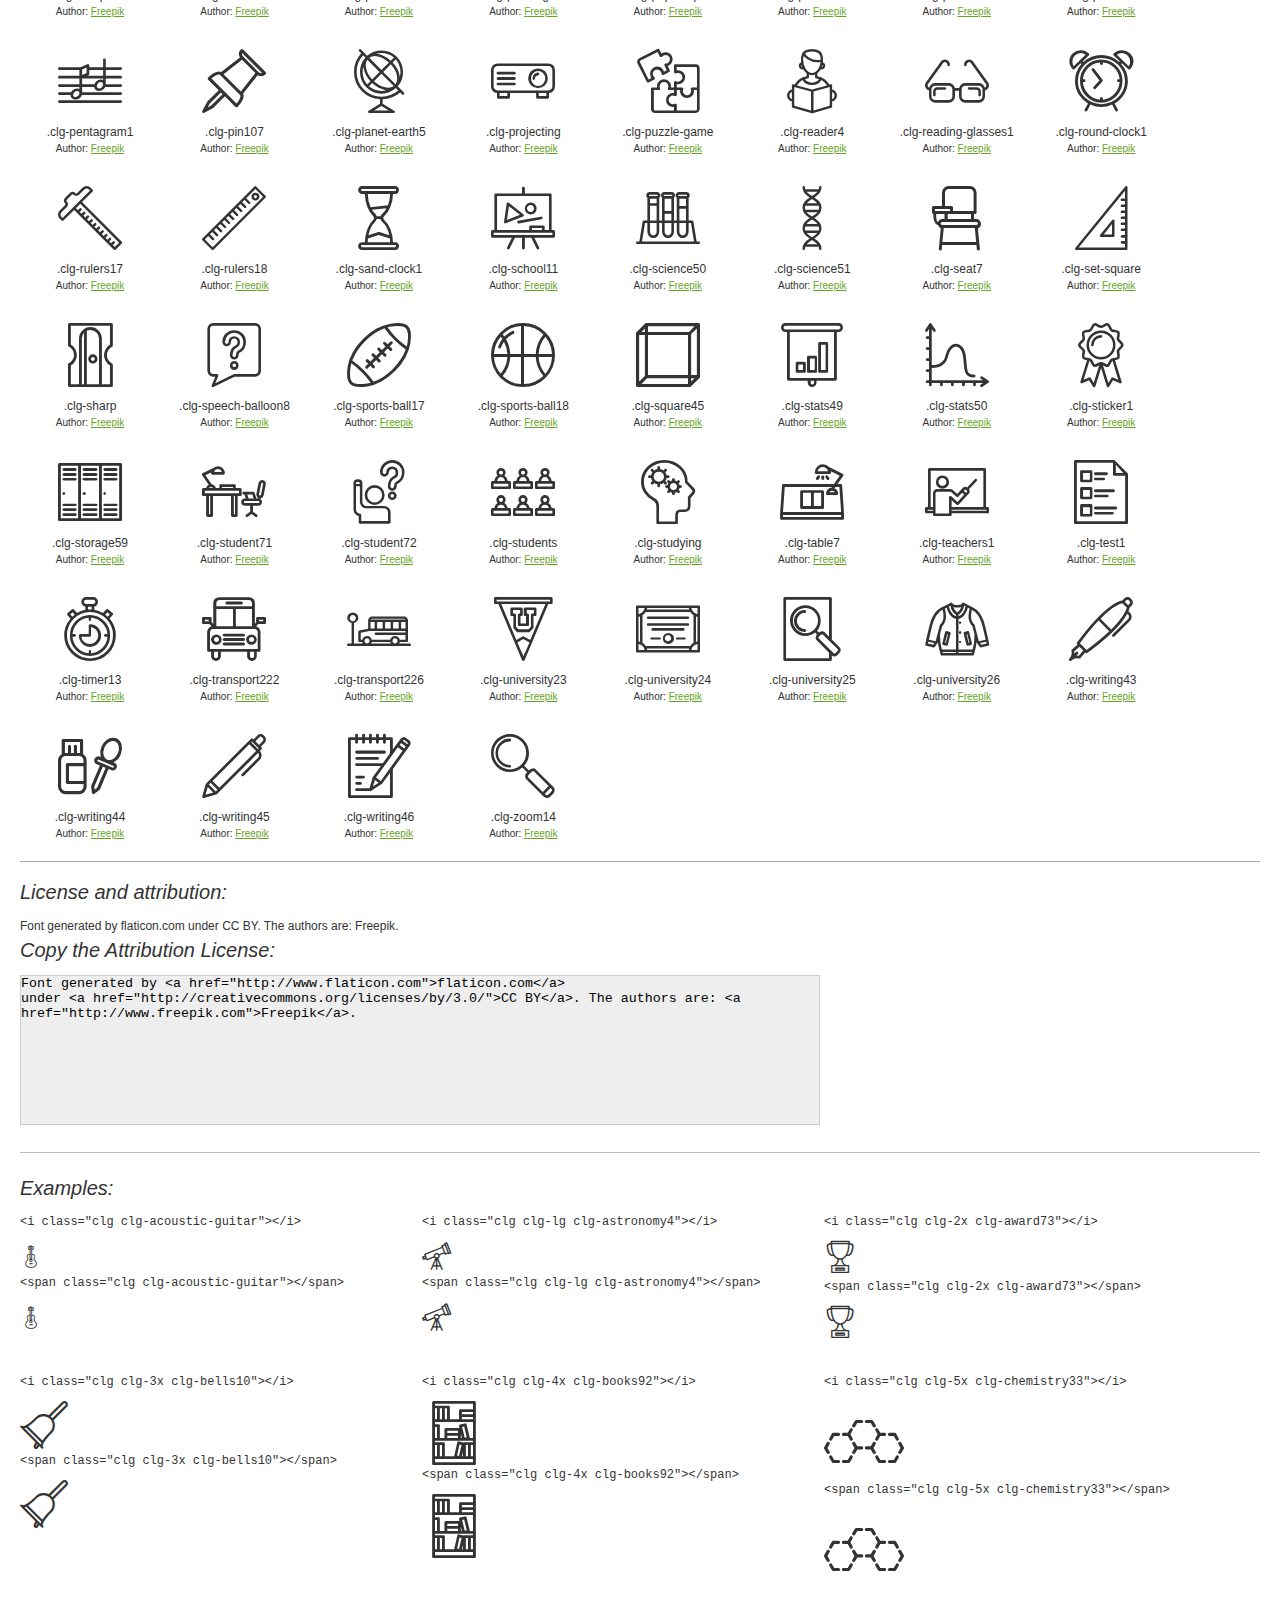
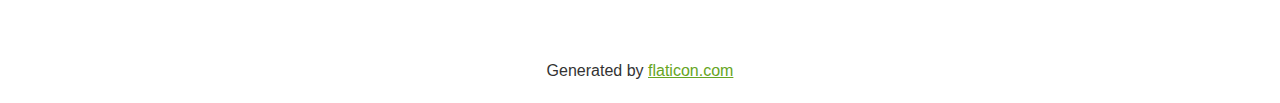
<file: layout/styles/fonts/college-demo.html>
<!DOCTYPE html>
<html>
<head>
<title>Flaticon WebFont</title>
<link rel="stylesheet" type="text/css" href="../college-font.css">
<meta charset="UTF-8">
<style>
body{font-family:sans-serif;line-height:1.5;font-size:16px;padding:20px;color:#333}*{box-sizing:border-box;margin:0;padding:0}.text{float:left;font-size:14px;margin-top:15px}.text ul{margin-left:0px;color:#111;margin-bottom:20px}.text .ex{font-size:12px;color:#666;margin-left:35px;display:block}.text ul li{margin-top:10px;list-style:none}.num{background:#66A523;color:#fff;border-radius:20px;padding:1px;display:inline-block;width:22px;height:22px;text-align:center;margin-right:5px}.text ul strong{font-weight:normal;color:#000}.image{display:block;width:30%;float:left;margin:0 30px 30px 0;word-wrap:break-word;white-space:normal}@media screen and (max-width:900px){.image{width:47%;margin-right:5%}.image:nth-child(even){margin-right:0}}@media screen and (max-width:650px){.image{width:100%;margin-right:0}}.image p{margin:0;padding:0}.image p code{display:block;margin:0 0 10px 0;padding:0;font-style:normal;font-size:12px}#glyphs{clear:both}.glyph{display:inline-block;width:120px;margin:10px;text-align:center;vertical-align:top;background:#FFF}.glyph .clg{padding:10px;display:block;font-size:64px;line-height:1}.class-name{font-size:12px}.author-name{font-size:10px}a{color:#66A523}.instructions{font-style:italic;font-size:22px;margin-bottom:10px}.iconsuse{font-size:22px;font-style:italic;padding-top:20px;margin-top:20px;border-top:1px solid #bbb}.usetitle{margin-bottom:10px;font-size:20px;font-style:italic}.class-name:last-child{font-size:10px;color:#888}.class-name:last-child a{font-size:10px;color:#555}.class-name:last-child a:hover{color:#66A523}.glyph >input{display:block;width:100px;margin:5px auto;text-align:center;font-size:12px;cursor:text}.glyph >input.icon-input{font-family:"College";font-size:16px;margin-bottom:10px}h1.logo{font-size:40px;letter-spacing:-1px;margin-top:-16px;text-transform:lowercase;border-bottom:1px solid #bbb}h1.logo strong{font-size:16px;font-family:sans-serif;font-weight:normal;color:#333}h1.logo a{color:#34302d;text-decoration:none}h1.logo a span{color:#66A523}#footer{padding-top:40px;clear:both;text-align:center}#footer a{color:#66A523}textarea{margin:0;width:100%;max-width:800px;height:150px;border:1px solid #CCC;resize:none;background:#EEE;word-wrap:break-word}.author-link,.attrDiv a{font-size:12px;color:#333;text-decoration:none}.external{display:block}.attrDiv{font-size:12px}.attribution{border-top:1px solid #AAA;margin:10px 0;padding-top:15px}
</style>
</head>
<body>
<header>
  <h1 class="logo"> <a href="http://www.flaticon.com" target="_blank"> <span>FLAT</span>ICON</a> <strong>Font Demo</strong> </h1>
</header>
<section class="demo">
  <div class="text">
    <div class="instructions">Instructions:</div>
    <ul>
      <li>
        <p> <span class="num">1</span>Copy the "Fonts" files and CSS files to your website CSS folder. 
      </li>
      <li>
        <p> <span class="num">2</span>Add the CSS link to your website source code on header. <br />
          <span class="ex">&lt;head&gt; <br/>
          ... <br/>
          &lt;link rel="stylesheet" type="text/css" href="your_website_domain/css_root/college.css"&gt; <br/>
          ... <br/>
          &lt;/head&gt;</span> 
      </li>
      <li>
        <p> <span class="num">3</span>Use the icon class on "display:inline" elements: <br />
          <span class="ex">Use example: &lt;i class=&quot;clg clg-acoustic-guitar&quot;&gt;&lt;/i&gt; or &lt;span class=&quot;clg clg-acoustic-guitar&quot;&gt;&lt;/span&gt;</span> 
      </li>
      <li>&nbsp;</li>
      <li>
        <div class="instructions"><a href="http://www.os-templates.com/" target="_blank">OS-Templates.com</a> Message:</div>
        When an icon pack is downloaded from flaticon the pack has a pre-defined standard name "Flaticon" - this as you can imagine can cause conflicts between multiple packs, as each pack has the same name and all of the files are named the same: Fonts, CSS , Font Family etc.<br>
        <br>
        For the use in our template and due to conflicts with other icon packs from flaticon we have modified this set and re-named the set (including CSS classes &amp; files) to it's original icon pack name - "College".<br>
        <br>
        The original icon pack can be downloaded here: <a href="http://www.flaticon.com/packs/college" target="_blank">http://www.flaticon.com/packs/college</a><br>
        <br>
        Please note that the original pack does not work correctly, due to the way the class names have been put together, only 80% of the icons work.<br>
        <br>
        This demo file has also been modified to represent the changes - as can be seen in this demo, all of the fonts work using the modified class names.</li>
    </ul>
  </div>
</section>
<section id="glyphs">
  <div class="glyph">
    <div class="clg clg-acoustic-guitar"></div>
    <div class="class-name">.clg-acoustic-guitar</div>
    <div class="author-name">Author: <a href="http://www.flaticon.com/free-icon/spanish-guitar_78777" target="_blank">Freepik</a></div>
  </div>
  <div class="glyph">
    <div class="clg clg-astronomy4"></div>
    <div class="class-name">.clg-astronomy4</div>
    <div class="author-name">Author: <a href="http://www.flaticon.com/free-icon/sky-telescope_78757" target="_blank">Freepik</a></div>
  </div>
  <div class="glyph">
    <div class="clg clg-award73"></div>
    <div class="class-name">.clg-award73</div>
    <div class="author-name">Author: <a href="http://www.flaticon.com/free-icon/sport-trophy_78410" target="_blank">Freepik</a></div>
  </div>
  <div class="glyph">
    <div class="clg clg-basketball-equipment7"></div>
    <div class="class-name">.clg-basketball-equipment7</div>
    <div class="author-name">Author: <a href="http://www.flaticon.com/free-icon/basketball-hoop_78689" target="_blank">Freepik</a></div>
  </div>
  <div class="glyph">
    <div class="clg clg-bells10"></div>
    <div class="class-name">.clg-bells10</div>
    <div class="author-name">Author: <a href="http://www.flaticon.com/free-icon/hand-bell_78396" target="_blank">Freepik</a></div>
  </div>
  <div class="glyph">
    <div class="clg clg-bicycles2"></div>
    <div class="class-name">.clg-bicycles2</div>
    <div class="author-name">Author: <a href="http://www.flaticon.com/free-icon/student-bicycle_78553" target="_blank">Freepik</a></div>
  </div>
  <div class="glyph">
    <div class="clg clg-bird97"></div>
    <div class="class-name">.clg-bird97</div>
    <div class="author-name">Author: <a href="http://www.flaticon.com/free-icon/big-owl_78765" target="_blank">Freepik</a></div>
  </div>
  <div class="glyph">
    <div class="clg clg-book-bag1"></div>
    <div class="class-name">.clg-book-bag1</div>
    <div class="author-name">Author: <a href="http://www.flaticon.com/free-icon/big-backpack_78469" target="_blank">Freepik</a></div>
  </div>
  <div class="glyph">
    <div class="clg clg-book-bag2"></div>
    <div class="class-name">.clg-book-bag2</div>
    <div class="author-name">Author: <a href="http://www.flaticon.com/free-icon/school-bag_78518" target="_blank">Freepik</a></div>
  </div>
  <div class="glyph">
    <div class="clg clg-books92"></div>
    <div class="class-name">.clg-books92</div>
    <div class="author-name">Author: <a href="http://www.flaticon.com/free-icon/library-bookcase_78674" target="_blank">Freepik</a></div>
  </div>
  <div class="glyph">
    <div class="clg clg-calculate9"></div>
    <div class="class-name">.clg-calculate9</div>
    <div class="author-name">Author: <a href="http://www.flaticon.com/free-icon/mathematical-abacus_78539" target="_blank">Freepik</a></div>
  </div>
  <div class="glyph">
    <div class="clg clg-calculating4"></div>
    <div class="class-name">.clg-calculating4</div>
    <div class="author-name">Author: <a href="http://www.flaticon.com/free-icon/calculator-with-number-one_78405" target="_blank">Freepik</a></div>
  </div>
  <div class="glyph">
    <div class="clg clg-chemistry33"></div>
    <div class="class-name">.clg-chemistry33</div>
    <div class="author-name">Author: <a href="http://www.flaticon.com/free-icon/hexagonal-molecule_78554" target="_blank">Freepik</a></div>
  </div>
  <div class="glyph">
    <div class="clg clg-chemistry34"></div>
    <div class="class-name">.clg-chemistry34</div>
    <div class="author-name">Author: <a href="http://www.flaticon.com/free-icon/lab-experiment_78595" target="_blank">Freepik</a></div>
  </div>
  <div class="glyph">
    <div class="clg clg-circles50"></div>
    <div class="class-name">.clg-circles50</div>
    <div class="author-name">Author: <a href="http://www.flaticon.com/free-icon/drawing-compass_78643" target="_blank">Freepik</a></div>
  </div>
  <div class="glyph">
    <div class="clg clg-cut54"></div>
    <div class="class-name">.clg-cut54</div>
    <div class="author-name">Author: <a href="http://www.flaticon.com/free-icon/open-scissors_78399" target="_blank">Freepik</a></div>
  </div>
  <div class="glyph">
    <div class="clg clg-diploma24"></div>
    <div class="class-name">.clg-diploma24</div>
    <div class="author-name">Author: <a href="http://www.flaticon.com/free-icon/school-certificate_78719" target="_blank">Freepik</a></div>
  </div>
  <div class="glyph">
    <div class="clg clg-documents55"></div>
    <div class="class-name">.clg-documents55</div>
    <div class="author-name">Author: <a href="http://www.flaticon.com/free-icon/three-document-folders_78634" target="_blank">Freepik</a></div>
  </div>
  <div class="glyph">
    <div class="clg clg-drawing32"></div>
    <div class="class-name">.clg-drawing32</div>
    <div class="author-name">Author: <a href="http://www.flaticon.com/free-icon/inclinated-crayon_78548" target="_blank">Freepik</a></div>
  </div>
  <div class="glyph">
    <div class="clg clg-earphones18"></div>
    <div class="class-name">.clg-earphones18</div>
    <div class="author-name">Author: <a href="http://www.flaticon.com/free-icon/headphones-with-mic_78651" target="_blank">Freepik</a></div>
  </div>
  <div class="glyph">
    <div class="clg clg-ebook23"></div>
    <div class="class-name">.clg-ebook23</div>
    <div class="author-name">Author: <a href="http://www.flaticon.com/free-icon/open-book-on-lectern_78480" target="_blank">Freepik</a></div>
  </div>
  <div class="glyph">
    <div class="clg clg-ebook24"></div>
    <div class="class-name">.clg-ebook24</div>
    <div class="author-name">Author: <a href="http://www.flaticon.com/free-icon/college-book_78667" target="_blank">Freepik</a></div>
  </div>
  <div class="glyph">
    <div class="clg clg-eraser3"></div>
    <div class="class-name">.clg-eraser3</div>
    <div class="author-name">Author: <a href="http://www.flaticon.com/free-icon/erasing-text_78644" target="_blank">Freepik</a></div>
  </div>
  <div class="glyph">
    <div class="clg clg-flasks5"></div>
    <div class="class-name">.clg-flasks5</div>
    <div class="author-name">Author: <a href="http://www.flaticon.com/free-icon/flask-with-bubbles_78754" target="_blank">Freepik</a></div>
  </div>
  <div class="glyph">
    <div class="clg clg-fruit106"></div>
    <div class="class-name">.clg-fruit106</div>
    <div class="author-name">Author: <a href="http://www.flaticon.com/free-icon/apple-with-leaf_78535" target="_blank">Freepik</a></div>
  </div>
  <div class="glyph">
    <div class="clg clg-graduate39"></div>
    <div class="class-name">.clg-graduate39</div>
    <div class="author-name">Author: <a href="http://www.flaticon.com/free-icon/graduation-speech_78569" target="_blank">Freepik</a></div>
  </div>
  <div class="glyph">
    <div class="clg clg-graduation58"></div>
    <div class="class-name">.clg-graduation58</div>
    <div class="author-name">Author: <a href="http://www.flaticon.com/free-icon/graduate-certificate_78466" target="_blank">Freepik</a></div>
  </div>
  <div class="glyph">
    <div class="clg clg-graduation59"></div>
    <div class="class-name">.clg-graduation59</div>
    <div class="author-name">Author: <a href="http://www.flaticon.com/free-icon/two-graduate-students_78568" target="_blank">Freepik</a></div>
  </div>
  <div class="glyph">
    <div class="clg clg-graduation60"></div>
    <div class="class-name">.clg-graduation60</div>
    <div class="author-name">Author: <a href="http://www.flaticon.com/free-icon/year-book_78700" target="_blank">Freepik</a></div>
  </div>
  <div class="glyph">
    <div class="clg clg-graduation61"></div>
    <div class="class-name">.clg-graduation61</div>
    <div class="author-name">Author: <a href="http://www.flaticon.com/free-icon/male-graduated-student_78728" target="_blank">Freepik</a></div>
  </div>
  <div class="glyph">
    <div class="clg clg-graduation9"></div>
    <div class="class-name">.clg-graduation9</div>
    <div class="author-name">Author: <a href="http://www.flaticon.com/free-icon/girl-graduated_78459" target="_blank">Freepik</a></div>
  </div>
  <div class="glyph">
    <div class="clg clg-helmets4"></div>
    <div class="class-name">.clg-helmets4</div>
    <div class="author-name">Author: <a href="http://www.flaticon.com/free-icon/american-football-helmet_78488" target="_blank">Freepik</a></div>
  </div>
  <div class="glyph">
    <div class="clg clg-highlighter"></div>
    <div class="class-name">.clg-highlighter</div>
    <div class="author-name">Author: <a href="http://www.flaticon.com/free-icon/marker-pen_78454" target="_blank">Freepik</a></div>
  </div>
  <div class="glyph">
    <div class="clg clg-high-school"></div>
    <div class="class-name">.clg-high-school</div>
    <div class="author-name">Author: <a href="http://www.flaticon.com/free-icon/school-building-with-flag_78584" target="_blank">Freepik</a></div>
  </div>
  <div class="glyph">
    <div class="clg clg-identification28"></div>
    <div class="class-name">.clg-identification28</div>
    <div class="author-name">Author: <a href="http://www.flaticon.com/free-icon/college-student-card_78483" target="_blank">Freepik</a></div>
  </div>
  <div class="glyph">
    <div class="clg clg-junk-food"></div>
    <div class="class-name">.clg-junk-food</div>
    <div class="author-name">Author: <a href="http://www.flaticon.com/free-icon/fast-food_78745" target="_blank">Freepik</a></div>
  </div>
  <div class="glyph">
    <div class="clg clg-lamps8"></div>
    <div class="class-name">.clg-lamps8</div>
    <div class="author-name">Author: <a href="http://www.flaticon.com/free-icon/study-lamp-on_78567" target="_blank">Freepik</a></div>
  </div>
  <div class="glyph">
    <div class="clg clg-laptop-screen"></div>
    <div class="class-name">.clg-laptop-screen</div>
    <div class="author-name">Author: <a href="http://www.flaticon.com/free-icon/student-laptop_78585" target="_blank">Freepik</a></div>
  </div>
  <div class="glyph">
    <div class="clg clg-light-bulbs7"></div>
    <div class="class-name">.clg-light-bulbs7</div>
    <div class="author-name">Author: <a href="http://www.flaticon.com/free-icon/light-bulb-on_78727" target="_blank">Freepik</a></div>
  </div>
  <div class="glyph">
    <div class="clg clg-maths61"></div>
    <div class="class-name">.clg-maths61</div>
    <div class="author-name">Author: <a href="http://www.flaticon.com/free-icon/mathematical-symbols_78779" target="_blank">Freepik</a></div>
  </div>
  <div class="glyph">
    <div class="clg clg-measuring1"></div>
    <div class="class-name">.clg-measuring1</div>
    <div class="author-name">Author: <a href="http://www.flaticon.com/free-icon/one-protactor_78633" target="_blank">Freepik</a></div>
  </div>
  <div class="glyph">
    <div class="clg clg-medals8"></div>
    <div class="class-name">.clg-medals8</div>
    <div class="author-name">Author: <a href="http://www.flaticon.com/free-icon/champions-medal_78458" target="_blank">Freepik</a></div>
  </div>
  <div class="glyph">
    <div class="clg clg-microscopes2"></div>
    <div class="class-name">.clg-microscopes2</div>
    <div class="author-name">Author: <a href="http://www.flaticon.com/free-icon/laboratory-microscope_78524" target="_blank">Freepik</a></div>
  </div>
  <div class="glyph">
    <div class="clg clg-monitor23"></div>
    <div class="class-name">.clg-monitor23</div>
    <div class="author-name">Author: <a href="http://www.flaticon.com/free-icon/student-computer_78663" target="_blank">Freepik</a></div>
  </div>
  <div class="glyph">
    <div class="clg clg-monument26"></div>
    <div class="class-name">.clg-monument26</div>
    <div class="author-name">Author: <a href="http://www.flaticon.com/free-icon/antique-building_78761" target="_blank">Freepik</a></div>
  </div>
  <div class="glyph">
    <div class="clg clg-mortarboard9"></div>
    <div class="class-name">.clg-mortarboard9</div>
    <div class="author-name">Author: <a href="http://www.flaticon.com/free-icon/graduation-cap_78755" target="_blank">Freepik</a></div>
  </div>
  <div class="glyph">
    <div class="clg clg-mouse-clicker"></div>
    <div class="class-name">.clg-mouse-clicker</div>
    <div class="author-name">Author: <a href="http://www.flaticon.com/free-icon/computer-mouse-with-cable_78505" target="_blank">Freepik</a></div>
  </div>
  <div class="glyph">
    <div class="clg clg-notebook10"></div>
    <div class="class-name">.clg-notebook10</div>
    <div class="author-name">Author: <a href="http://www.flaticon.com/free-icon/clipboard-with-text-lines_78753" target="_blank">Freepik</a></div>
  </div>
  <div class="glyph">
    <div class="clg clg-notepad4"></div>
    <div class="class-name">.clg-notepad4</div>
    <div class="author-name">Author: <a href="http://www.flaticon.com/free-icon/college-notebook_78781" target="_blank">Freepik</a></div>
  </div>
  <div class="glyph">
    <div class="clg clg-nuclear3"></div>
    <div class="class-name">.clg-nuclear3</div>
    <div class="author-name">Author: <a href="http://www.flaticon.com/free-icon/atom-symbol_78413" target="_blank">Freepik</a></div>
  </div>
  <div class="glyph">
    <div class="clg clg-painter18"></div>
    <div class="class-name">.clg-painter18</div>
    <div class="author-name">Author: <a href="http://www.flaticon.com/free-icon/easel-with-canvas_78588" target="_blank">Freepik</a></div>
  </div>
  <div class="glyph">
    <div class="clg clg-painting62"></div>
    <div class="class-name">.clg-painting62</div>
    <div class="author-name">Author: <a href="http://www.flaticon.com/free-icon/paint-pallete-with-paint-brush_78782" target="_blank">Freepik</a></div>
  </div>
  <div class="glyph">
    <div class="clg clg-paperclip2"></div>
    <div class="class-name">.clg-paperclip2</div>
    <div class="author-name">Author: <a href="http://www.flaticon.com/free-icon/paper-clip_78412" target="_blank">Freepik</a></div>
  </div>
  <div class="glyph">
    <div class="clg clg-pencils14"></div>
    <div class="class-name">.clg-pencils14</div>
    <div class="author-name">Author: <a href="http://www.flaticon.com/free-icon/inclined-pencil-with-eraser_78422" target="_blank">Freepik</a></div>
  </div>
  <div class="glyph">
    <div class="clg clg-pencils15"></div>
    <div class="class-name">.clg-pencils15</div>
    <div class="author-name">Author: <a href="http://www.flaticon.com/free-icon/pencil-holder-with-ruler_78573" target="_blank">Freepik</a></div>
  </div>
  <div class="glyph">
    <div class="clg clg-pens15"></div>
    <div class="class-name">.clg-pens15</div>
    <div class="author-name">Author: <a href="http://www.flaticon.com/free-icon/pen-tip_78504" target="_blank">Freepik</a></div>
  </div>
  <div class="glyph">
    <div class="clg clg-pentagram1"></div>
    <div class="class-name">.clg-pentagram1</div>
    <div class="author-name">Author: <a href="http://www.flaticon.com/free-icon/two-music-notes_78720" target="_blank">Freepik</a></div>
  </div>
  <div class="glyph">
    <div class="clg clg-pin107"></div>
    <div class="class-name">.clg-pin107</div>
    <div class="author-name">Author: <a href="http://www.flaticon.com/free-icon/inclined-pushpin_78589" target="_blank">Freepik</a></div>
  </div>
  <div class="glyph">
    <div class="clg clg-planet-earth5"></div>
    <div class="class-name">.clg-planet-earth5</div>
    <div class="author-name">Author: <a href="http://www.flaticon.com/free-icon/school-earth-globe_78473" target="_blank">Freepik</a></div>
  </div>
  <div class="glyph">
    <div class="clg clg-projecting"></div>
    <div class="class-name">.clg-projecting</div>
    <div class="author-name">Author: <a href="http://www.flaticon.com/free-icon/projector-with-big-len_78514" target="_blank">Freepik</a></div>
  </div>
  <div class="glyph">
    <div class="clg clg-puzzle-game"></div>
    <div class="class-name">.clg-puzzle-game</div>
    <div class="author-name">Author: <a href="http://www.flaticon.com/free-icon/four-pieces-puzzle_78743" target="_blank">Freepik</a></div>
  </div>
  <div class="glyph">
    <div class="clg clg-reader4"></div>
    <div class="class-name">.clg-reader4</div>
    <div class="author-name">Author: <a href="http://www.flaticon.com/free-icon/student-reading_78729" target="_blank">Freepik</a></div>
  </div>
  <div class="glyph">
    <div class="clg clg-reading-glasses1"></div>
    <div class="class-name">.clg-reading-glasses1</div>
    <div class="author-name">Author: <a href="http://www.flaticon.com/free-icon/book-and-glasses_67941" target="_blank">Freepik</a></div>
  </div>
  <div class="glyph">
    <div class="clg clg-round-clock1"></div>
    <div class="class-name">.clg-round-clock1</div>
    <div class="author-name">Author: <a href="http://www.flaticon.com/free-icon/alarm-clock-with-bells_78685" target="_blank">Freepik</a></div>
  </div>
  <div class="glyph">
    <div class="clg clg-rulers17"></div>
    <div class="class-name">.clg-rulers17</div>
    <div class="author-name">Author: <a href="http://www.flaticon.com/free-icon/parallel-ruler_78462" target="_blank">Freepik</a></div>
  </div>
  <div class="glyph">
    <div class="clg clg-rulers18"></div>
    <div class="class-name">.clg-rulers18</div>
    <div class="author-name">Author: <a href="http://www.flaticon.com/free-icon/inclined-ruler_78594" target="_blank">Freepik</a></div>
  </div>
  <div class="glyph">
    <div class="clg clg-sand-clock1"></div>
    <div class="class-name">.clg-sand-clock1</div>
    <div class="author-name">Author: <a href="http://www.flaticon.com/free-icon/hourglass-running_78705" target="_blank">Freepik</a></div>
  </div>
  <div class="glyph">
    <div class="clg clg-school11"></div>
    <div class="class-name">.clg-school11</div>
    <div class="author-name">Author: <a href="http://www.flaticon.com/free-icon/blackboard-with-geometrics-figures_78401" target="_blank">Freepik</a></div>
  </div>
  <div class="glyph">
    <div class="clg clg-science50"></div>
    <div class="class-name">.clg-science50</div>
    <div class="author-name">Author: <a href="http://www.flaticon.com/free-icon/three-test-tubes_78360" target="_blank">Freepik</a></div>
  </div>
  <div class="glyph">
    <div class="clg clg-science51"></div>
    <div class="class-name">.clg-science51</div>
    <div class="author-name">Author: <a href="http://www.flaticon.com/free-icon/dna-string_78457" target="_blank">Freepik</a></div>
  </div>
  <div class="glyph">
    <div class="clg clg-seat7"></div>
    <div class="class-name">.clg-seat7</div>
    <div class="author-name">Author: <a href="http://www.flaticon.com/free-icon/student-chair-with-desk_78523" target="_blank">Freepik</a></div>
  </div>
  <div class="glyph">
    <div class="clg clg-set-square"></div>
    <div class="class-name">.clg-set-square</div>
    <div class="author-name">Author: <a href="http://www.flaticon.com/free-icon/school-set-square_65720" target="_blank">Freepik</a></div>
  </div>
  <div class="glyph">
    <div class="clg clg-sharp"></div>
    <div class="class-name">.clg-sharp</div>
    <div class="author-name">Author: <a href="http://www.flaticon.com/free-icon/pencils-sharpener_78481" target="_blank">Freepik</a></div>
  </div>
  <div class="glyph">
    <div class="clg clg-speech-balloon8"></div>
    <div class="class-name">.clg-speech-balloon8</div>
    <div class="author-name">Author: <a href="http://www.flaticon.com/free-icon/speech-bubble-with-question-mark_78789" target="_blank">Freepik</a></div>
  </div>
  <div class="glyph">
    <div class="clg clg-sports-ball17"></div>
    <div class="class-name">.clg-sports-ball17</div>
    <div class="author-name">Author: <a href="http://www.flaticon.com/free-icon/american-fooball-ball_78428" target="_blank">Freepik</a></div>
  </div>
  <div class="glyph">
    <div class="clg clg-sports-ball18"></div>
    <div class="class-name">.clg-sports-ball18</div>
    <div class="author-name">Author: <a href="http://www.flaticon.com/free-icon/big-basket-ball_78503" target="_blank">Freepik</a></div>
  </div>
  <div class="glyph">
    <div class="clg clg-square45"></div>
    <div class="class-name">.clg-square45</div>
    <div class="author-name">Author: <a href="http://www.flaticon.com/free-icon/transparent-cube_78716" target="_blank">Freepik</a></div>
  </div>
  <div class="glyph">
    <div class="clg clg-stats49"></div>
    <div class="class-name">.clg-stats49</div>
    <div class="author-name">Author: <a href="http://www.flaticon.com/free-icon/projector-screen-with-bars-graphic_78615" target="_blank">Freepik</a></div>
  </div>
  <div class="glyph">
    <div class="clg clg-stats50"></div>
    <div class="class-name">.clg-stats50</div>
    <div class="author-name">Author: <a href="http://www.flaticon.com/free-icon/statistical-chart_78702" target="_blank">Freepik</a></div>
  </div>
  <div class="glyph">
    <div class="clg clg-sticker1"></div>
    <div class="class-name">.clg-sticker1</div>
    <div class="author-name">Author: <a href="http://www.flaticon.com/free-icon/ribbon-badge_78637" target="_blank">Freepik</a></div>
  </div>
  <div class="glyph">
    <div class="clg clg-storage59"></div>
    <div class="class-name">.clg-storage59</div>
    <div class="author-name">Author: <a href="http://www.flaticon.com/free-icon/student-lockers_78487" target="_blank">Freepik</a></div>
  </div>
  <div class="glyph">
    <div class="clg clg-student71"></div>
    <div class="class-name">.clg-student71</div>
    <div class="author-name">Author: <a href="http://www.flaticon.com/free-icon/studying-desk-and-chair_78611" target="_blank">Freepik</a></div>
  </div>
  <div class="glyph">
    <div class="clg clg-student72"></div>
    <div class="class-name">.clg-student72</div>
    <div class="author-name">Author: <a href="http://www.flaticon.com/free-icon/raising-hand-for-question_78641" target="_blank">Freepik</a></div>
  </div>
  <div class="glyph">
    <div class="clg clg-students"></div>
    <div class="class-name">.clg-students</div>
    <div class="author-name">Author: <a href="http://www.flaticon.com/free-icon/college-classroom_78614" target="_blank">Freepik</a></div>
  </div>
  <div class="glyph">
    <div class="clg clg-studying"></div>
    <div class="class-name">.clg-studying</div>
    <div class="author-name">Author: <a href="http://www.flaticon.com/free-icon/mind-gears_78604" target="_blank">Freepik</a></div>
  </div>
  <div class="glyph">
    <div class="clg clg-table7"></div>
    <div class="class-name">.clg-table7</div>
    <div class="author-name">Author: <a href="http://www.flaticon.com/free-icon/study-desk-with-lamp_78359" target="_blank">Freepik</a></div>
  </div>
  <div class="glyph">
    <div class="clg clg-teachers1"></div>
    <div class="class-name">.clg-teachers1</div>
    <div class="author-name">Author: <a href="http://www.flaticon.com/free-icon/teacher-pointing-at-blackboard_78570" target="_blank">Freepik</a></div>
  </div>
  <div class="glyph">
    <div class="clg clg-test1"></div>
    <div class="class-name">.clg-test1</div>
    <div class="author-name">Author: <a href="http://www.flaticon.com/free-icon/exam-with-three-questions_78476" target="_blank">Freepik</a></div>
  </div>
  <div class="glyph">
    <div class="clg clg-timer13"></div>
    <div class="class-name">.clg-timer13</div>
    <div class="author-name">Author: <a href="http://www.flaticon.com/free-icon/analogic-stopwatch_78361" target="_blank">Freepik</a></div>
  </div>
  <div class="glyph">
    <div class="clg clg-transport222"></div>
    <div class="class-name">.clg-transport222</div>
    <div class="author-name">Author: <a href="http://www.flaticon.com/free-icon/school-bus-front-view_78463" target="_blank">Freepik</a></div>
  </div>
  <div class="glyph">
    <div class="clg clg-transport226"></div>
    <div class="class-name">.clg-transport226</div>
    <div class="author-name">Author: <a href="http://www.flaticon.com/free-icon/school-bus-and-road-sign_78617" target="_blank">Freepik</a></div>
  </div>
  <div class="glyph">
    <div class="clg clg-university23"></div>
    <div class="class-name">.clg-university23</div>
    <div class="author-name">Author: <a href="http://www.flaticon.com/free-icon/college-pennant_78430" target="_blank">Freepik</a></div>
  </div>
  <div class="glyph">
    <div class="clg clg-university24"></div>
    <div class="class-name">.clg-university24</div>
    <div class="author-name">Author: <a href="http://www.flaticon.com/free-icon/college-diploma_78491" target="_blank">Freepik</a></div>
  </div>
  <div class="glyph">
    <div class="clg clg-university25"></div>
    <div class="class-name">.clg-university25</div>
    <div class="author-name">Author: <a href="http://www.flaticon.com/free-icon/college-research_78537" target="_blank">Freepik</a></div>
  </div>
  <div class="glyph">
    <div class="clg clg-university26"></div>
    <div class="class-name">.clg-university26</div>
    <div class="author-name">Author: <a href="http://www.flaticon.com/free-icon/varsity-jacket_78725" target="_blank">Freepik</a></div>
  </div>
  <div class="glyph">
    <div class="clg clg-writing43"></div>
    <div class="class-name">.clg-writing43</div>
    <div class="author-name">Author: <a href="http://www.flaticon.com/free-icon/fountain-pen_78437" target="_blank">Freepik</a></div>
  </div>
  <div class="glyph">
    <div class="clg clg-writing44"></div>
    <div class="class-name">.clg-writing44</div>
    <div class="author-name">Author: <a href="http://www.flaticon.com/free-icon/ink-bottle-and-dropper_78549" target="_blank">Freepik</a></div>
  </div>
  <div class="glyph">
    <div class="clg clg-writing45"></div>
    <div class="class-name">.clg-writing45</div>
    <div class="author-name">Author: <a href="http://www.flaticon.com/free-icon/inclined-ballpoint-pen_78591" target="_blank">Freepik</a></div>
  </div>
  <div class="glyph">
    <div class="clg clg-writing46"></div>
    <div class="class-name">.clg-writing46</div>
    <div class="author-name">Author: <a href="http://www.flaticon.com/free-icon/class-notes_78686" target="_blank">Freepik</a></div>
  </div>
  <div class="glyph">
    <div class="clg clg-zoom14"></div>
    <div class="class-name">.clg-zoom14</div>
    <div class="author-name">Author: <a href="http://www.flaticon.com/free-icon/inclined-magnifying-glass_78540" target="_blank">Freepik</a></div>
  </div>
</section>
<section class="attribution">
  <div class="usetitle">License and attribution:</div>
  <div class="attrDiv">Font generated by <a href="http://www.flaticon.com" target="_blank">flaticon.com</a> under <a href="http://creativecommons.org/licenses/by/3.0/" target="_blank">CC BY</a>. The authors are: <a href="http://www.freepik.com" target="_blank">Freepik</a>.</div>
  <div class="usetitle">Copy the Attribution License:</div>
  <textarea onclick="this.focus();this.select();">Font generated by &lt;a href=&quot;http://www.flaticon.com&quot;&gt;flaticon.com&lt;/a&gt;
under &lt;a href=&quot;http://creativecommons.org/licenses/by/3.0/&quot;&gt;CC BY&lt;/a&gt;. The authors are: &lt;a href=&quot;http://www.freepik.com&quot;&gt;Freepik&lt;/a&gt;.</textarea>
</section>
<section class="iconsuse">
  <div class="usetitle">Examples:</div>
  <div class="image">
    <p><code>&lt;i class=&quot;clg clg-acoustic-guitar&quot;&gt;&lt;/i&gt;</code> <i class="clg clg-acoustic-guitar"></i></p>
    <p><code>&lt;span class=&quot;clg clg-acoustic-guitar&quot;&gt;&lt;/span&gt;</code> <span class="clg clg-acoustic-guitar"></span></p>
  </div>
  <div class="image">
    <p><code>&lt;i class=&quot;clg clg-lg clg-astronomy4&quot;&gt;&lt;/i&gt;</code> <i class="clg clg-lg clg-astronomy4"></i></p>
    <p><code>&lt;span class=&quot;clg clg-lg clg-astronomy4&quot;&gt;&lt;/span&gt;</code> <span class="clg clg-lg clg-astronomy4"></span></p>
  </div>
  <div class="image">
    <p><code>&lt;i class=&quot;clg clg-2x clg-award73&quot;&gt;&lt;/i&gt;</code> <i class="clg clg-2x clg-award73"></i></p>
    <p><code>&lt;span class=&quot;clg clg-2x clg-award73&quot;&gt;&lt;/span&gt;</code> <span class="clg clg-2x clg-award73"></span></p>
  </div>
  <div class="image">
    <p><code>&lt;i class=&quot;clg clg-3x clg-bells10&quot;&gt;&lt;/i&gt;</code> <i class="clg clg-3x clg-bells10"></i></p>
    <p><code>&lt;span class=&quot;clg clg-3x clg-bells10&quot;&gt;&lt;/span&gt;</code> <span class="clg clg-3x clg-bells10"></span></p>
  </div>
  <div class="image">
    <p><code>&lt;i class=&quot;clg clg-4x clg-books92&quot;&gt;&lt;/i&gt;</code> <i class="clg clg-4x clg-books92"></i></p>
    <p><code>&lt;span class=&quot;clg clg-4x clg-books92&quot;&gt;&lt;/span&gt;</code> <span class="clg clg-4x clg-books92"></span></p>
  </div>
  <div class="image">
    <p><code>&lt;i class=&quot;clg clg-5x clg-chemistry33&quot;&gt;&lt;/i&gt;</code> <i class="clg clg-5x clg-chemistry33"></i></p>
    <p><code>&lt;span class=&quot;clg clg-5x clg-chemistry33&quot;&gt;&lt;/span&gt;</code> <span class="clg clg-5x clg-chemistry33"></span></p>
  </div>
</section>
<div id="footer">
  <div>Generated by <a href="http://www.flaticon.com" target="_blank">flaticon.com</a> </div>
</div>
</body>
</html>
</file>
<file: css/style.css>
body {
    font-family: 'Nunito';
}

.top-black-bar {
    height: 35px;
    background-color: black;
}

.navbar {
    text-align: center;
}

.modal {
    display: none;
    /* Hidden by default */
    position: fixed;
    /* Stay in place */
    z-index: 1;
    /* Sit on top */
    padding-top: 100px;
    /* Location of the box */
    left: 0;
    top: 0;
    width: 100%;
    /* Full width */
    height: 100%;
    /* Full height */
    overflow: auto;
    /* Enable scroll if needed */
    background-color: rgb(0, 0, 0);
    /* Fallback color */
    background-color: rgba(0, 0, 0, 0.4);
    /* Black w/ opacity */
}

/* Modal Content */

.modal-content {
    background-color: #fefefe;
    margin: auto;
    padding: 20px;
    border: 1px solid #888;
    width: 80%;
}

/* The Close Button */

.close {
    color: #aaaaaa;
    float: right;
    font-size: 28px;
    font-weight: bold;
}

.close:hover,
.close:focus {
    color: #000;
    text-decoration: none;
    cursor: pointer;
}

.one_quarter {
    padding-bottom: 10px;
}

@media (min-width : 768px) {

    .feat_alumni {
        float: right;
        width: 30%;
    }

    .feat_desc {
        float: left;
        width: 70%;
    }

    .top-logo {
        background-image: url(../images/title14.jpg);
        background-size: contain;
        height:7.2vw;
        background-repeat: no-repeat;
    }
}

@media (min-width : 481px) and (max-width : 767px) {

    .top-logo {
        background-image: url(../images/Drawing.jpg);
        background-repeat: no-repeat;
        background-size: contain;
        height: 22vw;
    }
}

@media (max-width : 480px) {

    .top-logo {
        background-image: url(../images/Drawing.jpg);
        background-repeat: no-repeat;
        background-size: contain;
        height: 22vw;
    }
}


.student-co > div > img{
    float: left;
    height: 20vw;
    width: auto;
    padding: 1vw 1vw 1vw 1vw;
    margin: 0vw 1vw 0vw 1vw;
}

.downbtn {
    background-color: #fbf8f8;
}

.biswa {
    height: 5vw;
    width: auto;
    float: left;
    margin: 0vw 1vw 0vw 0vw;
}
</file>
<file: layout/styles/college-font.css>
/*
Font generated by <a href="http://www.flaticon.com">flaticon.com</a> under <a href="http://creativecommons.org/licenses/by/3.0/">CC BY</a>.
Icons made by: <a href="http://www.freepik.com" title="Freepik">Freepik</a>.

For instructions about using the icons please take a look at the "college-demo.html" file

Heavily modified by os-templates.com
*/
@font-face{font-family:"College";src:url("fonts/college.eot");src:url("fonts/college.eot#iefix") format("embedded-opentype"),url("fonts/college.woff") format("woff"),url("fonts/college.ttf") format("truetype"),url("fonts/college.svg") format("svg");font-weight:normal;font-style:normal}.clg{display:inline-block;font:normal normal normal 16px/1 College;font-size:inherit;text-rendering:auto;-webkit-font-smoothing:antialiased;-moz-osx-font-smoothing:grayscale}.clg-lg{font-size:1.33333333em;line-height:0.75rem;vertical-align:-15%}.clg-2x{font-size:2rem}.clg-3x{font-size:3rem}.clg-4x{font-size:4rem}.clg-5x{font-size:5rem}.clg-acoustic-guitar::before{content:"\e000"}.clg-astronomy4::before{content:"\e001"}.clg-award73::before{content:"\e002"}.clg-basketball-equipment7::before{content:"\e003"}.clg-bells10::before{content:"\e004"}.clg-bicycles2::before{content:"\e005"}.clg-bird97::before{content:"\e006"}.clg-book-bag1::before{content:"\e007"}.clg-book-bag2::before{content:"\e008"}.clg-books92::before{content:"\e009"}.clg-calculate9::before{content:"\e00a"}.clg-calculating4::before{content:"\e00b"}.clg-chemistry33::before{content:"\e00c"}.clg-chemistry34::before{content:"\e00d"}.clg-circles50::before{content:"\e00e"}.clg-cut54::before{content:"\e00f"}.clg-diploma24::before{content:"\e010"}.clg-documents55::before{content:"\e011"}.clg-drawing32::before{content:"\e012"}.clg-earphones18::before{content:"\e013"}.clg-ebook23::before{content:"\e014"}.clg-ebook24::before{content:"\e015"}.clg-eraser3::before{content:"\e016"}.clg-flasks5::before{content:"\e017"}.clg-fruit106::before{content:"\e018"}.clg-graduate39::before{content:"\e019"}.clg-graduation58::before{content:"\e01a"}.clg-graduation59::before{content:"\e01b"}.clg-graduation60::before{content:"\e01c"}.clg-graduation61::before{content:"\e01d"}.clg-graduation9::before{content:"\e01e"}.clg-helmets4::before{content:"\e01f"}.clg-highlighter::before{content:"\e020"}.clg-high-school::before{content:"\e021"}.clg-identification28::before{content:"\e022"}.clg-junk-food::before{content:"\e023"}.clg-lamps8::before{content:"\e024"}.clg-laptop-screen::before{content:"\e025"}.clg-light-bulbs7::before{content:"\e026"}.clg-maths61::before{content:"\e027"}.clg-measuring1::before{content:"\e028"}.clg-medals8::before{content:"\e029"}.clg-microscopes2::before{content:"\e02a"}.clg-monitor23::before{content:"\e02b"}.clg-monument26::before{content:"\e02c"}.clg-mortarboard9::before{content:"\e02d"}.clg-mouse-clicker::before{content:"\e02e"}.clg-notebook10::before{content:"\e02f"}.clg-notepad4::before{content:"\e030"}.clg-nuclear3::before{content:"\e031"}.clg-painter18::before{content:"\e032"}.clg-painting62::before{content:"\e033"}.clg-paperclip2::before{content:"\e034"}.clg-pencils14::before{content:"\e035"}.clg-pencils15::before{content:"\e036"}.clg-pens15::before{content:"\e037"}.clg-pentagram1::before{content:"\e038"}.clg-pin107::before{content:"\e039"}.clg-planet-earth5::before{content:"\e03a"}.clg-projecting::before{content:"\e03b"}.clg-puzzle-game::before{content:"\e03c"}.clg-reader4::before{content:"\e03d"}.clg-reading-glasses1::before{content:"\e03e"}.clg-round-clock1::before{content:"\e03f"}.clg-rulers17::before{content:"\e040"}.clg-rulers18::before{content:"\e041"}.clg-sand-clock1::before{content:"\e042"}.clg-school11::before{content:"\e043"}.clg-science50::before{content:"\e044"}.clg-science51::before{content:"\e045"}.clg-seat7::before{content:"\e046"}.clg-set-square::before{content:"\e047"}.clg-sharp::before{content:"\e048"}.clg-speech-balloon8::before{content:"\e049"}.clg-sports-ball17::before{content:"\e04a"}.clg-sports-ball18::before{content:"\e04b"}.clg-square45::before{content:"\e04c"}.clg-stats49::before{content:"\e04d"}.clg-stats50::before{content:"\e04e"}.clg-sticker1::before{content:"\e04f"}.clg-storage59::before{content:"\e050"}.clg-student71::before{content:"\e051"}.clg-student72::before{content:"\e052"}.clg-students::before{content:"\e053"}.clg-studying::before{content:"\e054"}.clg-table7::before{content:"\e055"}.clg-teachers1::before{content:"\e056"}.clg-test1::before{content:"\e057"}.clg-timer13::before{content:"\e058"}.clg-transport222::before{content:"\e059"}.clg-transport226::before{content:"\e05a"}.clg-university23::before{content:"\e05b"}.clg-university24::before{content:"\e05c"}.clg-university25::before{content:"\e05d"}.clg-university26::before{content:"\e05e"}.clg-writing43::before{content:"\e05f"}.clg-writing44::before{content:"\e060"}.clg-writing45::before{content:"\e061"}.clg-writing46::before{content:"\e062"}.clg-zoom14::before{content:"\e063"}
</file>
<file: layout/styles/layout.css>
@charset "utf-8";

@import url("fontawesome-4.4.0.min.css");
@import url("college-font.css");
@import url("framework.css");

/* Rows
--------------------------------------------------------------------------------------------------------------- */

.row0 {
    border: solid;
    border-width: 5px 0 0 0;
}

.row1 {
    border: solid;
    border-width: 1px 0 0 0;
}

.row1,
.row1 a {}

.row2,
.row2 a {}

.row3,
.row3 a {}

.row4,
.row4 a {}

.row5,
.row5 a {}


/* Top Bar
--------------------------------------------------------------------------------------------------------------- */

#topbar {
    padding: 5px 0;
    font-size: 12px;
}

#topbar .fl_left {
    margin-top: 4px;
}

#topbar .fl_left .inline > li i {
    margin: 0 5px 0 0;
    line-height: normal;
}

#topbar .faico li {
    margin: 0;
}


/* Header
--------------------------------------------------------------------------------------------------------------- */

#header {
    padding: 30px 0 0 0;
}

#header #logo {
    margin-top: ;
}

#header #logo h1 {
    margin: 0;
    padding: 0;
    font-size: 22px;
    text-transform: uppercase;
}


/* Sub Pages
--------------------------------------------------------------------------------------------------------------- */

#pagetitle {
    padding: 80px 0 0 0;
}

#pagetitle * {
    margin: 0;
    padding: 0;
}


/* Homepage Specific
--------------------------------------------------------------------------------------------------------------- */

#pageintro {
    padding: 160px 0 280px;
}

#pageintro article {
    display: block;
    max-width: 50%;
    margin: 0 auto;
    padding: 0;
    text-align: center;
}

/* Top padding also takes the container class into consideration */

#pageintro article * {
    margin: 0;
}

#pageintro article .heading {
    margin-bottom: 30px;
    font-size: 46px;
}

#pageintro article .underline::after {
    margin-top: 20px;
}

#pageintro article p {
    margin-bottom: 50px;
    font-size: 16px;
    line-height: 1.4;
}

#pageintro article footer {
    margin-bottom: 0;
}

#pageintro article footer .btn {
    margin-bottom: 0;
}

#introblocks {
    position: relative;
    margin: -120px auto 0;
    z-index: 1;
}

#introblocks ul {
    display: table;
    width: 100%;
    height: 100%;
}

#introblocks ul,
#introblocks ul li {
    border: none;
}

#introblocks ul li {
    display: table-cell;
    position: relative;
    width: 25%;
    height: 100%;
    padding: 7% 2% 3%;
    text-align: center;
}

#introblocks ul li:last-child {}

#introblocks ul li * {
    margin: 0;
    padding: 0;
}

#introblocks ul li article {}

#introblocks ul li article i {
    border-radius: 50% 0;
    position: absolute;
    top: 0;
    left: 50%;
    width: 80px;
    height: 80px;
    line-height: 80px;
    margin: -40px 0 0 -40px;
    text-align: center;
}

#introblocks ul li article .fa {
    font-size: 38px;
}

#introblocks ul li article .clg {
    font-size: 42px;
}

#introblocks ul li article .heading {
    margin-bottom: 30px;
    font-size: 1.2rem;
}


/* Content Area
--------------------------------------------------------------------------------------------------------------- */

.container {
    padding: 80px 0;
}

/* Content */

.container .content {}

#join {
    display: block;
    padding: 30px;
}

#join article p:last-of-type {
    margin-bottom: 30px;
}

/* Comments */

#comments ul {
    margin: 0 0 40px 0;
    padding: 0;
    list-style: none;
}

#comments li {
    margin: 0 0 10px 0;
    padding: 15px;
}

#comments .avatar {
    float: right;
    margin: 0 0 10px 10px;
    padding: 3px;
    border: 1px solid;
}

#comments address {
    font-weight: bold;
}

#comments time {
    font-size: smaller;
}

#comments .comcont {
    display: block;
    margin: 0;
    padding: 0;
}

#comments .comcont p {
    margin: 10px 5px 10px 0;
    padding: 0;
}

#comments form {
    display: block;
    width: 100%;
}

#comments input,
#comments textarea {
    width: 100%;
    padding: 10px;
    border: 1px solid;
}

#comments textarea {
    overflow: auto;
}

#comments div {
    margin-bottom: 15px;
}

#comments input[type="submit"],
#comments input[type="reset"] {
    display: inline-block;
    width: auto;
    min-width: 150px;
    margin: 0;
    padding: 8px 5px;
    cursor: pointer;
}

/* Sidebar */

.container .sidebar {}

.sidebar .sdb_holder {
    margin-bottom: 50px;
}

.sidebar .sdb_holder:last-child {
    margin-bottom: 0;
}


/* Quick Links
--------------------------------------------------------------------------------------------------------------- */

#quicklinks {}

#quicklinks .ui-accordion {}

/* main wrapper */

#quicklinks .ui-accordion .ui-accordion-header {
    display: block;
    width: 100%;
    margin: 0;
    padding: 50px 0;
    text-align: center;
    font-size: 1.4rem;
    text-transform: uppercase;
}

/* toggle */

#quicklinks .ui-accordion .ui-accordion-header::before,
#quicklinks .ui-accordion .ui-accordion-header::after {
    float: left;
    font-family: "Nunito", "FontAwesome";
    font-size: inherit;
    content: "\f078";
}

#quicklinks .ui-accordion .ui-accordion-header::after {
    float: right;
}

#quicklinks .ui-accordion .ui-accordion-header-active::before,
#quicklinks .ui-accordion .ui-accordion-header-active::after {
    content: "\f077";
}

#quicklinks .ui-accordion .ui-accordion-content {
    display: block;
    width: 100%;
    padding: 0 0 40px 0;
    border: solid;
    border-width: 0 0 1px 0;
}

/* Content wrapper */

#quicklinks .linkblock div {
    margin-bottom: 0;
}

/* Required for smaller viewports when elements stack */

#quicklinks ul {
    margin: 0;
    padding: 0;
    list-style-position: inside;
}

#quicklinks li {
    margin-bottom: 10px;
}


/* Featured
--------------------------------------------------------------------------------------------------------------- */

#featured {}

#featured article img,
#featured article .heading {
    margin-bottom: 20px;
}

#featured article:last-child {
    margin-bottom: 0;
}

/* Required for smaller viewports when elements stack */

#featured .meta {
    margin: 0 0 30px 0;
    padding: 20px 0 0 0;
    list-style: none;
    border: solid;
    border-width: 1px 0 0 0;
}

#featured .meta li {
    display: inline-block;
    margin: 0 10px 0 0;
    line-height: 1.2vw;
    font-size: .8rem;
}

#featured .meta li:nth-child(-n + 2) {
    display: block;
    margin: 0 0 10px 0;
    font-size: 1rem;
}

/* First 2 li elements only */

#featured .meta li:nth-child(2) {
    margin-bottom: 30px;
}


/* Footer
--------------------------------------------------------------------------------------------------------------- */

#footer {
    padding: 80px 0 50px;
}

#footer.topspace-0 {
    padding-top: 0;
}

#footer .title {
    margin: 0 0 30px 0;
    padding: 0 0 8px 0;
    border-bottom: 1px solid;
    font-size: 1.2rem;
}

#footer .linklist li {
    margin-bottom: 10px;
}

#footer .linklist li:last-child {
    margin-bottom: 0;
}

#footer .font-xs {
    margin: 0;
}

#footer #newsletter {
    display: block;
    margin: 0 0 80px 0;
    padding: 25px;
}

#footer #newsletter input,
#footer #newsletter button {
    padding: 10px 12px;
    border: none;
}

#footer #newsletter button {
    padding: 9px 18px;
    font-weight: bold;
    text-transform: uppercase;
    cursor: pointer;
}


/* Copyright
--------------------------------------------------------------------------------------------------------------- */

#copyright {
    padding: 20px 0;
}

#copyright * {
    margin: 0;
    padding: 0;
}


/* Transition Fade
--------------------------------------------------------------------------------------------------------------- */

*,
*::before,
*::after {
    transition: all .3s ease-in-out;
}

.accordion,
.accordion *,
.accordion *::before,
.accordion *::after {
    transition: none !important;
}


/* ------------------------------------------------------------------------------------------------------------ */

/* ------------------------------------------------------------------------------------------------------------ */

/* ------------------------------------------------------------------------------------------------------------ */

/* ------------------------------------------------------------------------------------------------------------ */

/* ------------------------------------------------------------------------------------------------------------ */

/* Navigation
--------------------------------------------------------------------------------------------------------------- */

nav ul,
nav ol {
    margin: 0;
    padding: 0;
    list-style: none;
}

#mainav,
#breadcrumb,
.sidebar nav {
    line-height: normal;
}

#mainav .drop::after,
#mainav li li .drop::after,
#breadcrumb li a::after,
.sidebar nav a::after {
    position: absolute;
    font-family: "Nunito", "FontAwesome";
    font-size: 10px;
    line-height: 10px;
}

/* Top Navigation */

#mainav {}

#mainav ul.clear {
    margin-top: 3px;
}

#mainav ul {
    text-transform: uppercase;
}

#mainav ul ul {
    z-index: 9999;
    position: absolute;
    width: 180px;
    text-transform: none;
}

#mainav ul ul ul {
    left: 180px;
    top: 0;
}

#mainav li {
    display: inline-block;
    position: relative;
    margin: 0 15px 0 0;
    padding: 0;
}

#mainav li:last-child {
    margin-right: 0;
}

#mainav li li {
    width: 100%;
    margin: 0;
}

#mainav li a {
    display: block;
    padding: 0 0 32px 0;
}

#mainav li li a {
    border: solid;
    border-width: 0 0 1px 0;
}

#mainav .drop {
    padding-left: 15px;
}

#mainav li li a,
#mainav li li .drop {
    display: block;
    margin: 0;
    padding: 10px 15px;
}

#mainav .drop::after,
#mainav li li .drop::after {
    content: "\f0d7";
}

#mainav .drop::after {
    top: 5px;
    left: 5px;
}

#mainav li li .drop::after {
    top: 15px;
    left: 5px;
}

#mainav ul ul {
    visibility: hidden;
    opacity: 0;
}

#mainav ul li:hover > ul {
    visibility: visible;
    opacity: 1;
}

#mainav form {
    display: none;
    margin: 0;
    padding: 0;
}

#mainav form select,
#mainav form select option {
    display: block;
    cursor: pointer;
    outline: none;
}

#mainav form select {
    width: 100%;
    padding: 5px;
    border: 1px solid;
}

#mainav form select option {
    margin: 5px;
    padding: 0;
    border: none;
}

/* Breadcrumb */

#breadcrumb {
    padding: 0 0 30px 0;
}

#breadcrumb ul {
    margin: 0;
    padding: 0;
    list-style: none;
}

#breadcrumb li {
    display: inline-block;
    margin: 0 3px 0 0;
    padding: 0;
}

#breadcrumb li a {
    display: block;
    position: relative;
    margin: 0;
    padding: 0 12px 0 0;
    font-size: .8rem;
    text-transform: uppercase;
}

#breadcrumb li a::after {
    top: 2px;
    right: 0;
    content: "\f101";
}

#breadcrumb li:last-child a {
    margin: 0;
    padding: 0;
}

#breadcrumb li:last-child a::after {
    display: none;
}

/* Sidebar Navigation */

.sidebar nav {
    display: block;
    width: 100%;
}

.sidebar nav li {
    margin: 0 0 3px 0;
    padding: 0;
}

.sidebar nav a {
    display: block;
    position: relative;
    margin: 0;
    padding: 5px 10px 5px 15px;
    text-decoration: none;
    border: solid;
    border-width: 0 0 1px 0;
}

.sidebar nav a::after {
    top: 9px;
    left: 5px;
    content: "\f101";
}

.sidebar nav ul ul a {
    padding-left: 35px;
}

.sidebar nav ul ul a::after {
    left: 25px;
}

.sidebar nav ul ul ul a {
    padding-left: 55px;
}

.sidebar nav ul ul ul a::after {
    left: 45px;
}

/* Pagination */

.pagination {
    display: block;
    width: 100%;
    text-align: center;
    clear: both;
}

.pagination li {
    display: inline-block;
    margin: 0 2px 0 0;
}

.pagination li:last-child {
    margin-right: 0;
}

.pagination a,
.pagination strong {
    display: block;
    padding: 8px 11px;
    border: 1px solid;
    background-clip: padding-box;
    font-weight: normal;
}

/* Back to Top */

#backtotop {
    z-index: 999;
    display: inline-block;
    position: fixed;
    visibility: hidden;
    bottom: 20px;
    right: 20px;
    width: 36px;
    height: 36px;
    line-height: 36px;
    font-size: 16px;
    text-align: center;
    opacity: .2;
}

#backtotop i {
    display: block;
    width: 100%;
    height: 100%;
    line-height: inherit;
}

#backtotop.visible {
    visibility: visible;
    opacity: .5;
}

#backtotop:hover {
    opacity: 1;
}


/* Tables
--------------------------------------------------------------------------------------------------------------- */

table,
th,
td {
    border: 1px solid;
    border-collapse: collapse;
    vertical-align: top;
}

table,
th {
    table-layout: auto;
}

table {
    width: 100%;
    margin-bottom: 15px;
}

th,
td {
    padding: 5px 8px;
}

td {
    border-width: 0 1px;
}


/* Gallery
--------------------------------------------------------------------------------------------------------------- */

#gallery {
    display: block;
    width: 100%;
    margin-bottom: 50px;
}

#gallery figure figcaption {
    display: block;
    width: 100%;
    clear: both;
}

#gallery li {
    margin-bottom: 30px;
}


/* Font Awesome Social Icons
--------------------------------------------------------------------------------------------------------------- */

.faico {
    margin: 0;
    padding: 0;
    list-style: none;
}

.faico li {
    display: inline-block;
    float: left;
    margin: 0 2px 0 0;
    padding: 0;
    line-height: normal;
}

.faico li:last-child {
    margin-right: 0;
}

.faico a {
    display: inline-block;
    width: 30px;
    height: 30px;
    line-height: 30px;
    font-size: 14px;
    text-align: center;
}

.faico a {
    color: inherit;
    background-color: transparent;
}

.faicon-dribble:hover {
    color: #EA4C89;
}

.faicon-facebook:hover {
    color: #3B5998;
}

.faicon-google-plus:hover {
    color: #DB4A39;
}

.faicon-linkedin:hover {
    color: #0E76A8;
}

.faicon-pinterest:hover {
    color: #C8232C;
}

.faicon-rss:hover {
    color: #EE802F;
}

.faicon-twitter:hover {
    color: #00ACEE;
}


/* ------------------------------------------------------------------------------------------------------------ */

/* ------------------------------------------------------------------------------------------------------------ */

/* ------------------------------------------------------------------------------------------------------------ */

/* ------------------------------------------------------------------------------------------------------------ */

/* ------------------------------------------------------------------------------------------------------------ */

/* Colours
--------------------------------------------------------------------------------------------------------------- */

body {
    color: #443c3c;
    background-color: #1E252B;
}

a {
    color: #5B9BBD;
}

a:active,
a:focus {
    background: transparent;
}

/* IE10 + 11 Bugfix - prevents grey background */

hr,
.borderedbox,
.boxed {
    border-color: #D7D7D7;
}

label span {
    color: #FF0000;
    background-color: inherit;
}

input:focus,
textarea:focus,
*:required:focus {
    border-color: #5B9BBD;
}

.overlay {
    color: #FFFFFF;
    background-color: inherit;
}

.overlay::after {
    color: inherit;
    background-color: rgba(0, 0, 0, .45);
}

.overlay.coloured::after {
    color: inherit;
    background-color: rgba(91, 155, 189, .65);
}

/* #5B9BBD */

.overlay .underline::after {
    background-color: #FFFFFF;
}

.btn {
    color: inherit;
    background-color: transparent;
    border-color: inherit;
}

.btn:hover {
    color: #FFFFFF;
    background-color: #5B9BBD;
    border-color: #5B9BBD;
}

.infolist li {
    border-color: #D7D7D7;
}

.infolist li div:first-of-type time {
    color: #FFFFFF;
    background-color: #252C34;
}

/* Month name colour pre-set + the choice of adding specific header colours for different months (3 provided as examples) */

.infolist li div:first-of-type time strong {
    background-color: #5B9BBD;
}

.infolist li div:first-of-type time[data-title*="April"] strong {
    background-color: #55DEA8;
}

/*Green*/

.infolist li div:first-of-type time[data-title*="May"] strong {
    background-color: #FF7659;
}

/*Orange*/

.infolist li div:first-of-type time[data-title*="June"] strong {
    background-color: #9771BD;
}

/*Purple*/

/* Rows */

.row0 {
    color: #FFFFFF;
    background-color: #252C34;
    border-color: #5B9BBD;
}

.row1 {
    color: #443c3c;
    background-color: #F9F9F9;
    border-color: #D7D7D7;
}

.row2,
.row2 a {}

.row3 {
    color: #443c3c;
    background-color: #FFFFFF;
}

.row4,
.row4 a {
    color: #AAAAAA;
    background-color: #252C34;
}

.row4 a {
    color: #FFFFFF;
}

.row4 a:hover {
    color: #5B9BBD;
}

.row5,
.row5 a {
    color: #AAAAAA;
    background-color: #1E252B;
}


/* Top Bar */

#topbar .fl_left a {
    color: inherit;
}

#topbar .fl_left a:hover {
    color: #5B9BBD;
}


/* Header */

#header #logo a {
    color: inherit;
}


/* Homepage Specific */

#introblocks ul li,
#introblocks ul li a,
#introblocks ul li a i {
    color: #FFFFFF;
}

#introblocks ul li:hover a {
    color: #13171C;
}

#introblocks ul li:nth-child(1) {
    background-color: #33c98e;
}

/*Green*/

#introblocks ul li:nth-child(2) {
    background-color: #fc4c27;
}

/*Orange*/

#introblocks ul li:nth-child(3) {
    background-color: #693f93;
}

/*Purple*/

#introblocks ul li:nth-child(4) {
    background-color: #e31f39;
}

/*Red*/

#introblocks ul li:nth-child(1) i {
    background-color: #10b975;
}

/*Dark Green*/

#introblocks ul li:nth-child(2) i {
    background-color: #fa3a12;
}

/*Dark Orange*/

#introblocks ul li:nth-child(3) i {
    background-color: #5f2a93;
}

/*Dark Purple*/

#introblocks ul li:nth-child(4) i {
    background-color: #dd1a32;
}

/*Dark Red*/

/* 3D Shadow only works in modern browsers - inpired by http://markdotto.com/playground/3d-text/ */

#introblocks li:hover i {
    box-shadow: 2px 2px 5px rgba(0, 0, 0, .3);
    text-shadow: 0 1px 0 #CCCCCC, 0 2px 0 #666666, 0 3px 0 #000000, 0 6px 1px rgba(0, 0, 0, .1), 0 0 5px rgba(0, 0, 0, .1), 0 1px 3px rgba(0, 0, 0, .3), 0 3px 5px rgba(0, 0, 0, .2), 0 5px 10px rgba(0, 0, 0, .25);
}

#introblocks .underline::after {
    background-color: #FFFFFF;
}


/* Content Area */

.container .underline::after {
    background-color: #D7D7D7;
}

#join {
    color: #FFFFFF;
    background-color: #5B9BBD;
}

#join .underline::after {
    background-color: #FFFFFF;
}

#join .btn:hover {
    color: #5B9BBD;
    background-color: #FFFFFF;
    border-color: #FFFFFF;
}


/* Featured */

#featured .meta {
    border-color: #D7D7D7;
}

#featured .cat-1 {
    border-color: #55DEA8;
}

/*Green*/

#featured .cat-2 {
    border-color: #FF7659;
}

/*Orange*/

#featured .cat-3 {
    border-color: #9771BD;
}

/*Purple*/

#featured .cat-4 {
    border-color: #F36174;
}

/*Red*/

/* Quick Links */

#quicklinks .ui-accordion .ui-accordion-header:hover {
    color: inherit;
}


/* Footer */

#footer .title {
    border-color: #3C3C41;
}

#footer #newsletter {
    color: #FFFFFF;
    background-color: #13171C;
}

#footer #newsletter input {
    color: #FFFFFF;
    background-color: #1E252B;
}

#footer #newsletter button {
    color: #FFFFFF;
    background-color: #5B9BBD;
}


/* Navigation */

#mainav li a {
    color: inherit;
}

#mainav .active a,
#mainav a:hover,
#mainav li:hover > a {
    color: #5B9BBD;
    background-color: inherit;
}

#mainav li li a,
#mainav .active li a {
    color: #FFFFFF;
    background-color: rgba(0, 0, 0, .6);
    border-color: rgba(0, 0, 0, .6);
}

#mainav li li:hover > a,
#mainav .active .active > a {
    color: #FFFFFF;
    background-color: #5B9BBD;
}

#mainav form select {
    color: #FFFFFF;
    background-color: #1E252B;
    border-color: rgba(136, 136, 136, .5);
    /* #888888 */
}

#breadcrumb a {
    color: #888888;
    background-color: inherit;
}

#breadcrumb li:last-child a {
    color: inherit;
}

.container .sidebar nav a {
    color: inherit;
    border-color: #D7D7D7;
}

.container .sidebar nav a:hover {
    color: #5B9BBD;
}

.pagination a,
.pagination strong {
    border-color: #D7D7D7;
}

.pagination .current * {
    color: #FFFFFF;
    background-color: #5B9BBD;
}

#backtotop {
    color: #FFFFFF;
    background-color: #5B9BBD;
}


/* Tables + Comments */

table,
th,
td,
#comments .avatar,
#comments input,
#comments textarea {
    border-color: #D7D7D7;
}

#comments input:focus,
#comments textarea:focus,
#comments *:required:focus {
    border-color: #5B9BBD;
}

th {
    color: #FFFFFF;
    background-color: #373737;
}

tr,
#comments li,
#comments input[type="submit"],
#comments input[type="reset"] {
    color: inherit;
    background-color: #FBFBFB;
}

tr:nth-child(even),
#comments li:nth-child(even) {
    color: inherit;
    background-color: #F7F7F7;
}

table a,
#comments a {
    background-color: inherit;
}


/* ------------------------------------------------------------------------------------------------------------ */

/* ------------------------------------------------------------------------------------------------------------ */

/* ------------------------------------------------------------------------------------------------------------ */

/* ------------------------------------------------------------------------------------------------------------ */

/* ------------------------------------------------------------------------------------------------------------ */

/* Media Queries
--------------------------------------------------------------------------------------------------------------- */

@-ms-viewport {
    width: device-width;
}


/* Max Wrapper Width - Laptop, Desktop etc.
--------------------------------------------------------------------------------------------------------------- */

@media screen and (min-width:978px) {
    .hoc {
        max-width: 978px;
    }
}


/* Smartphone + Tablet
--------------------------------------------------------------------------------------------------------------- */

@media screen and (max-width:900px) {
    .hoc {
        max-width: 90%;
    }

    #topbar {}

    #header {
        padding-bottom: 30px;
    }

    #mainav {}
    #mainav ul {
        display: none;
    }
    #mainav form {
        display: block;
    }

    #breadcrumb {}

    .container {}
    #comments input[type="reset"] {
        margin-top: 10px;
    }
    .pagination li {
        display: inline-block;
        margin: 0 5px 5px 0;
    }

    #footer {}

    #copyright {}
    #copyright p:first-of-type {
        margin-bottom: 10px;
    }
}


@media screen and (max-width:750px) {
    .imgl,
    .imgr {
        display: inline-block;
        float: none;
        margin: 0 0 10px 0;
    }
    .fl_left,
    .fl_right {
        display: block;
        float: none;
    }
    .one_half,
    .one_third,
    .two_third,
    .one_quarter,
    .two_quarter,
    .three_quarter {
        display: block;
        float: none;
        width: auto;
        margin: 0 0 30px 0;
        padding: 0;
    }

    #topbar {
        text-align: center;
    }
    #topbar * {
        margin: 0;
    }
    #topbar .fl_left ul {
        margin: 0 0 10px 0;
        line-height: normal;
    }
    #topbar .fl_left ul li {
        display: inline-block;
        margin-right: 20px;
    }
    #topbar .fl_left ul li:last-child {
        margin-right: 0;
    }
    #topbar .faico li {
        float: none;
    }

    #header {
        text-align: center;
    }
    #header #logo {
        margin-bottom: 15px;
    }

    #pageintro article {
        max-width: 80%;
    }
    #pageintro article .heading {
        font-size: 36px;
    }

    #introblocks ul,
    #introblocks ul li {
        display: block;
        width: 100%;
    }
    #introblocks ul li {
        float: left;
        width: 50%;
        min-height: 260px;
        padding: 5%;
        text-align: center;
    }
    #introblocks ul li:nth-child(3) {
        clear: left;
    }
    #introblocks ul li article i {
        position: inherit;
        top: auto;
        left: auto;
        margin: 0 0 20px 0;
    }

    .container {
        padding-bottom: 50px;
    }

    #footer {
        padding-bottom: 20px;
    }
    #footer #newsletter input {
        display: block;
        width: 100%;
        padding: 10px 12px;
    }
    #footer #newsletter form,
    #footer #newsletter button {
        margin-bottom: 0;
    }
}


@media screen and (max-width:450px) {
    #topbar .fl_left ul li {
        display: block;
        margin: 5px 0 0 0;
    }
    #topbar .fl_left ul li:first-child {
        margin: 0;
    }

    #introblocks ul li {
        width: 100%;
        min-height: initial;
        padding: 25px;
    }

    #quicklinks .ui-accordion .ui-accordion-header::before {
        float: none;
        margin-right: 10px;
    }
    #quicklinks .ui-accordion .ui-accordion-header::after {
        display: none;
    }
}


/* Other
--------------------------------------------------------------------------------------------------------------- */

@media screen and (max-width:650px) {
    .scrollable {
        display: block;
        width: 100%;
        margin: 0 0 30px 0;
        padding: 0 0 15px 0;
        overflow: auto;
        overflow-x: scroll;
    }
    .scrollable table {
        margin: 0;
        padding: 0;
        white-space: nowrap;
    }

    .inline li {
        display: block;
        margin-bottom: 10px;
    }
    .pushright li {
        margin-right: 0;
    }

    .font-x2 {
        font-size: 1.4rem;
    }
    .font-x3 {
        font-size: 1.6rem;
    }
}
</file>
